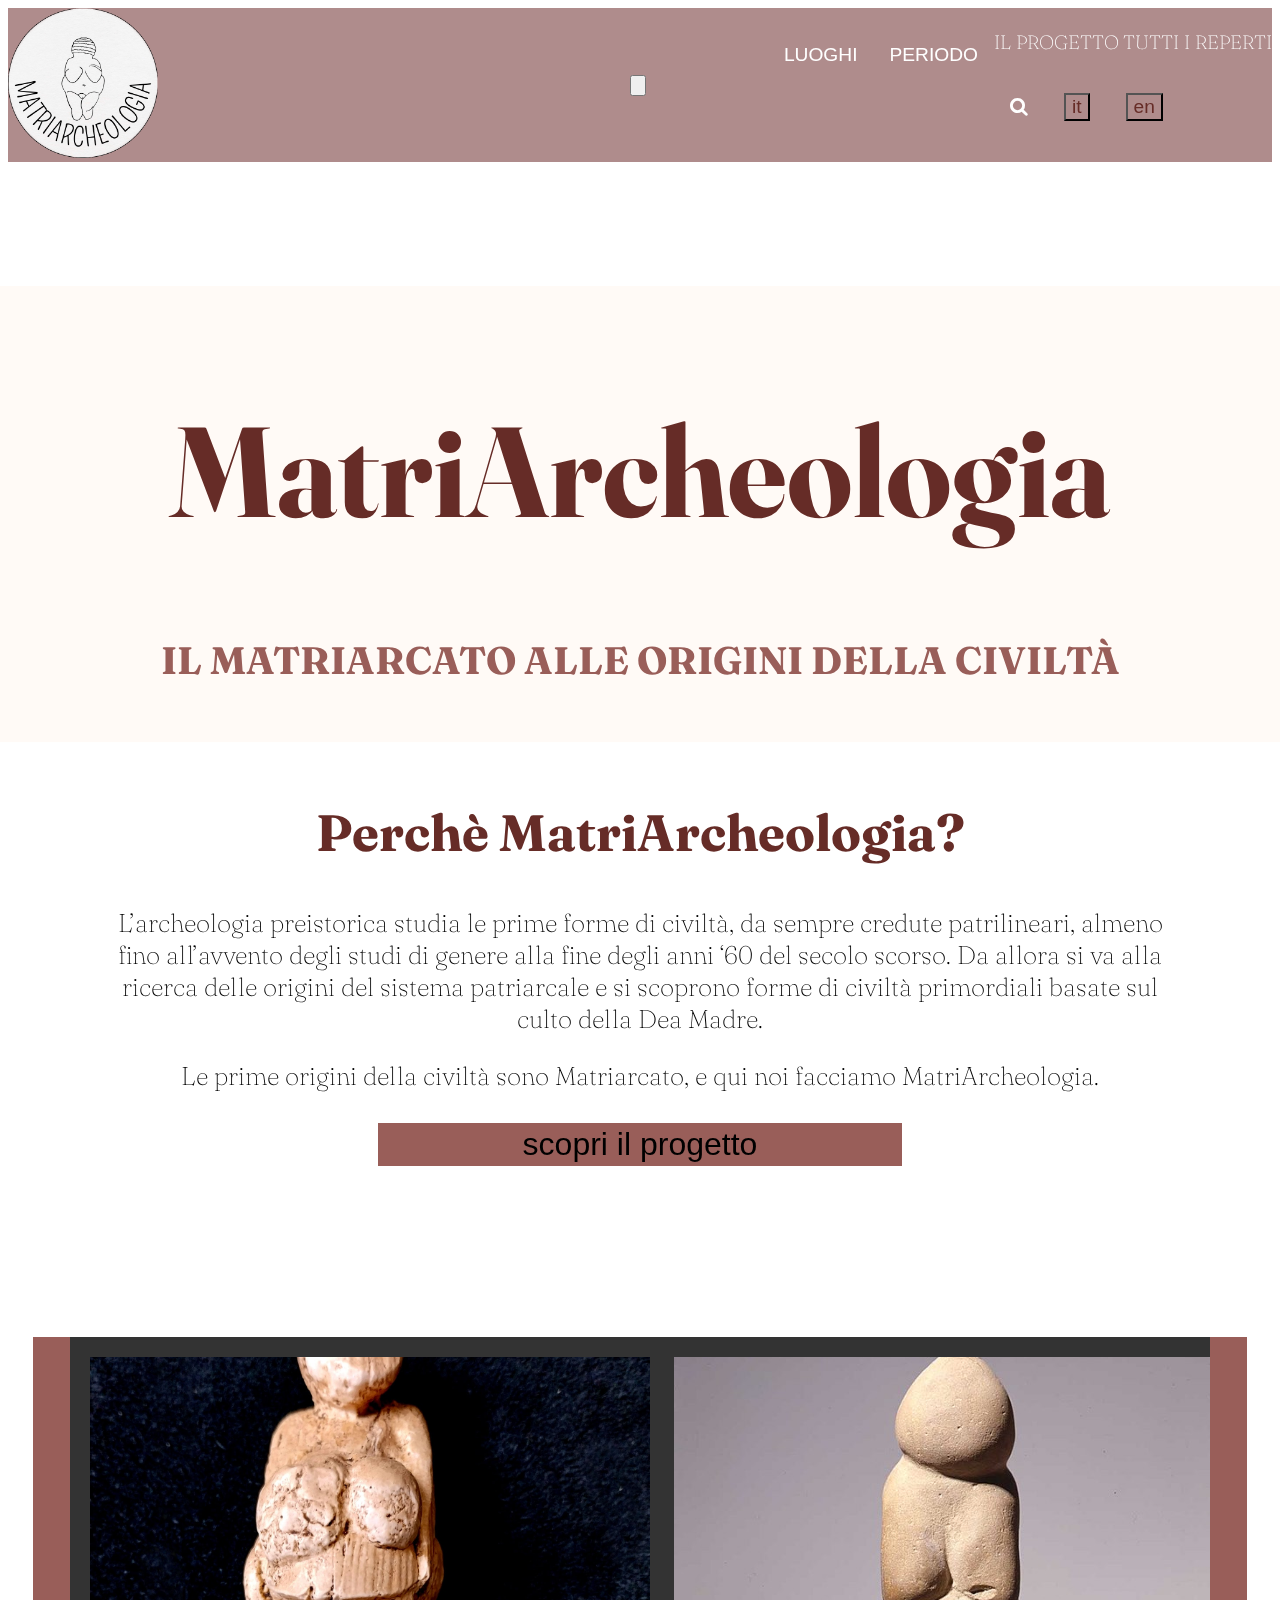
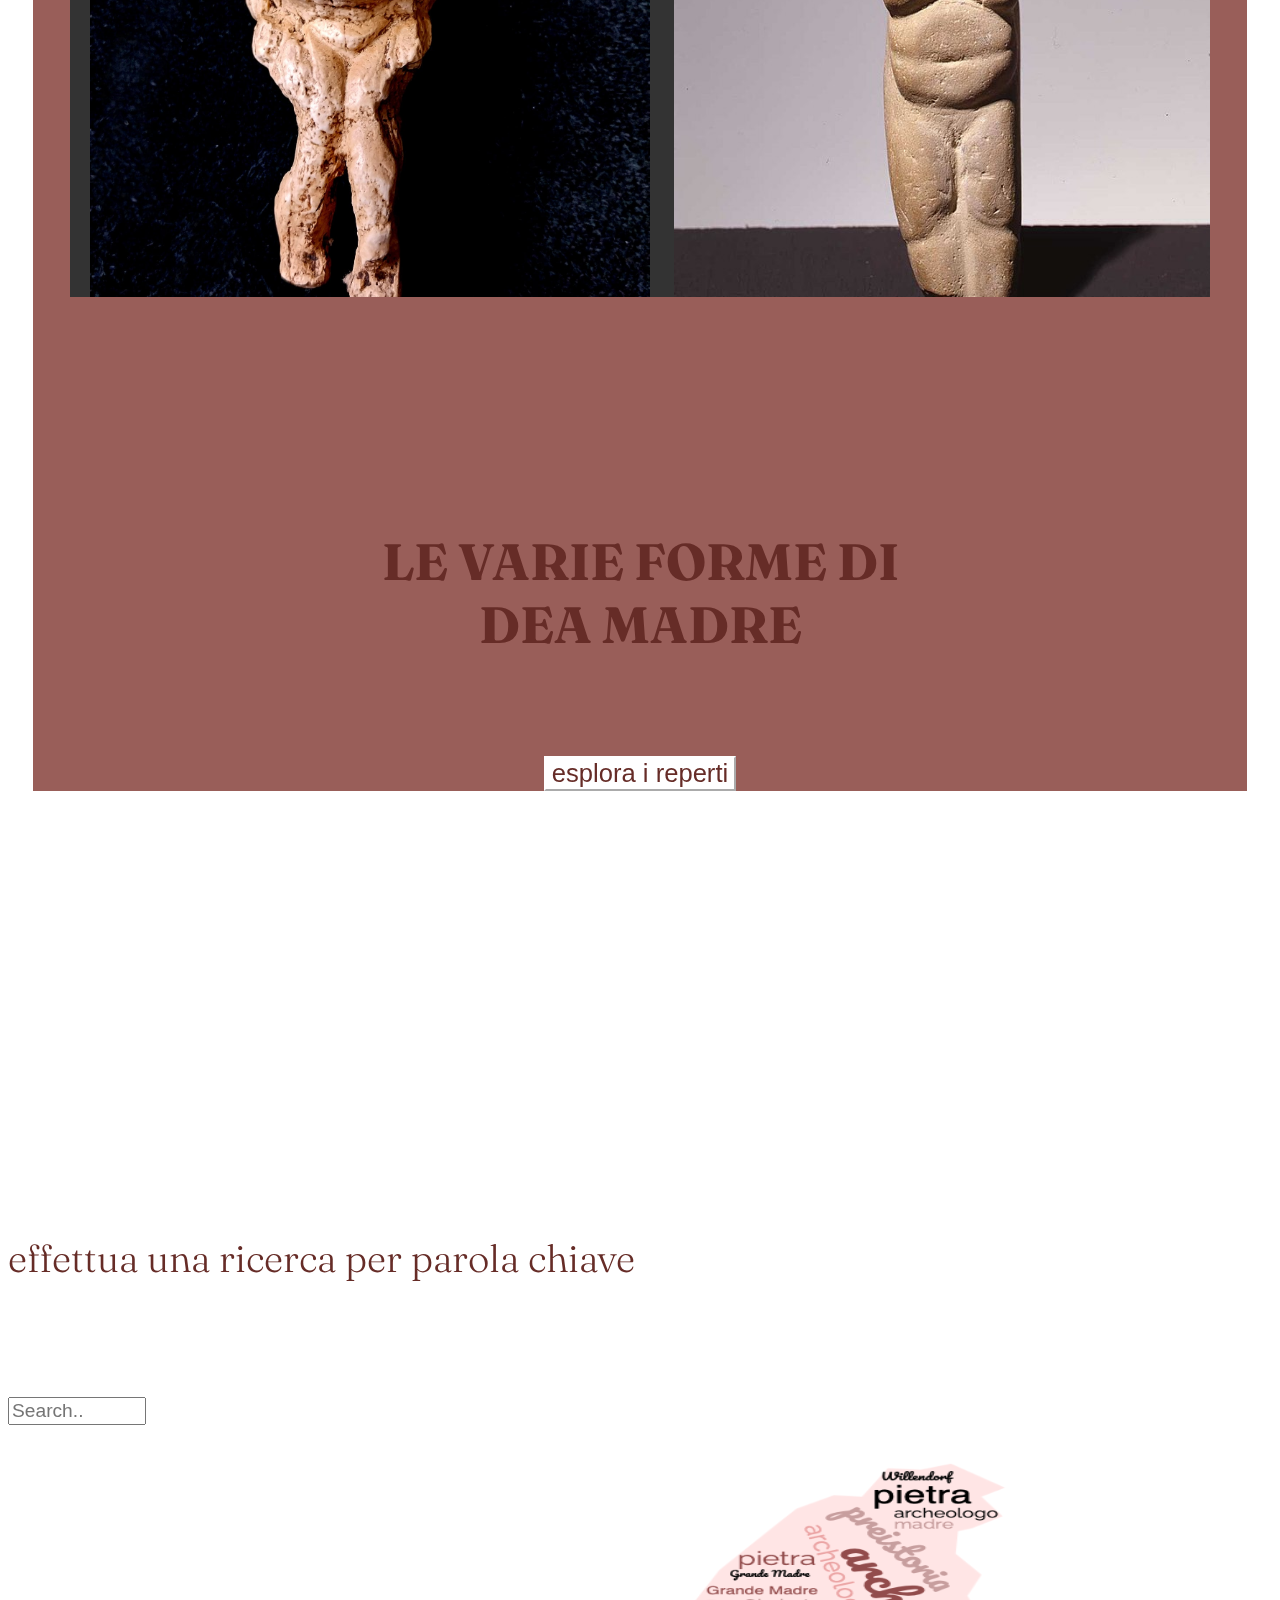
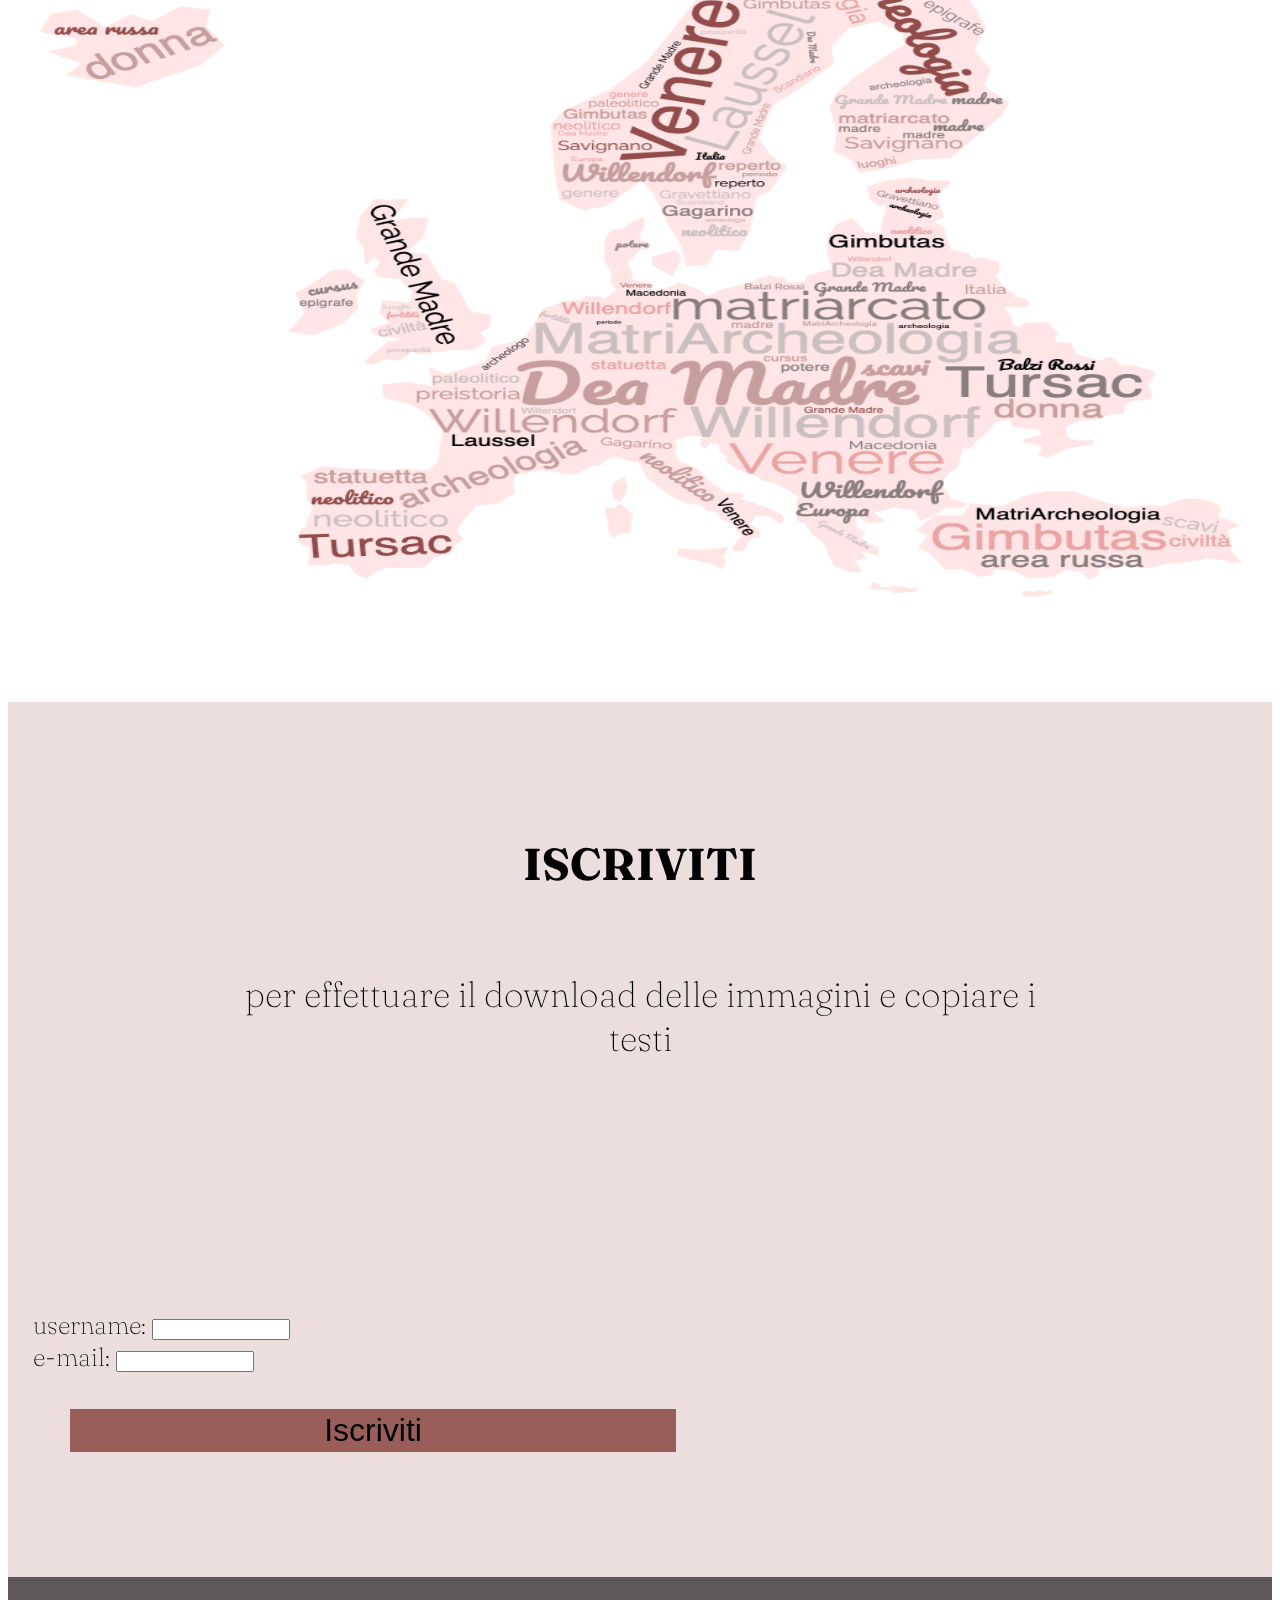
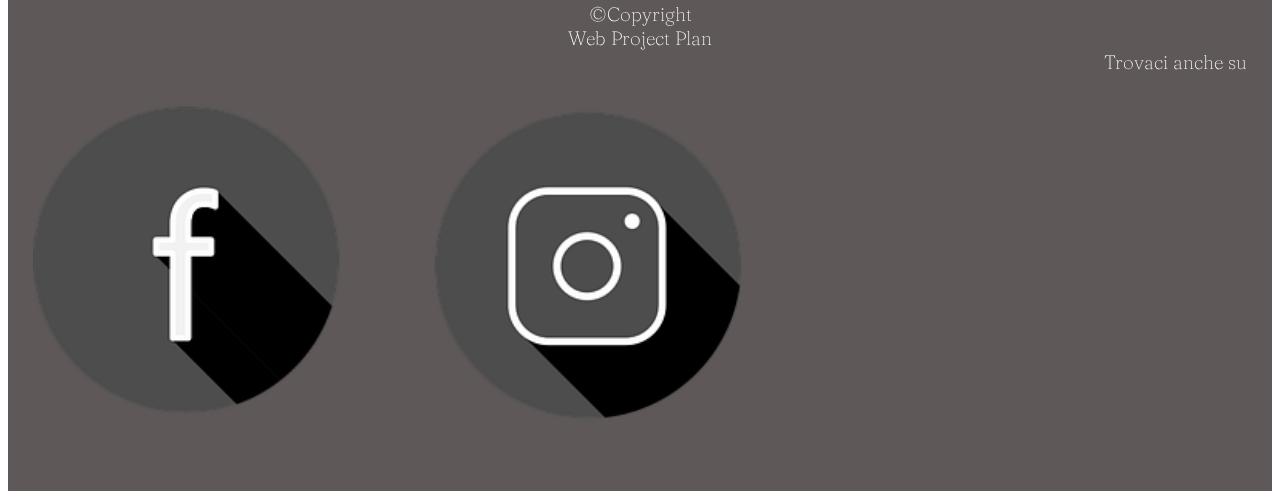
<file: index.html>
<!DOCTYPE html>
<html lang="it">
<head>
	<meta charset="utf-8">
	<meta name="viewport" content="width=device-width, initial-scale=1.0">
	<link rel="stylesheet" type="text/css" href="style/style.css">
	<title>MatriArcheologia</title>
	<link rel="shortcut icon" type="image/x-icon" href="img/favicon.ico">
	<link href="https://fonts.googleapis.com/css2?family=Fraunces:ital,opsz,wght@0,9..144,100..900;1,9..144,100..900&display=swap" rel="stylesheet">
	<link href="https://cdn.jsdelivr.net/npm/bootstrap@5.1.3/dist/css/bootstrap.min.css" rel="stylesheet" integrity="sha384-1BmE4kWBq78iYhFldvKuhfTAU6auU8tT94WrHftjDbrCEXSU1oBoqyl2QvZ6jIW3" crossorigin="anonymous">
	<link rel="stylesheet" href="https://cdnjs.cloudflare.com/ajax/libs/font-awesome/4.7.0/css/font-awesome.min.css">
	<link rel="schema.DC" href="http://purl.org/dc/elements/1.1/"/>
	<META NAME= "DC.Title" CONTENT="Nome della risorsa"/>
	<META NAME= "DC.Type" CONTENT="Natura della risorsa"/>
	<META NAME= "DC.Date" CONTENT="Data di produzione della risorsa"/>
	<META NAME= "DC.Place" CONTENT="Luogo di ritrovamento della risorsa"/>
	<META NAME= "DC.Material" CONTENT="Materiale della risorsa"/>
	<META NAME= "DC.Condition" CONTENT="Stato di conservazione della risorsa"/>
	<META NAME= "DC.Size" CONTENT="Dimensioni della risorsa"/>
	<META NAME= "DC.Exhibition" CONTENT="Luogo di esposizione della risorsa"/>
</head>
<body>
<!-- header con nav -->
<header>
	<nav class="navbar navbar-expand-lg container-fluid">
		<div class="header-container container-fluid">
			<a href="index.html" class="navbar-brand">
				<img src="img/header-sfondo.png" title="Logo" alt="Logo" class="img-header">
			</a> 
			<button class="navbar-toggler" type="button" data-bs-toggle="collapse" data-bs-target="#navbarNav" aria-controls="navbarNav" aria-expanded="false" aria-label="Toggle navigation">
                <span class="navbar-toggler-icon"></span>
            </button>
			<div class="collapse navbar-collapse" id="navbarNav" style="font-size: 1.5vw;">
				<a href="">IL PROGETTO</a>
				<div class="dropdown">
    				<a href="luoghi.html"><button class="dropbtn">LUOGHI</button></a> 
    				<div class="dropdown-content-1">
    					<div class="container">
    						<div class="row">
    							<div class="col-6">
    								<a href="#">Area Renano-Danubiana</a><br>
				      				<a href="#">Area Italica</a><br>
				      				<a href="">Area Russa</a>
    							</div>
    							<div class="col-6">
    								<a href="#">Area Pirenaico-Aquitano</a><br>
				      				<a href="">Area Balcanica</a>
    							</div>
    						</div>
    					</div>				     
    				</div>
  				</div> 
  				<div class="dropdown">
    				<a href=""><button class="dropbtn">PERIODO</button></a> 
    				<div class="dropdown-content-2">
				      	<a href="#">Paleolitico</a><br>
				      	<a href="#">Neolitico</a>
    				</div>
  				</div> 
				<a href="">TUTTI I REPERTI</a>
				<ul>	
					<li><i class="fa fa-search search-bar" aria-hidden="true"></i></li>
					<li><button type="button" class="btn btn-outline-dark btn-lang" style="font-size: 1.5vw">it</button></li>
					<li><button type="button" class="btn btn-outline-dark btn-lang" style="font-size: 1.5vw">en</button></li>
				</ul>
			</div>
		</div>
	</nav>
</header>

<!-- main -->
<main>
	<section class="hero-image container-fluid">
		<!-- title and subtitle -->
	<div class="hero-text bg-hero-text container-fluid">
		<h1 style="font-size:10vw">MatriArcheologia</h1>
		<h3 class="subtitle" style="font-size: 3vw">IL MATRIARCATO ALLE ORIGINI DELLA CIVILTÀ</h3>
	</div>
	</section>

	<section class="container project">
		<!-- spiegazione progetto -->
		<h2 class="project-title">Perchè MatriArcheologia?</h2>
		<p class="project-p">L’archeologia preistorica studia le prime forme di civiltà, da sempre credute patrilineari, almeno fino all’avvento degli studi di genere alla fine degli anni ‘60 del secolo scorso. Da allora si va alla ricerca delle origini del sistema patriarcale e si scoprono forme di civiltà primordiali basate sul culto della Dea Madre. </p>
		<p class="project-p"> Le prime origini della civiltà sono Matriarcato, e qui noi facciamo MatriArcheologia.
			<button type="button" class="btn btn-primary btn-lg">scopri il progetto</button>
		</p>

	</section>

	<section class="container cont-gallery">
		<!-- galleria immagini -->
		<div class="row row-gallery">
			<div class="col-6">
				<div class="scroll-container">
					<img src="img/gagarino.jpg" class="img-reperti" alt="Venere di Gagarino">			
					<img src="img/scandiano.jpg" class="img-reperti" alt="Venere di Scandiano">
					<img src="img/willendorf.jpg" class="img-reperti" alt="Venere di willendorf">
					<img src="img/Dolní-Věstonice.jpg" class="img-reperti" alt="Venere di Dolní-Věstonice">
					<img src="img/brassempouy.png" class="img-reperti" alt="Venere di Brassempouy">
					<img src="img/bracciano.jpg" class="img-reperti" alt="Venere di Bracciano">
				</div>
			</div>
			<div class="col-6 txt-gallery">
				<h3>LE VARIE FORME DI <br> DEA MADRE</h3>
				<a href=""><button type="button" class="btn btn-primary btn-gallery">esplora i reperti</button></a>
			</div>
		</div>
		<button onclick="topFunction()" id="myBtn" title="Go to top">Torna sopra</button>
	</section>

	<section>
		<!--wordcloud-->
		<div class="container">
			<div class="row">
				<div class="col-3 wordcloud-txt">
					<h5>effettua una ricerca per parola chiave</h5>
					<input type="text" name="search" placeholder="Search.." class="wordcloud-input">
				</div>
				<div class="col-9">
					<img src="img/wordcloudd.png" class="wordcloud" alt="wordcloud">
				</div>
			</div>
		</div>
	</section>

	

<!-- prefooter -->
	<section class="container-fluid bg-pref" style="height: 40%vh;">
		<div class="container txt-center">
			<div class="row">
				<div class="col-6 pref-text">
					<h3 class="pref-h">ISCRIVITI</h3>
					<p class="pref-p">per effettuare il download delle immagini e copiare i testi</p>
				</div>
				<div class="col-6 sub-form">
					<div class="mb-3">
  						<label for="formGroupExampleInput" class="form-label">username:</label>
  						<input type="text" class="form-control" id="formGroupExampleInput">
					</div>
					<div class="mb-3">
  						<label for="formGroupExampleInput2" class="form-label">e-mail:</label>
  						<input type="text" class="form-control" id="formGroupExampleInput2">
					</div>
					<button type="button" class="btn btn-primary btn-lg sub-btn">Iscriviti</button>
				</div>
			</div>
		</div>
	</section>
</main>

<!-- footer -->
<footer class="container-fluid">
	<div class="container footer-cont">
		<div class="row">
			<div class="col-4 txt-copy">
				<a href="" title="©Copyright">©Copyright</a>
			</div>
			<div class="col-4 txt-wpp">
				<a href="wpp.html" title="Web Project Plan">Web Project Plan</a>
		    </div>
			<div class="col-4">
				<div class="row">
					<div class="col-6 foot-trovaci">
						Trovaci anche su
					</div>
					<div class="col-6">
						<a href=""><img src="img/icone-social.png" alt="Icone social" class="social-icon"></a>
					</div>
				</div>
			</div>
		</div>
	</div>
</footer>



<script src="https://cdn.jsdelivr.net/npm/bootstrap@5.1.3/dist/js/bootstrap.bundle.min.js" integrity="sha384-ka7Sk0Gln4gmtz2MlQnikT1wXgYsOg+OMhuP+IlRH9sENBO0LRn5q+8nbTov4+1p" crossorigin="anonymous"></script>
<script type="text/javascript">

let mybutton = document.getElementById("myBtn");

window.onscroll = function() {scrollFunction()};

function scrollFunction() {
  if (document.body.scrollTop > 800 || document.documentElement.scrollTop > 800) {
    mybutton.style.display = "block";
  } else {
    mybutton.style.display = "none";
  }
}

function topFunction() {
  document.body.scrollTop = 0; 
  document.documentElement.scrollTop = 0; 
}
</script>


</body>
</html>
</file>
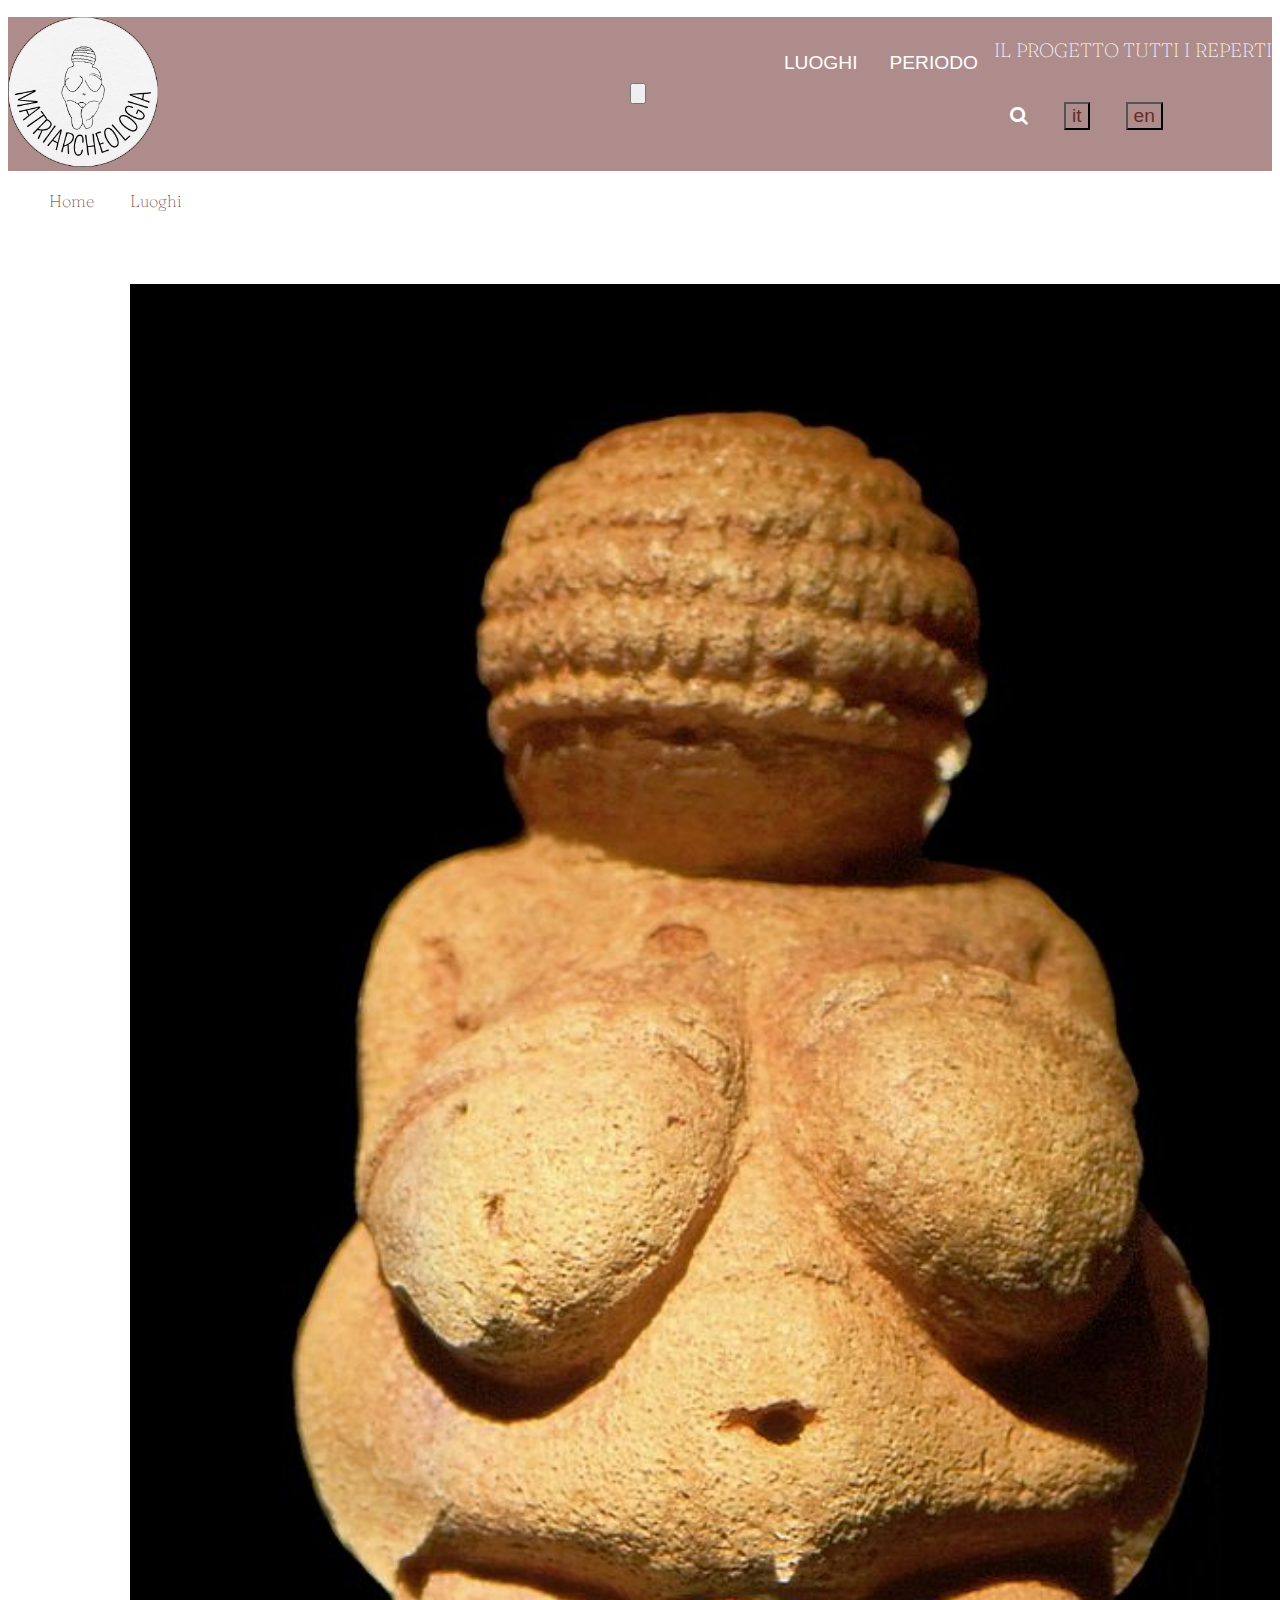
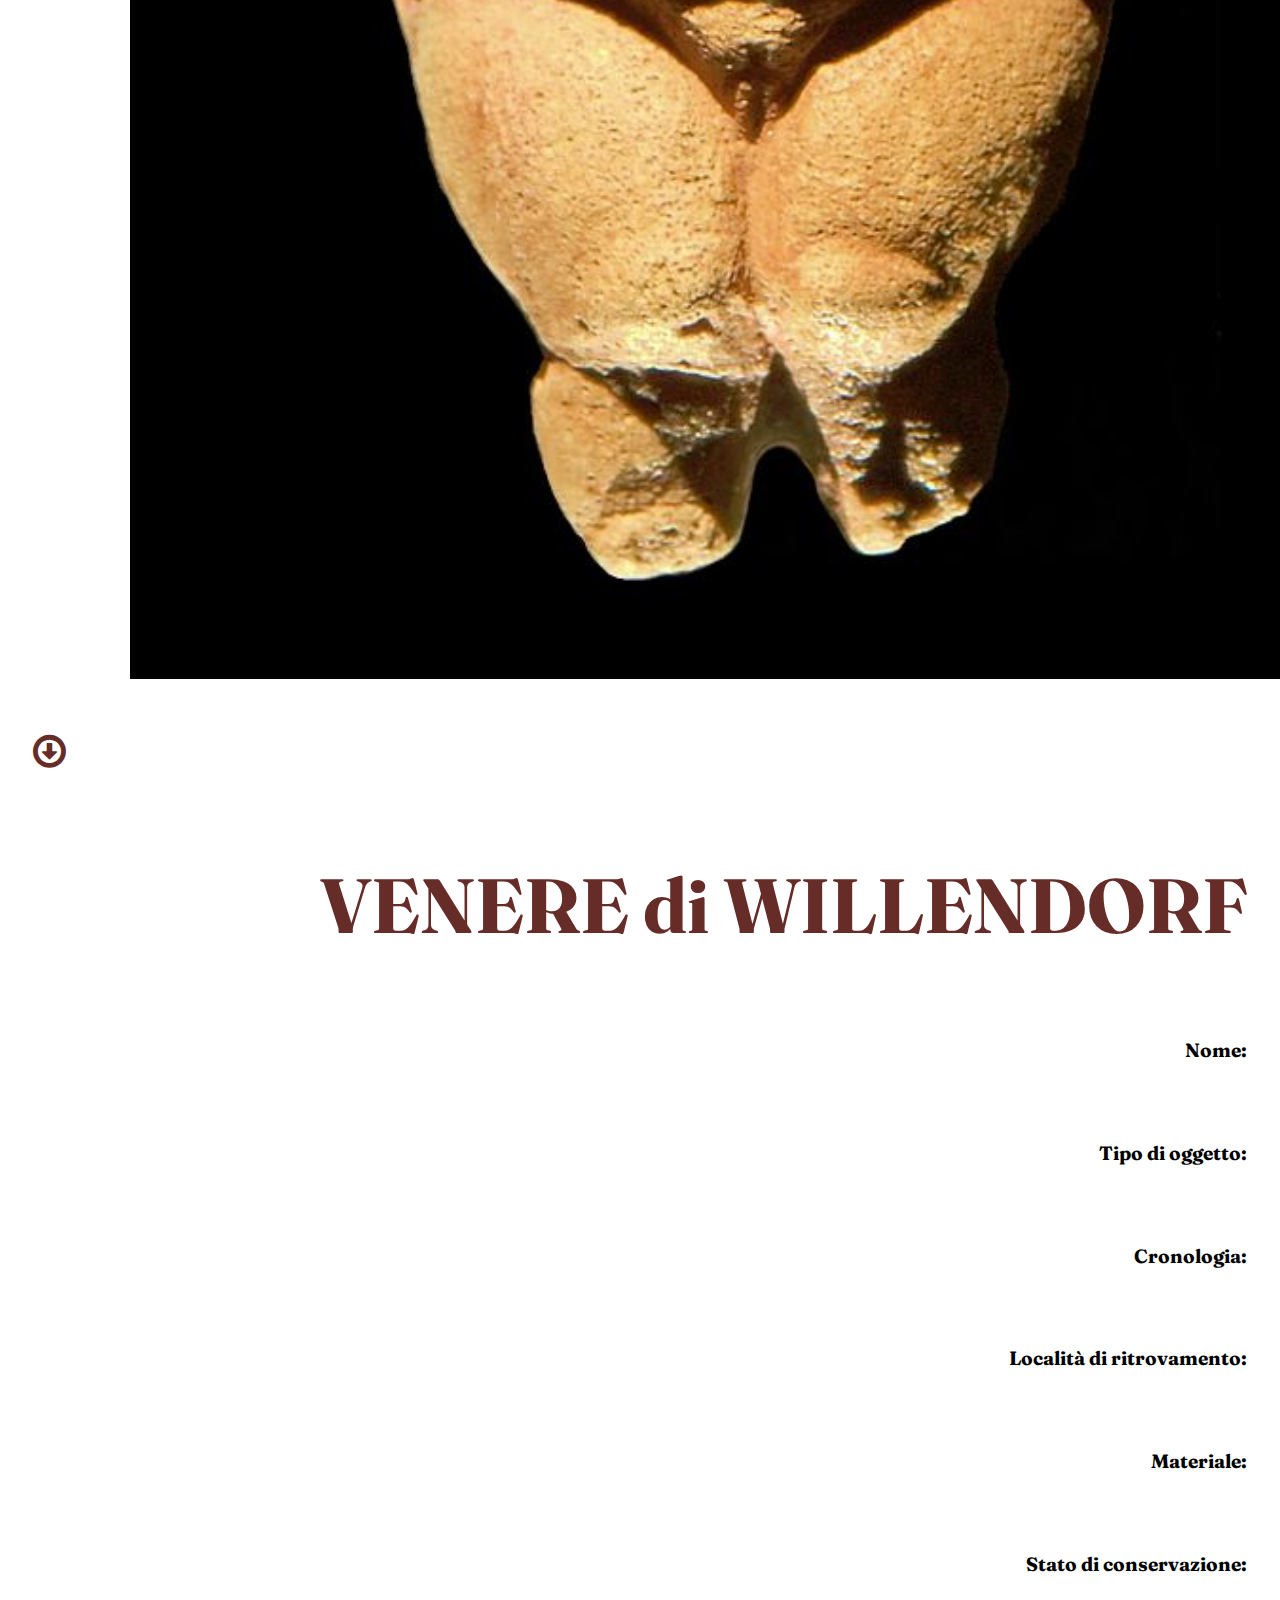
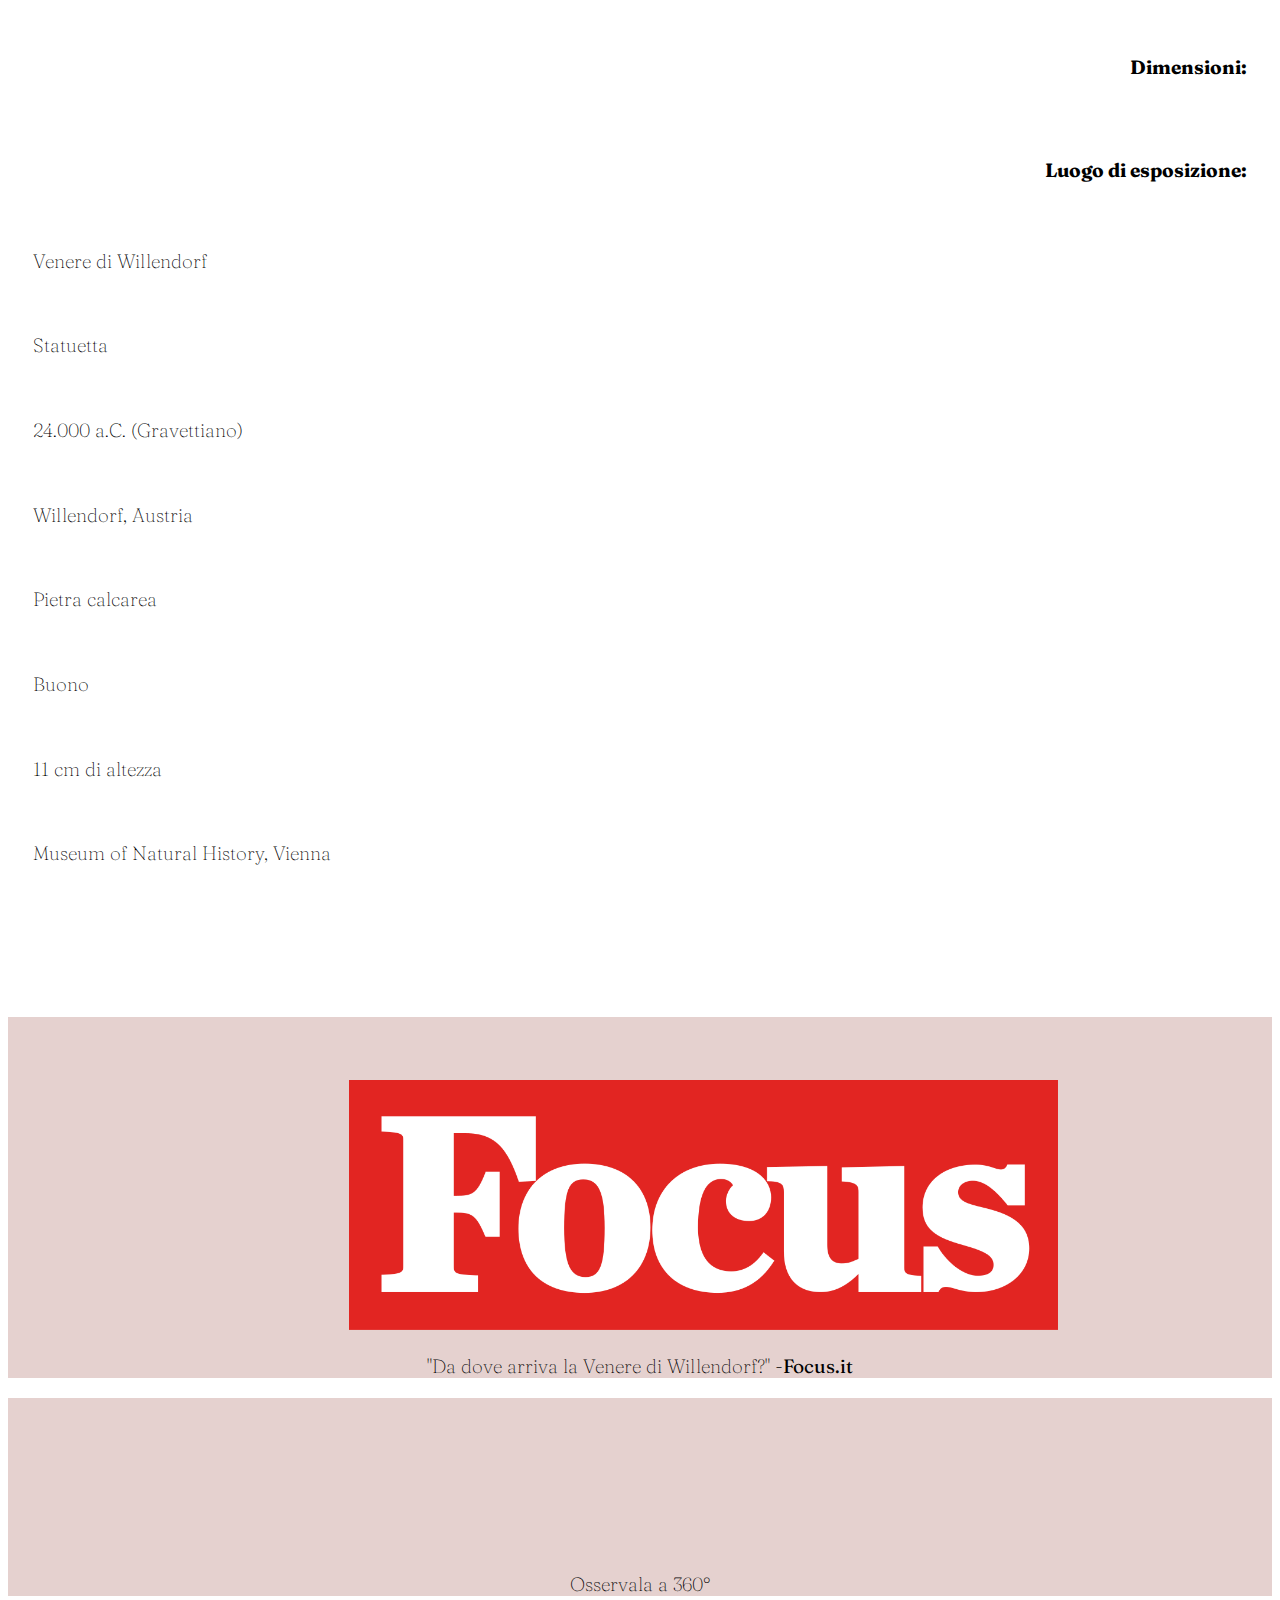
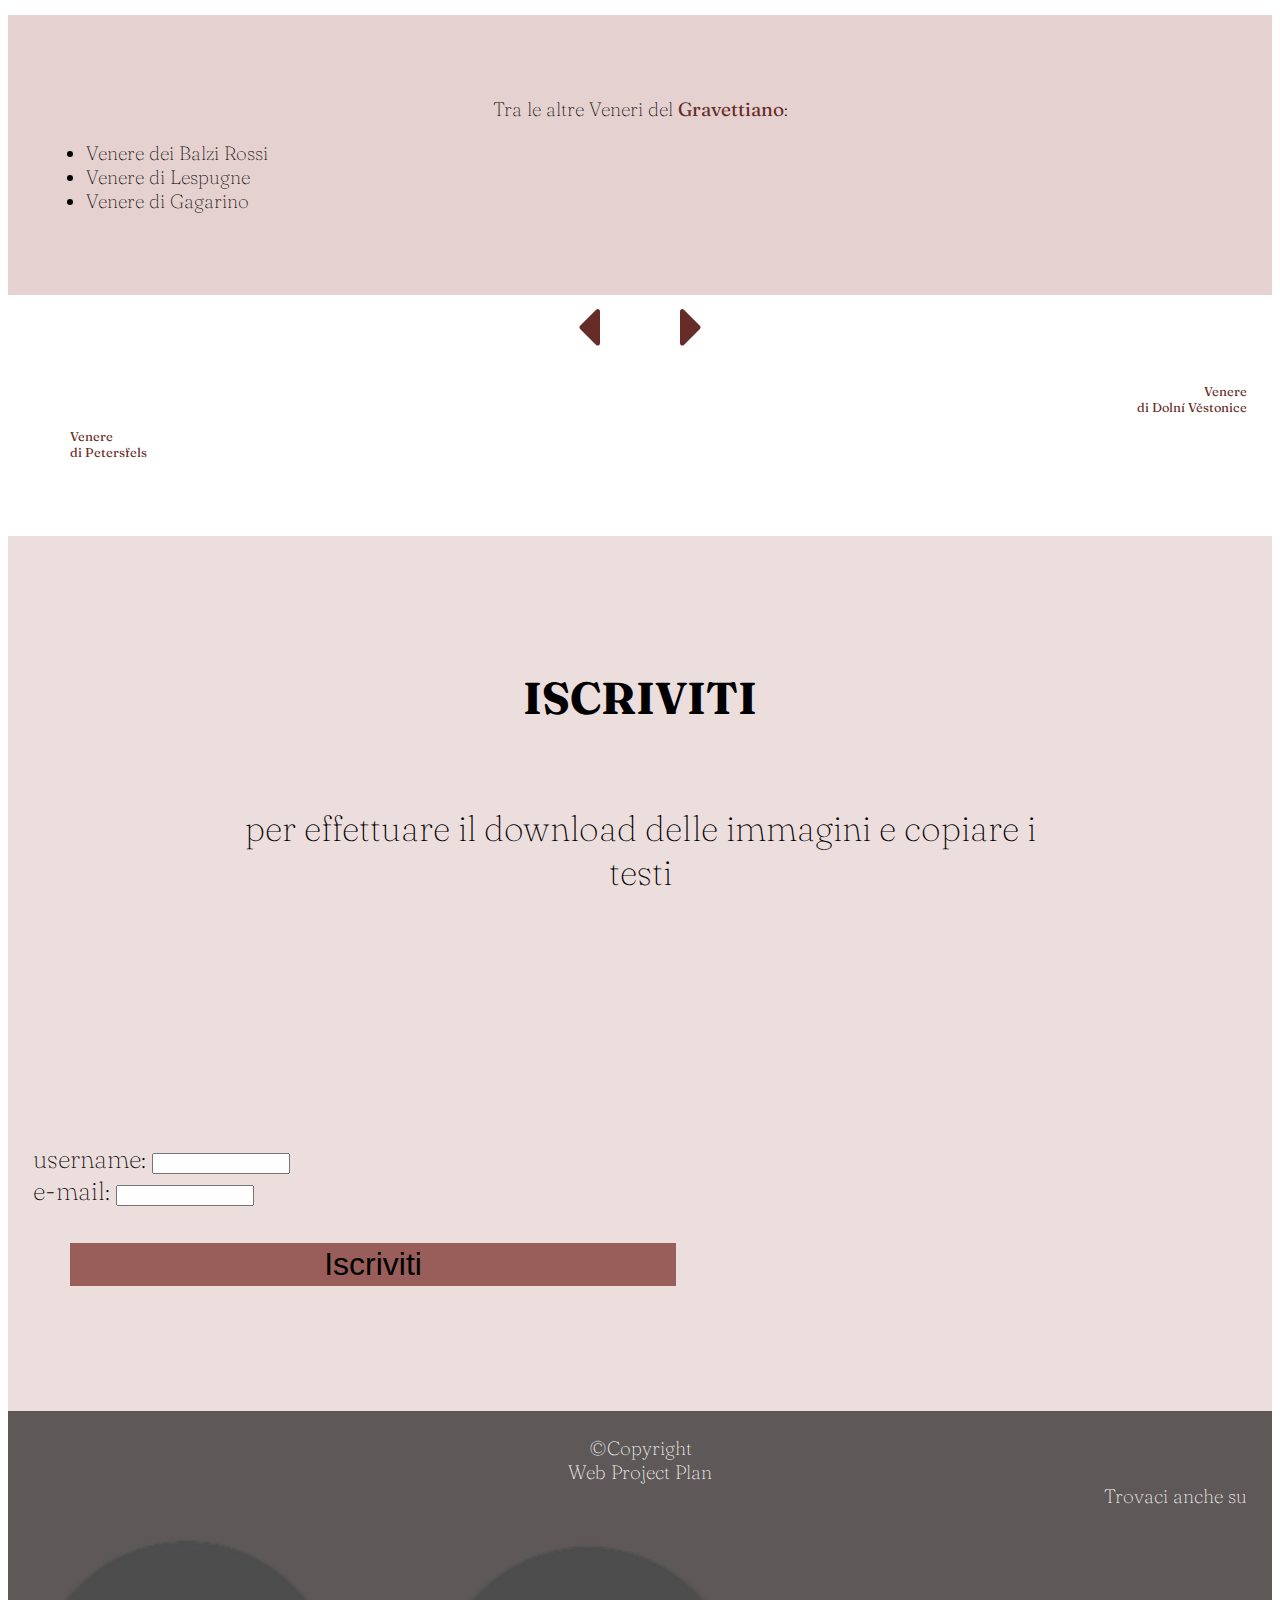
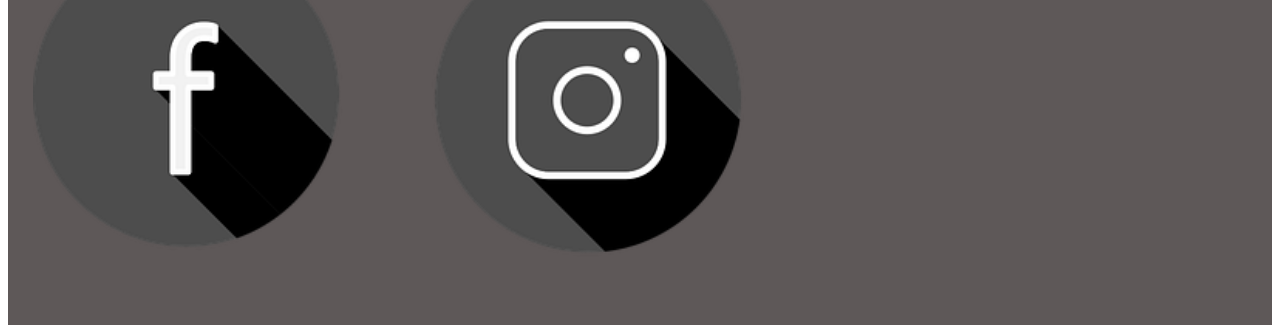
<file: item.html>
<!DOCTYPE html>
<html lang="it">
<head>
	<meta charset="utf-8">
	<meta name="viewport" content="width=device-width, initial-scale=1.0">
	<link rel="stylesheet" type="text/css" href="style/style.css">
	<title>MatriArcheologia</title>
	<link rel="shortcut icon" type="image/x-icon" href="img/favicon.ico">
	<link href="https://fonts.googleapis.com/css2?family=Fraunces:ital,opsz,wght@0,9..144,100..900;1,9..144,100..900&display=swap" rel="stylesheet">
	<link href="https://cdn.jsdelivr.net/npm/bootstrap@5.1.3/dist/css/bootstrap.min.css" rel="stylesheet" integrity="sha384-1BmE4kWBq78iYhFldvKuhfTAU6auU8tT94WrHftjDbrCEXSU1oBoqyl2QvZ6jIW3" crossorigin="anonymous">
	<link rel="stylesheet" href="https://cdnjs.cloudflare.com/ajax/libs/font-awesome/4.7.0/css/font-awesome.min.css">
	<link rel="schema.DC" href="http://purl.org/dc/elements/1.1/"/>
	<META NAME= "DC.Title" CONTENT="Nome della risorsa"/>
	<META NAME= "DC.Type" CONTENT="Natura della risorsa"/>
	<META NAME= "DC.Date" CONTENT="Data di produzione della risorsa"/>
	<META NAME= "DC.Place" CONTENT="Luogo di ritrovamento della risorsa"/>
	<META NAME= "DC.Material" CONTENT="Materiale della risorsa"/>
	<META NAME= "DC.Condition" CONTENT="Stato di conservazione della risorsa"/>
	<META NAME= "DC.Size" CONTENT="Dimensioni della risorsa"/>
	<META NAME= "DC.Exhibition" CONTENT="Luogo di esposizione della risorsa"/>
</head>
<body>
<!-- header con nav -->
<header>
	<nav class="navbar navbar-expand-lg container-fluid">
		<div class="header-container container-fluid">
			<a href="index.html" class="navbar-brand">
				<img src="img/header-sfondo.png" title="Logo" alt="Logo" class="img-header">
			</a> 
			<button class="navbar-toggler" type="button" data-bs-toggle="collapse" data-bs-target="#navbarNav" aria-controls="navbarNav" aria-expanded="false" aria-label="Toggle navigation">
                <span class="navbar-toggler-icon"></span>
            </button>
			<div class="collapse navbar-collapse" id="navbarNav" style="font-size: 1.5vw;">
				<a href="">IL PROGETTO</a>
				<div class="dropdown">
    				<a href="luoghi.html"><button class="dropbtn">LUOGHI</button></a> 
    				<div class="dropdown-content-1">
    					<div class="container">
    						<div class="row">
    							<div class="col-6">
    								<a href="#">Area Renano-Danubiana</a><br>
				      				<a href="#">Area Italica</a><br>
				      				<a href="">Area Russa</a>
    							</div>
    							<div class="col-6">
    								<a href="#">Area Pirenaico-Aquitano</a><br>
				      				<a href="">Area Balcanica</a>
    							</div>
    						</div>
    					</div>				     
    				</div>
  				</div> 
  				<div class="dropdown">
    				<a href=""><button class="dropbtn">PERIODO</button></a> 
    				<div class="dropdown-content-2">
				      	<a href="#">Paleolitico</a><br>
				      	<a href="#">Neolitico</a>
    				</div>
  				</div> 
				<a href="">TUTTI I REPERTI</a>
				<ul>	
					<li><i class="fa fa-search search-bar" aria-hidden="true"></i></li>
					<li><button type="button" class="btn btn-outline-dark btn-lang" style="font-size: 1.5vw">it</button></li>
					<li><button type="button" class="btn btn-outline-dark btn-lang" style="font-size: 1.5vw">en</button></li>
				</ul>
			</div>
		</div>
	</nav>
</header>


<main>
	<!--breadcrumbs-->
	<nav style="--bs-breadcrumb-divider: url(&#34;data:image/svg+xml,%3Csvg xmlns='http://www.w3.org/2000/svg' width='8' height='8'%3E%3Cpath d='M2.5 0L1 1.5 3.5 4 1 6.5 2.5 8l4-4-4-4z' fill='currentColor'/%3E%3C/svg%3E&#34;);"aria-label="breadcrumb">
  			<ol class="breadcrumb">
    			<li class="breadcrumb-item li-home"><a href="index.html">Home</a></li>
    			<li class="breadcrumb-item li-home"><a href="luoghi.html">Luoghi</a></li>
    			<li class="breadcrumb-item active" aria-current="page">Venere di Willendorf</li>
  			</ol>
	</nav>

	<section>
		<!-- img e DC-->
		<div class="container cont-item">
			<div class="row">
				<div class="col-4">
					<img src="img/willendorf.jpg" alt="Venere di Willendorf" class="img-item">
					<a href="#prefooter"><i class="fa fa-arrow-circle-o-down down-icon" aria-hidden="true" style="font-size: 3vw;"></i></a>
				</div>
				<div class="col-8">
					<div class="row">
						<div class="col-12">
							<h1 class="h1-item">VENERE di WILLENDORF</h1>
						</div>
					</div>
					<div class="row row-metadati">
						<div class="col-6 meta-categ">
							<h4>Nome:</h4>
							<h4>Tipo di oggetto:</h4>
							<h4>Cronologia:</h4>
							<h4>Località di ritrovamento:</h4>
							<h4>Materiale:</h4>
							<h4>Stato di conservazione:</h4>
							<h4>Dimensioni:</h4>
							<h4>Luogo di esposizione:</h4>
						</div>
						<div class="col-6 metadati">
							<div class="categorieDC">
								<p><span class="DC.Title">Venere di Willendorf</span></p> 
								<p><span class="DC.Type">Statuetta</span></p> 
								<p><span class="DC.Date">24.000 a.C. (Gravettiano)</span></p> 
								<p><span class="DC.Place">Willendorf, Austria</span></p> 
								<p><span class="DC.Material">Pietra calcarea</span></p> 
								<p><span class="DC.Condition">Buono</span></p> 
								<p><span class="DC.Size">11 cm di altezza</span></p> 
								<p><span class="DC.Exhibition">Museum of Natural History, Vienna</span></p> 
							</div>
						</div>
					</div>
				</div>
			</div>
		</div>
	</section>

	<section class="container cont-card-item">
		<!--link-->
		<div class="row">
			<div class="col-4">
				<div class="card h-100 card-link">
					<img src="img/focus.png" alt="Logo rivista Focus" class="card-img-top focus-img">
					<div class="card-body">
						<a href="https://www.focus.it/cultura/storia/venere-willendorf-scolpita-pietra-lago-garda#:~:text=Proviene%20da%20Lago%20di%20Garda,un%27opera%20d%27arte." title="Da dove arriva la Venere di Willendorf?/focus.it"> <p class="card-text">
							"Da dove arriva la Venere di Willendorf?" -<strong>Focus.it</strong>
						</p></a>
					</div>
				</div>
			</div>

			<div class="col-4">
				<div class="card h-100 card-link">
					<div class="card-body">
						<div class="card-text">
							<iframe width="100%vw" height="100%vh" src="https://www.youtube.com/embed/ZUiKRoO6JdM?si=4zKbzTwc26IODvPn" title="YouTube video player" frameborder="0" allow="accelerometer; autoplay; clipboard-write; encrypted-media; gyroscope; picture-in-picture; web-share" allowfullscreen></iframe>
							<a href="https://www.youtube.com/watch?v=ZUiKRoO6JdM" title="Venere della Preistoria/youtube.com"><p>Osservala a 360°</p></a> 
						</div>
					</div>
				</div>
			</div>

			<div class="col-4">
				<div class="card h-100 card-link">
					<div class="card-body">
						<div class="card-text txt-link">
							<p>Tra le altre Veneri del <strong class="gravettiano"> Gravettiano</strong>:</p>
							<ul>
								<li>Venere dei Balzi Rossi</li>
								<li>Venere di Lespugne</li>
								<li>Venere di Gagarino</li>
							</ul>
						</div>
					</div>
				</div>
			</div>
		</div>

		<!--frecce-->

		<div class="row icon-container">
			<div class="col-6">
				<a href=""><i class="fa fa-caret-left" aria-hidden="true" style="font-size:5vw" title="Reperto precedente"></i></a>
			</div>
			<div class="col-6">
				<a href=""><i class="fa fa-caret-right" aria-hidden="true" style="font-size: 5vw" title="Reperto successivo"></i></a>
			</div>	
		</div>
		<div class="row pagination">
			<div class="col-6 dolni">
				<a href=""><p>Venere <br> di Dolní Věstonice</p></a> 
			</div>
			<div class="col-6 peters">
				<a href=""><p>Venere <br> di Petersfels</p></a> 
			</div>
		</div>
	</section>

	<!-- prefooter -->
	<section id="prefooter" class="container-fluid bg-pref" style="height: 40%vh;">
		<div class="container txt-center">
			<div class="row">
				<div class="col-6 pref-text">
					<h3 class="pref-h">ISCRIVITI</h3>
					<p class="pref-p">per effettuare il download delle immagini e copiare i testi</p>
				</div>
				<div class="col-6 sub-form">
					<div class="mb-3">
  						<label for="formGroupExampleInput" class="form-label">username:</label>
  						<input type="text" class="form-control" id="formGroupExampleInput">
					</div>
					<div class="mb-3">
  						<label for="formGroupExampleInput2" class="form-label">e-mail:</label>
  						<input type="text" class="form-control" id="formGroupExampleInput2">
					</div>
					<button type="button" class="btn btn-primary btn-lg sub-btn">Iscriviti</button>
				</div>
			</div>
		</div>
	</section>
</main>

<!-- footer -->
<footer class="container-fluid">
	<div class="container footer-cont">
		<div class="row">
			<div class="col-4 txt-copy">
				<a href="" title="©Copyright">©Copyright</a>
			</div>
			<div class="col-4 txt-wpp">
				<a href="wpp.html" title="Web Project Plan">Web Project Plan</a>
		    </div>
			<div class="col-4">
				<div class="row">
					<div class="col-6 foot-trovaci">
						Trovaci anche su
					</div>
					<div class="col-6">
						<a href=""><img src="img/icone-social.png" alt="Icone social" class="social-icon"></a>
					</div>
				</div>
			</div>
		</div>
	</div>
</footer>


<script src="https://cdn.jsdelivr.net/npm/bootstrap@5.1.3/dist/js/bootstrap.bundle.min.js" integrity="sha384-ka7Sk0Gln4gmtz2MlQnikT1wXgYsOg+OMhuP+IlRH9sENBO0LRn5q+8nbTov4+1p" crossorigin="anonymous"></script>





</body>
</html>
</file>
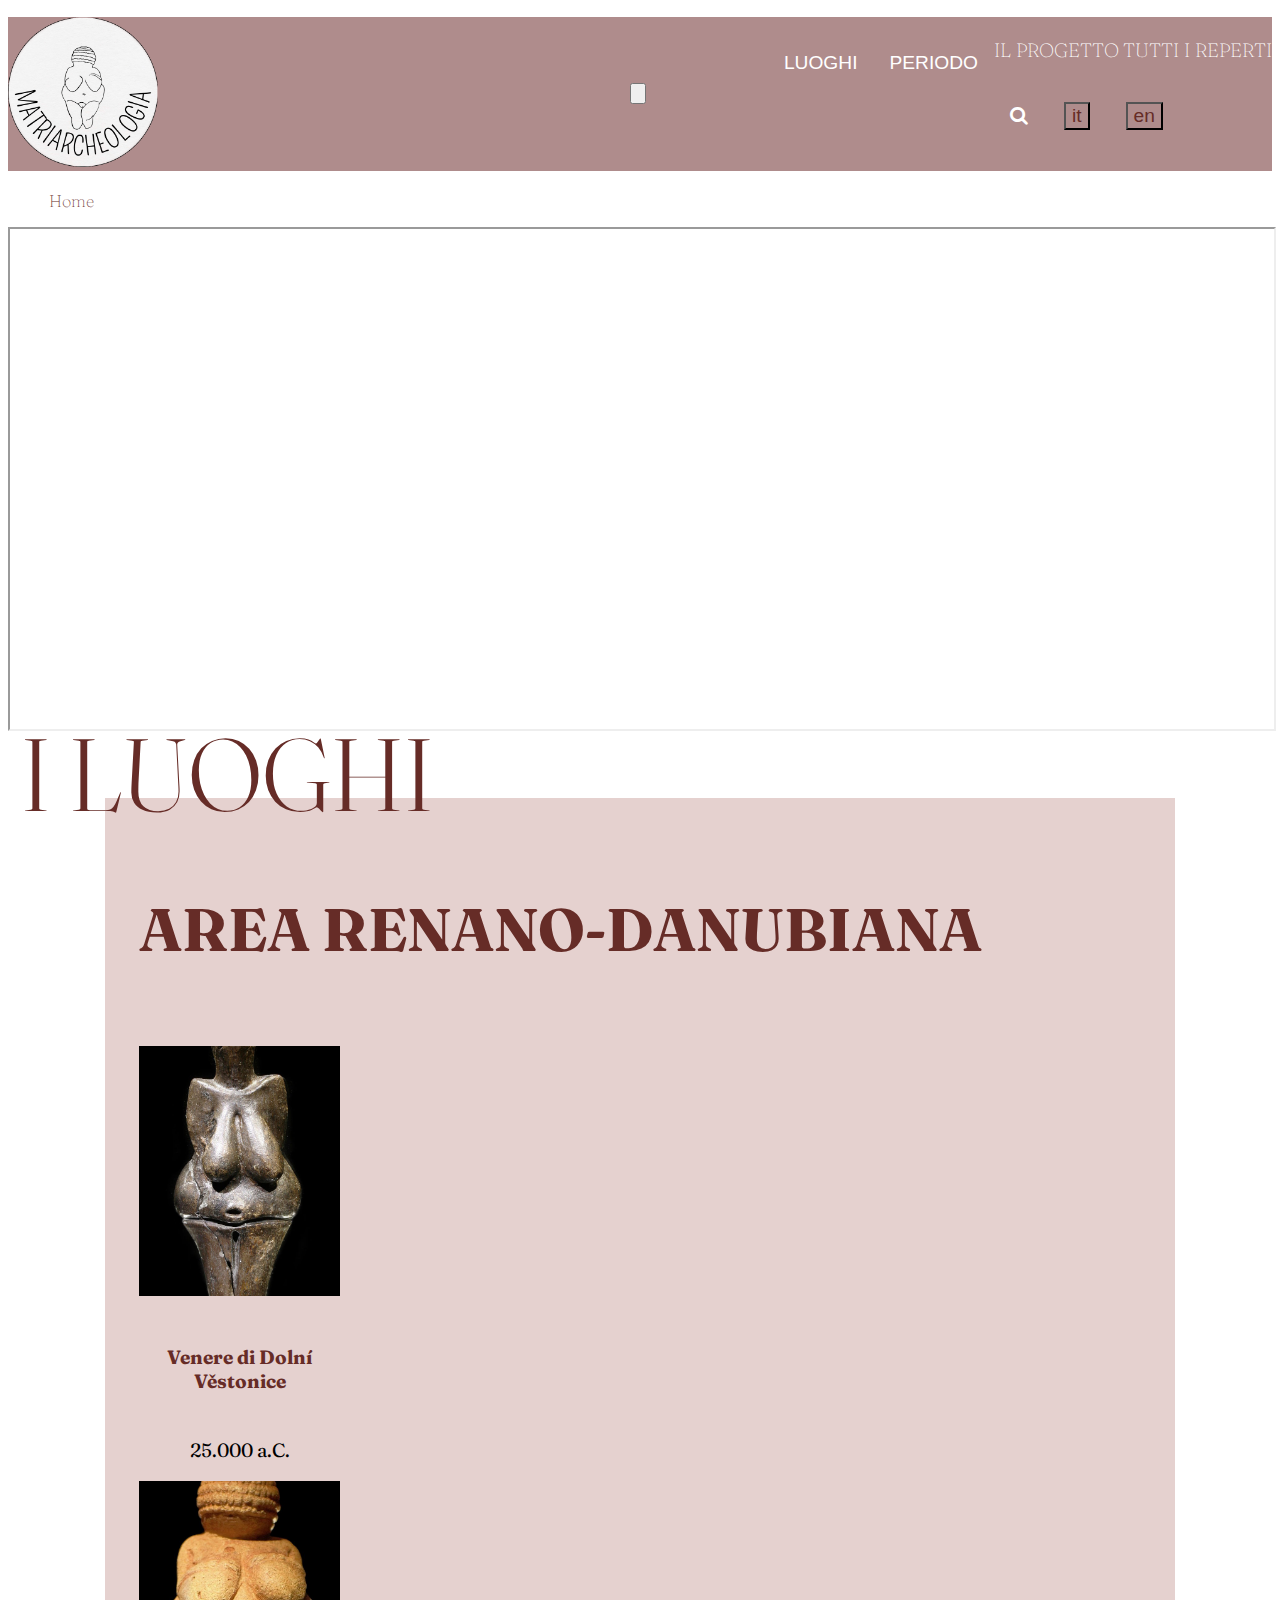
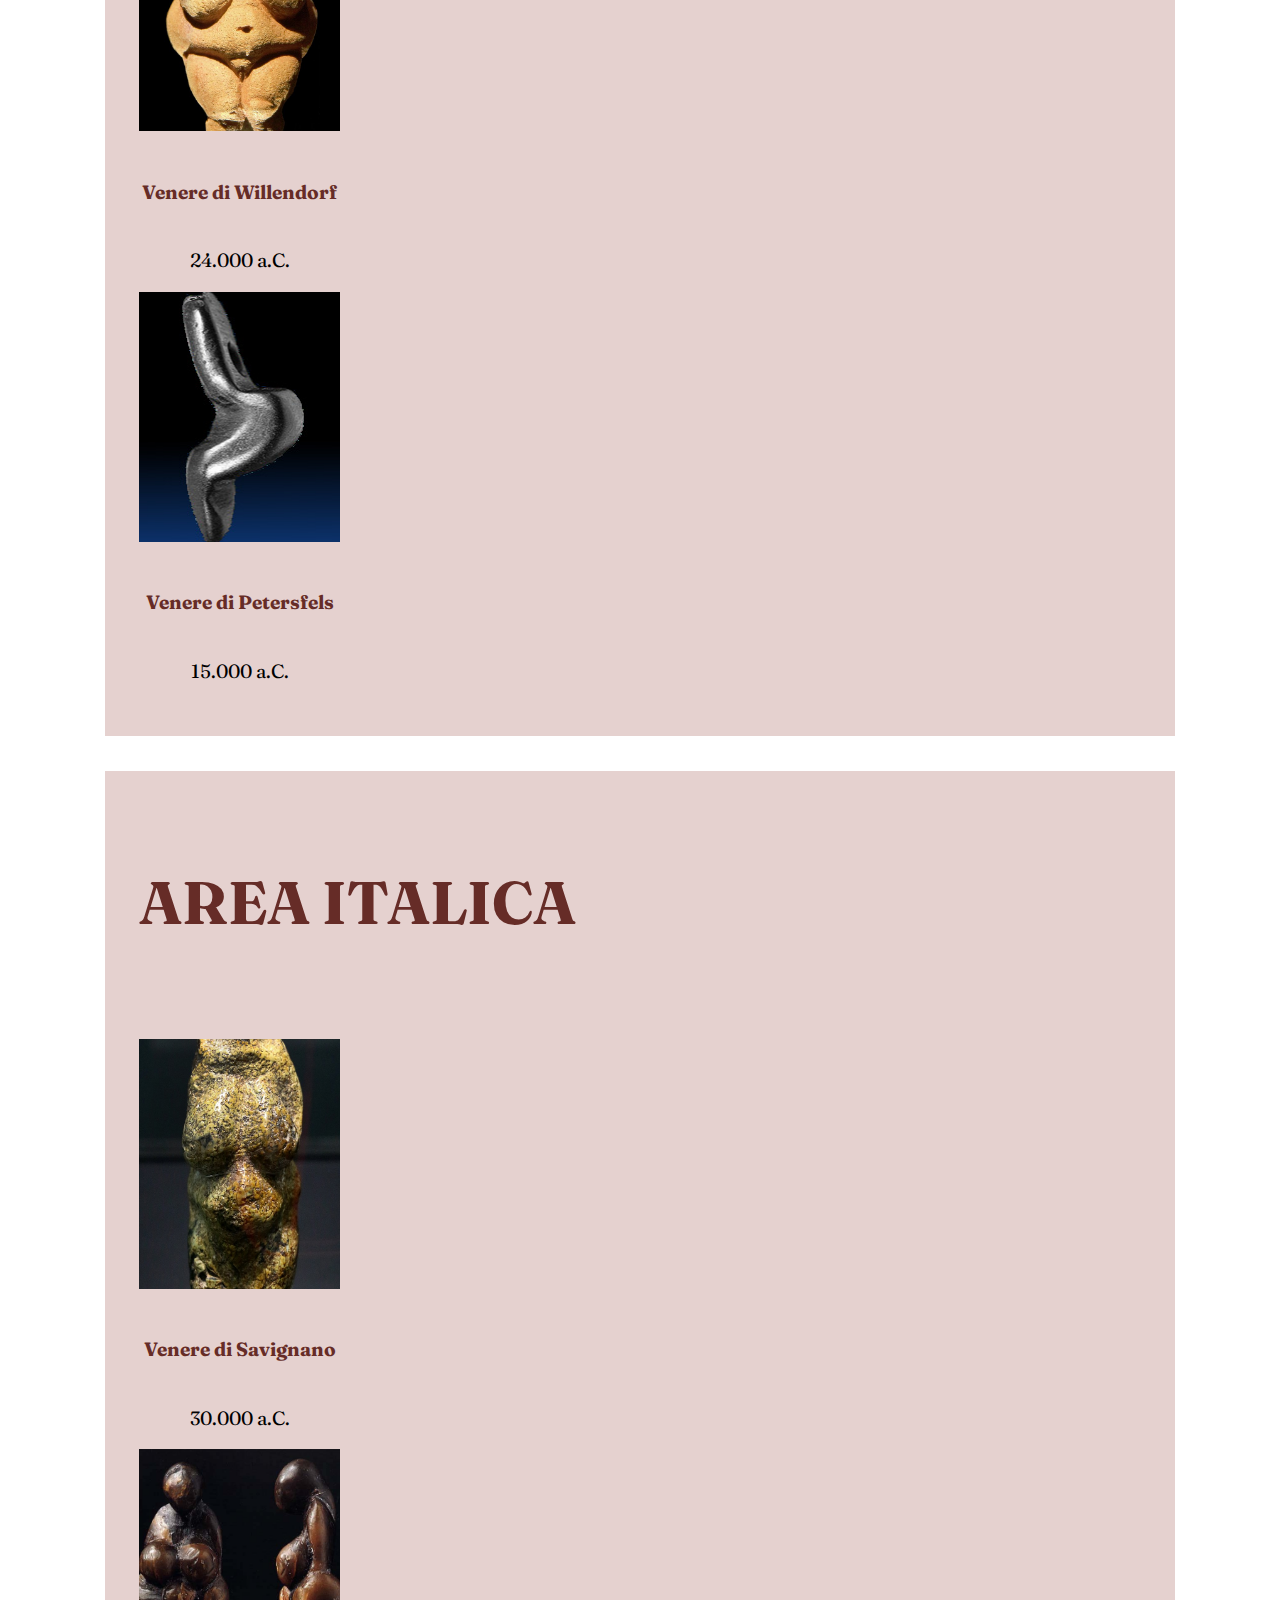
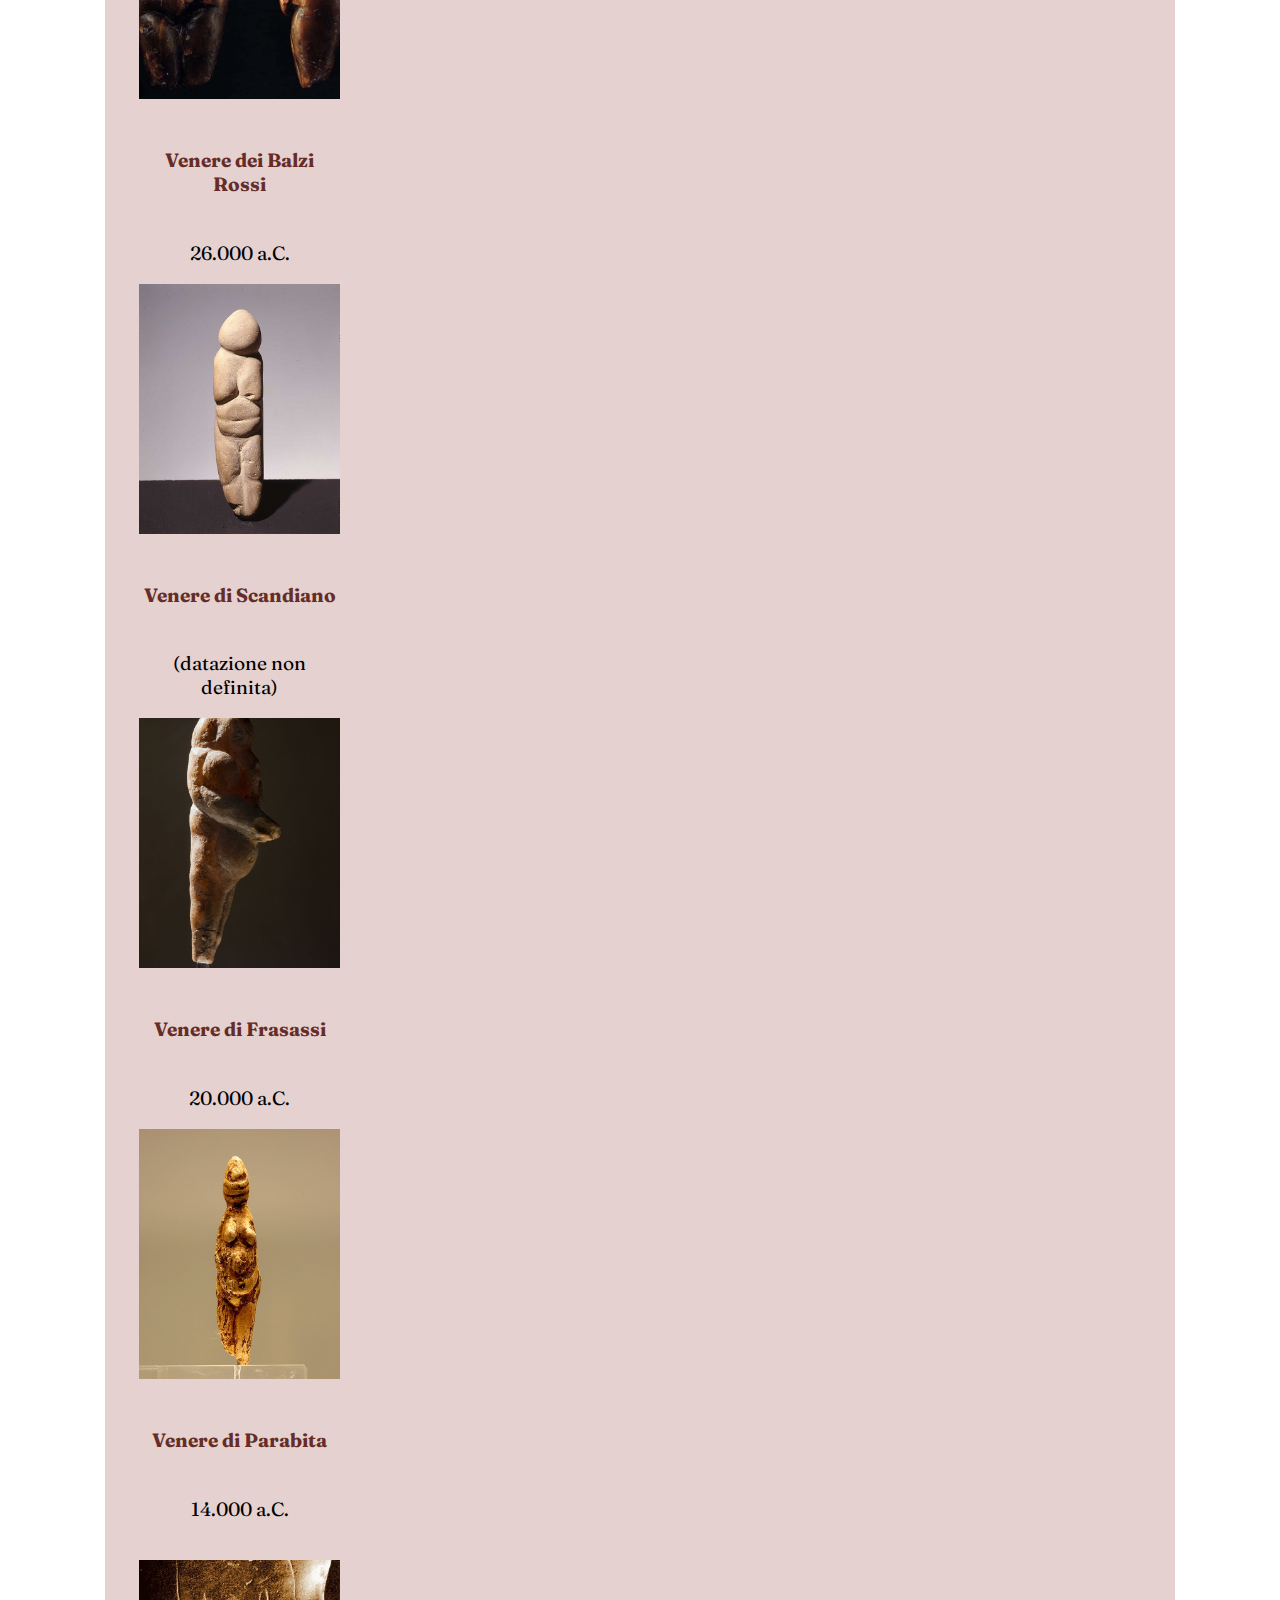
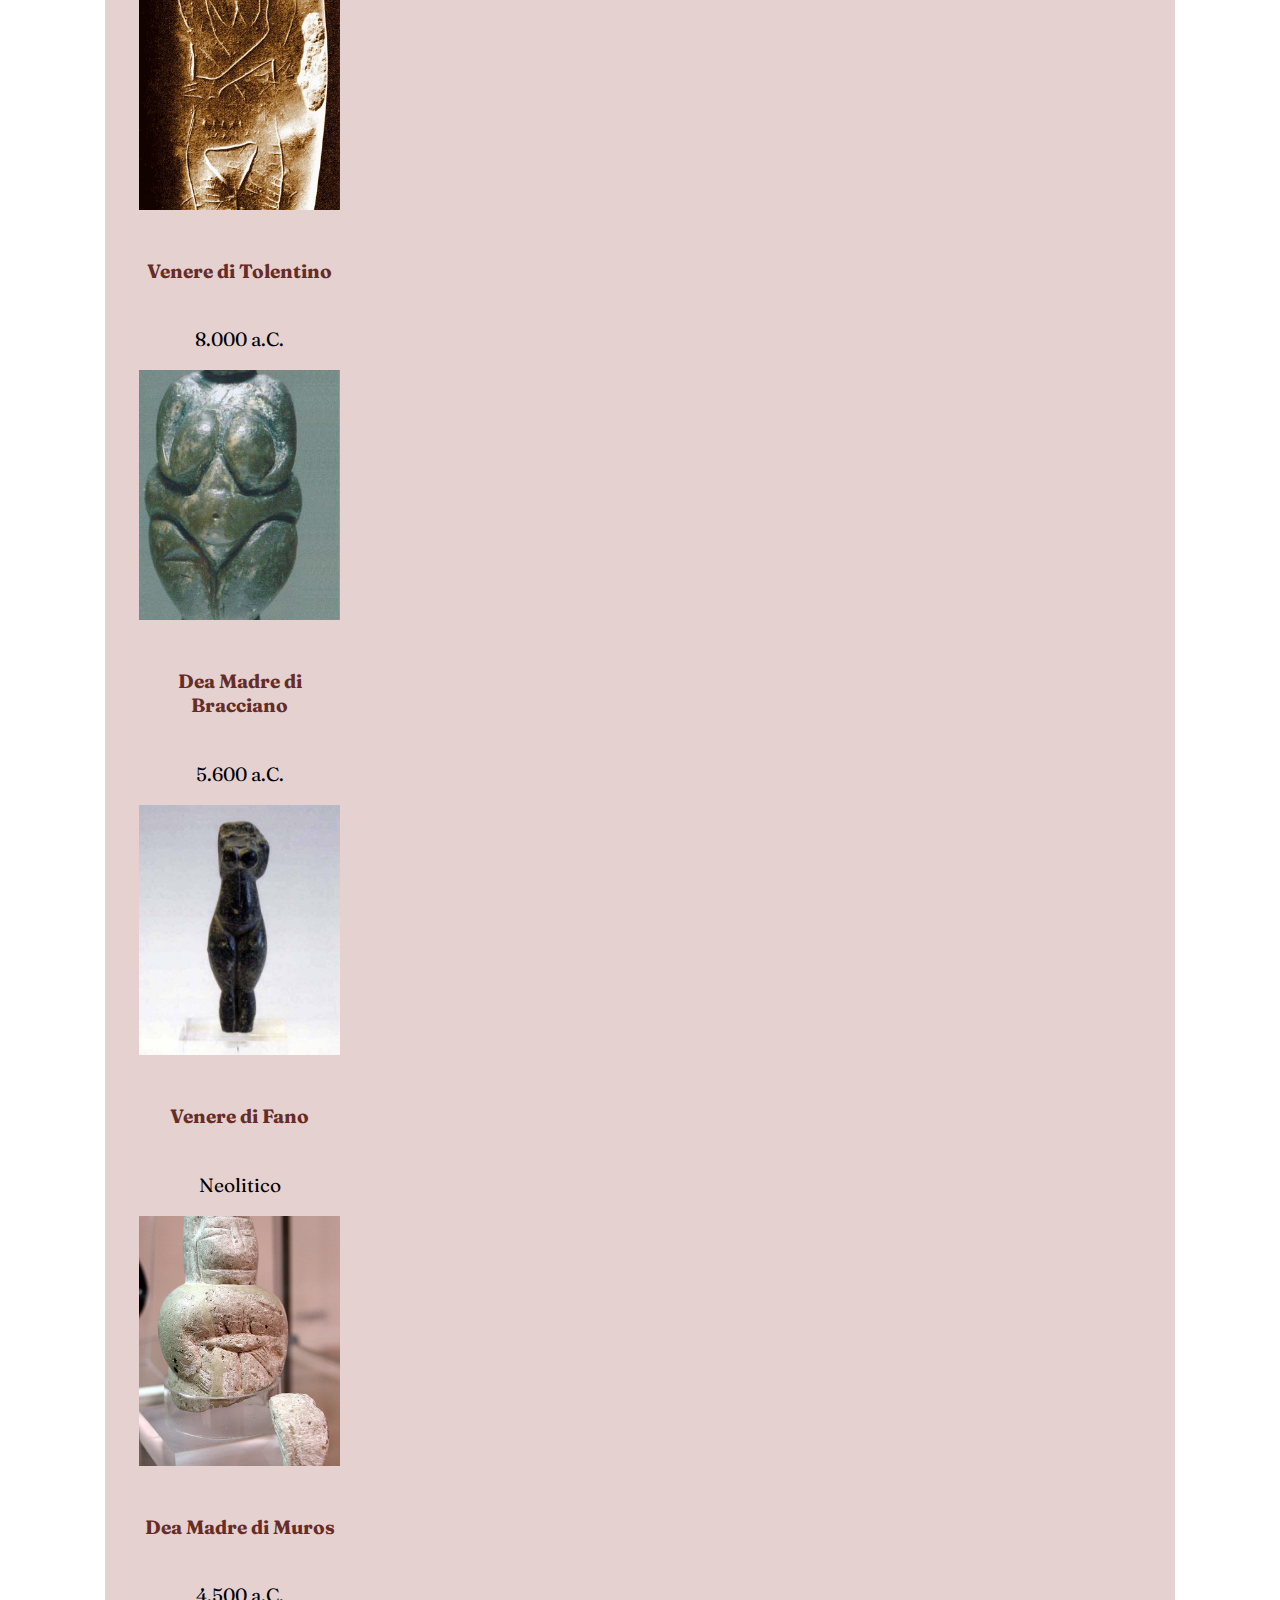
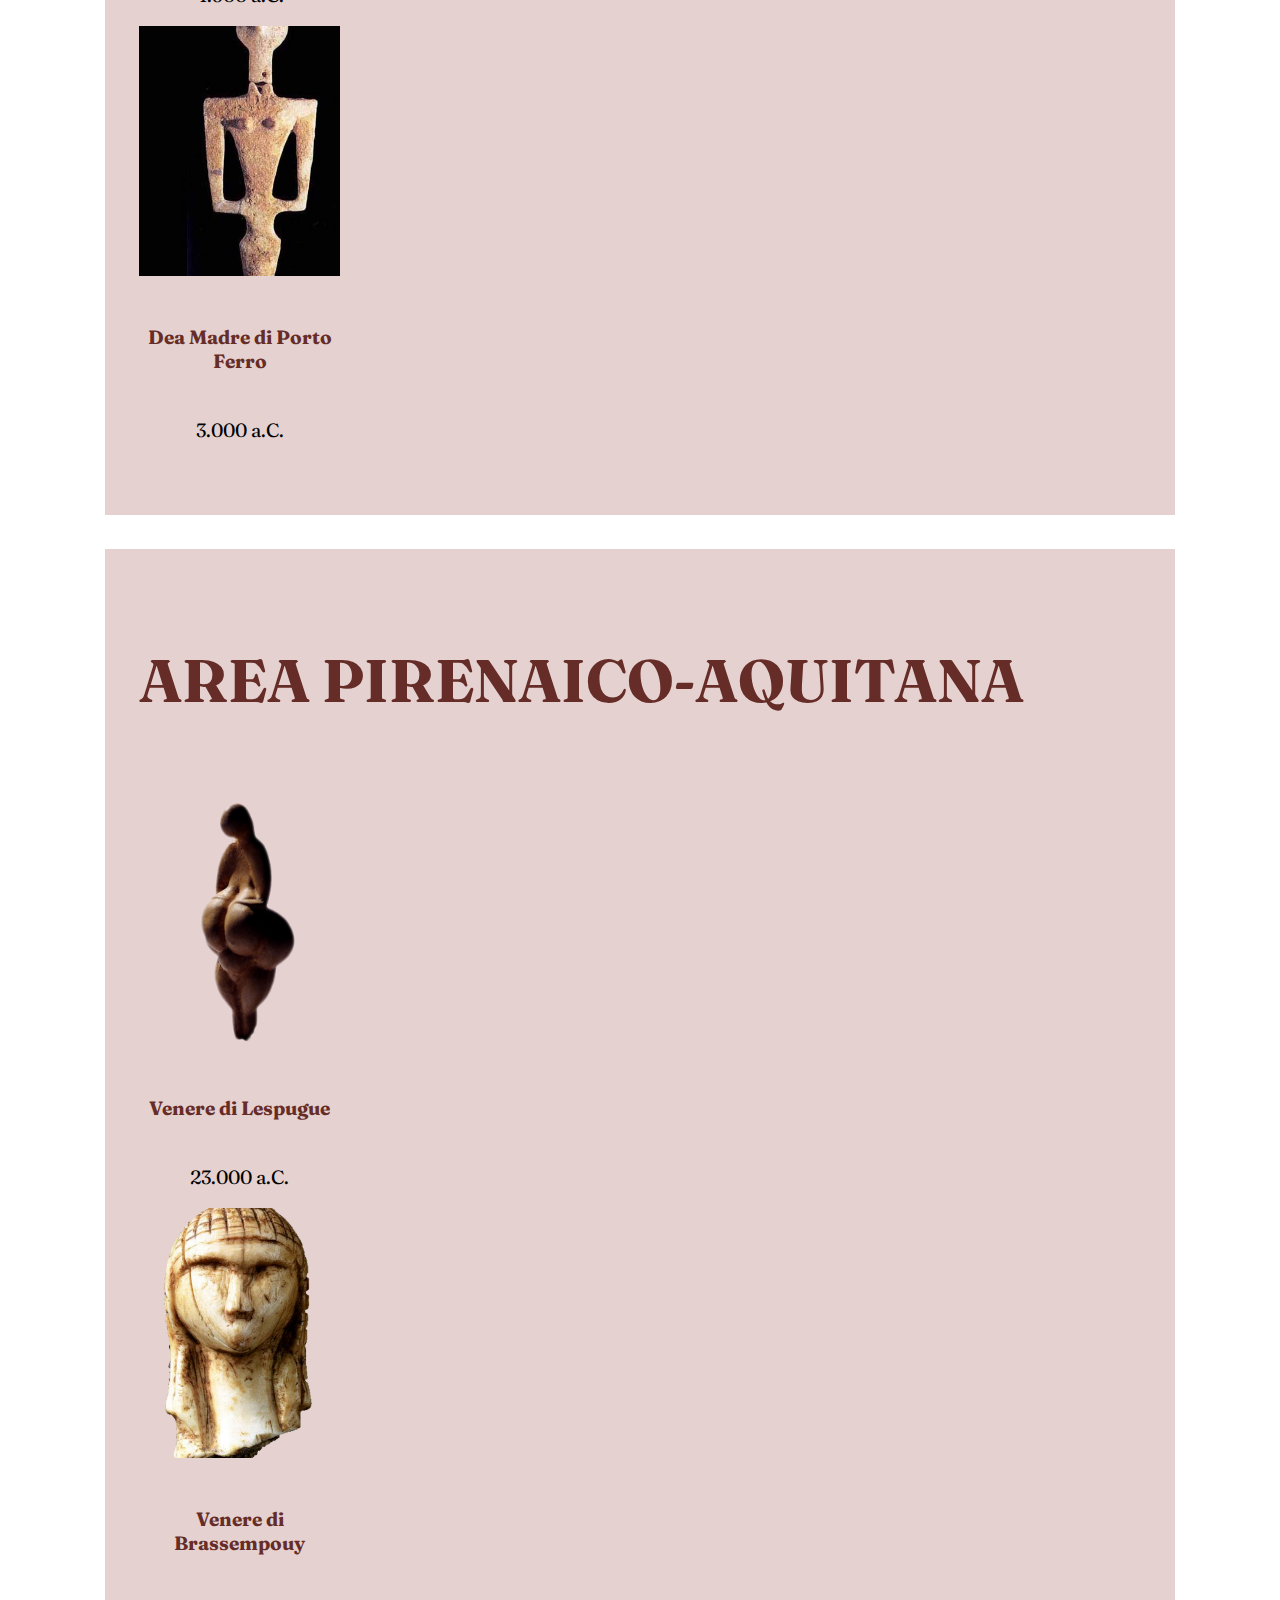
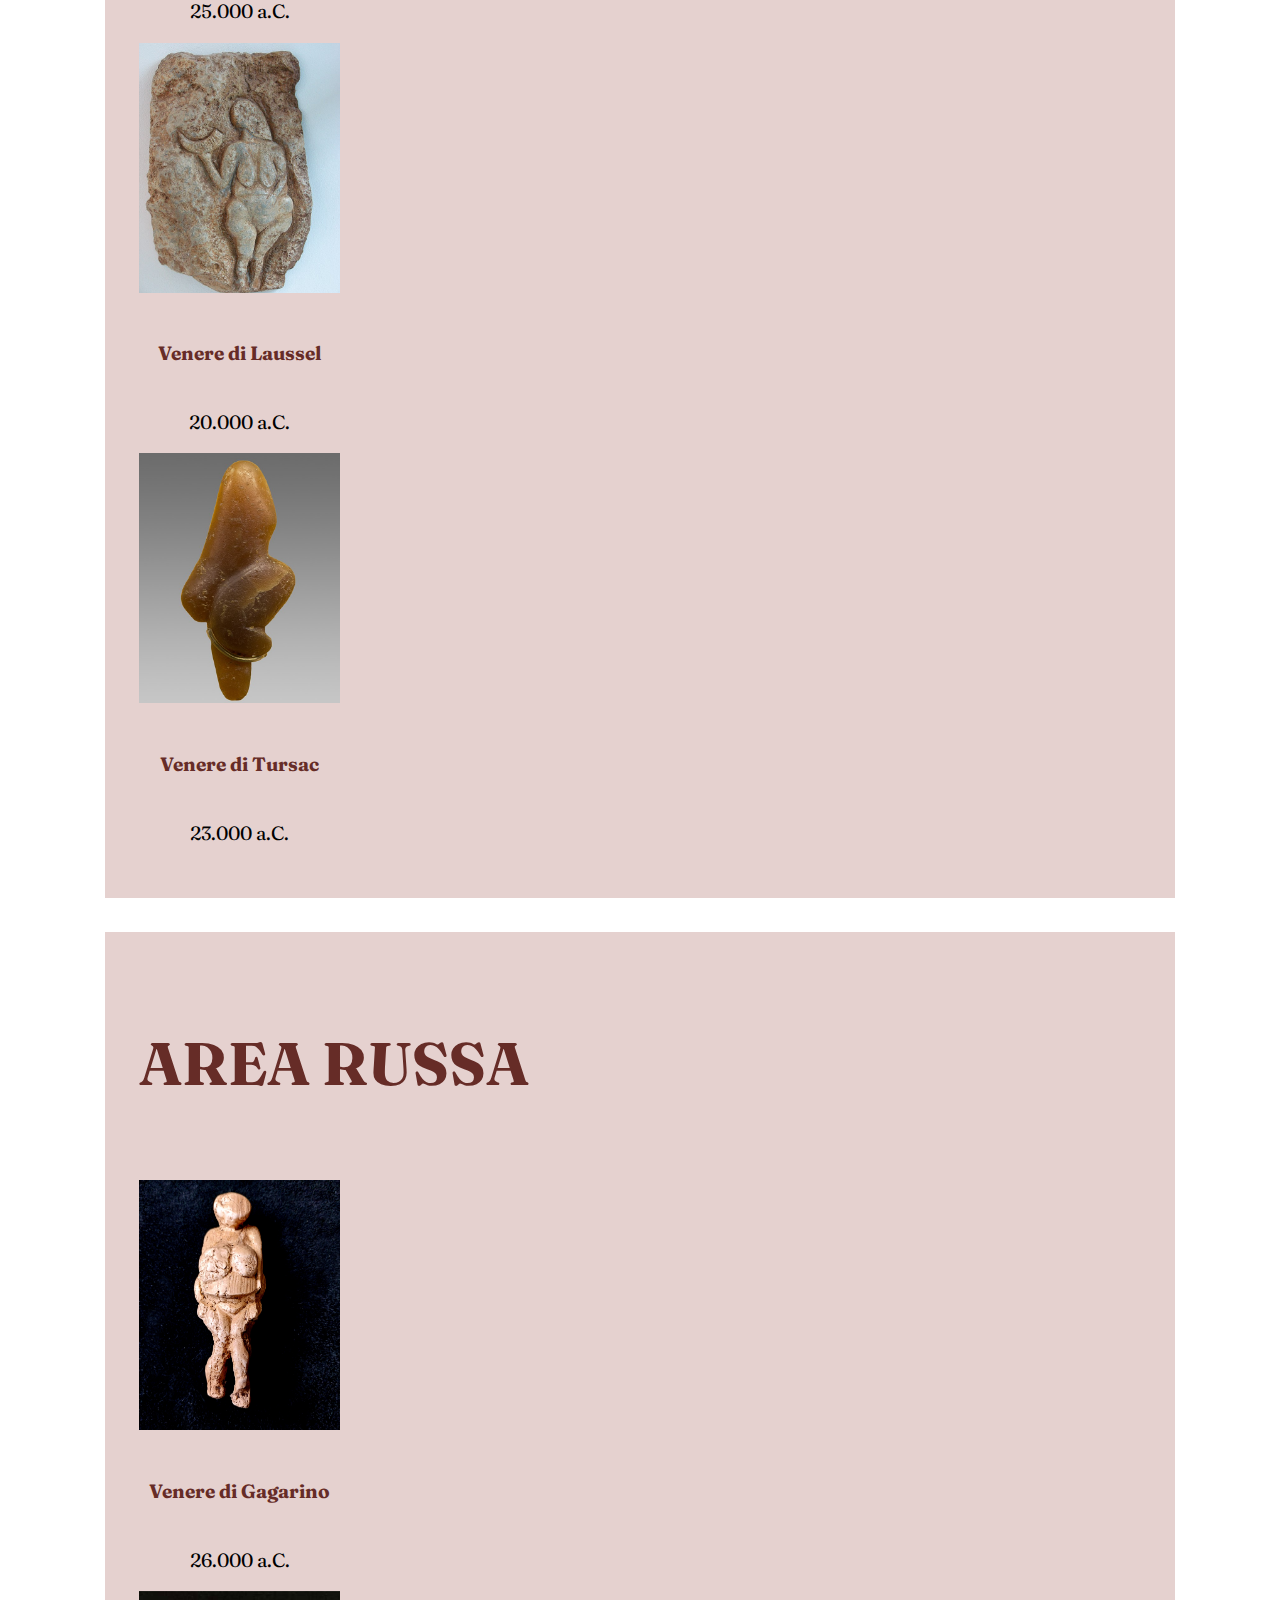
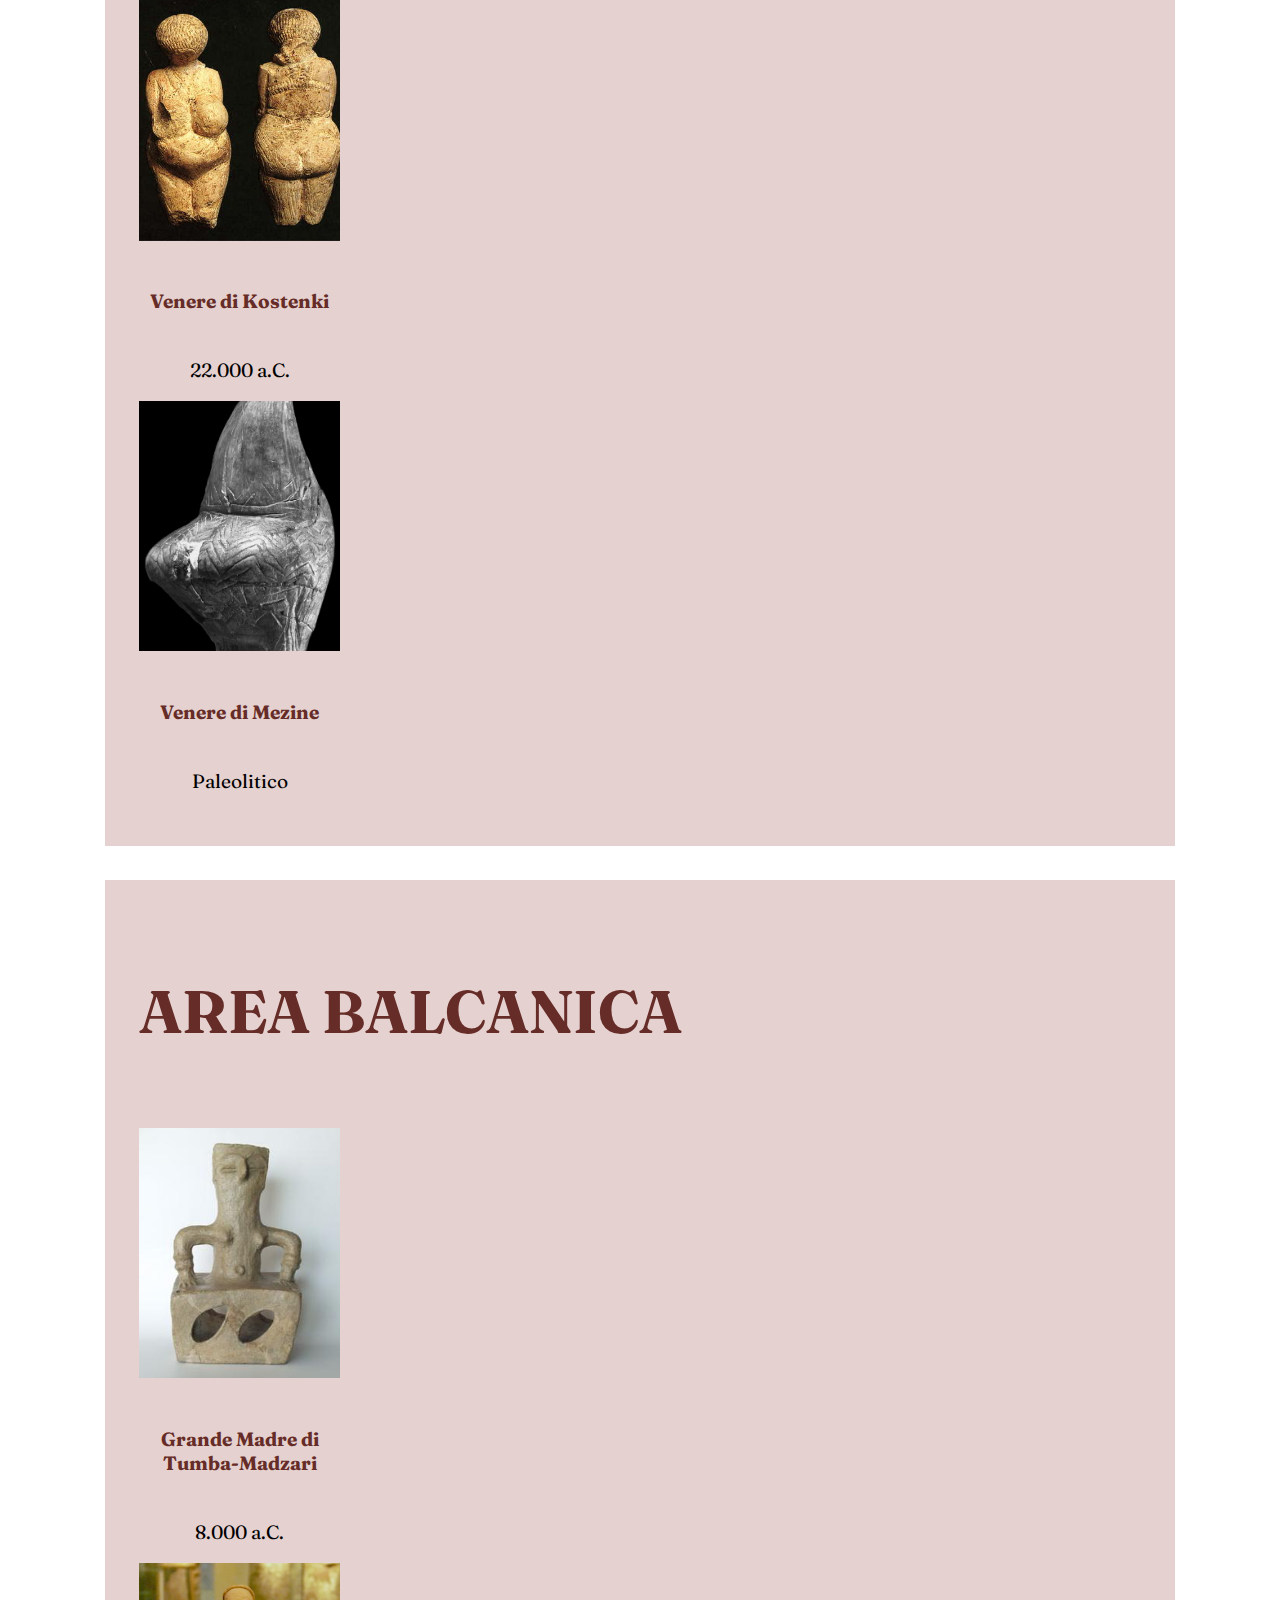
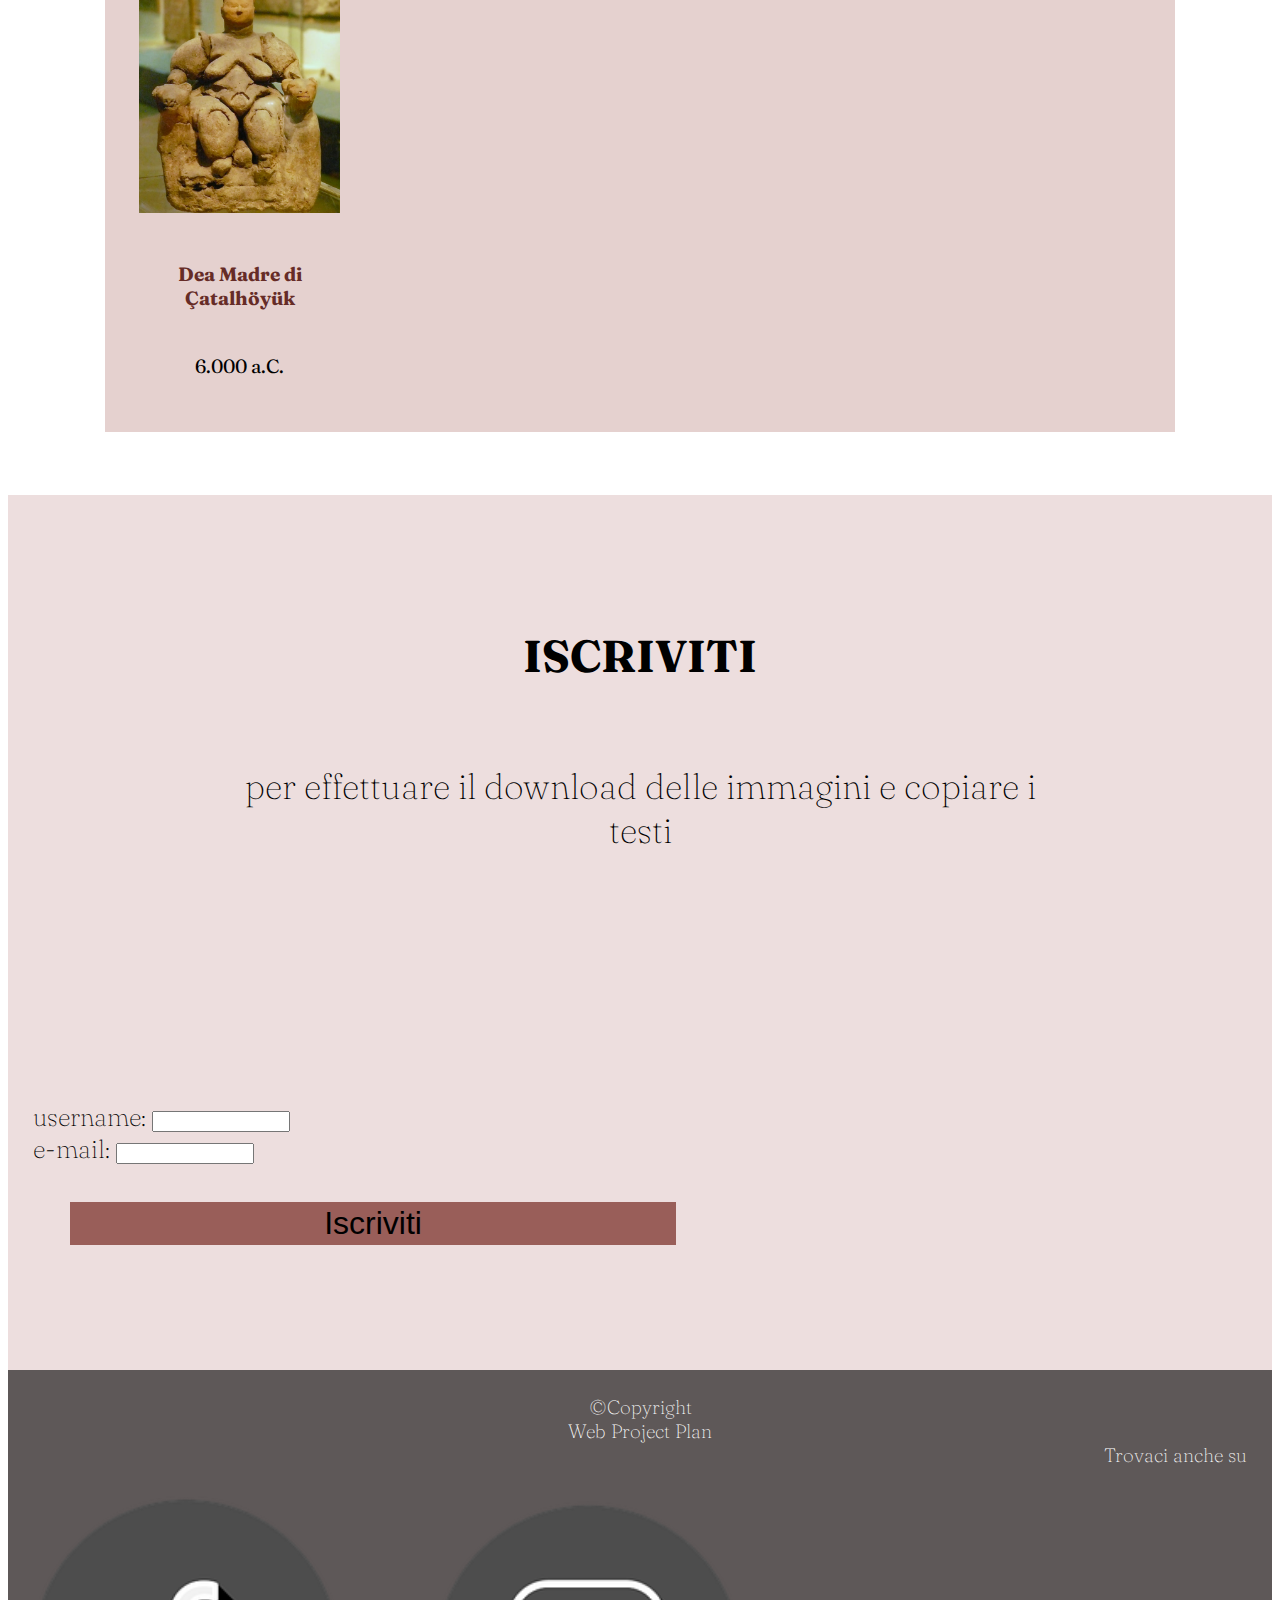
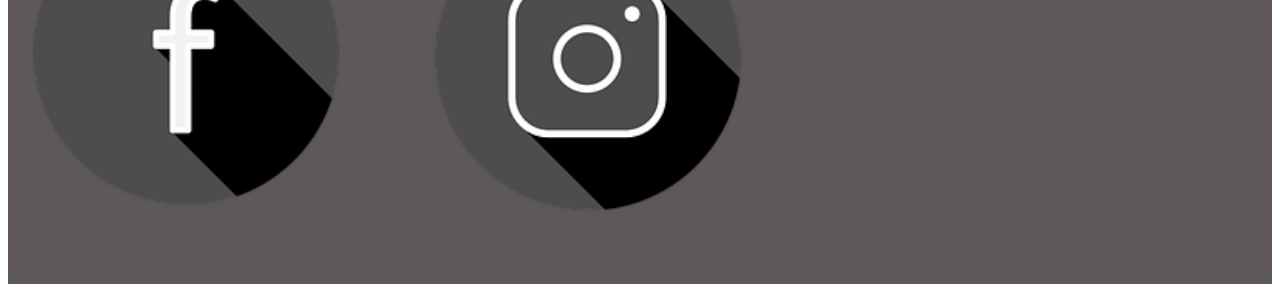
<file: luoghi.html>
<!DOCTYPE html>
<html lang="it">
<head>
	<meta charset="utf-8">
	<meta name="viewport" content="width=device-width, initial-scale=1.0">
	<link rel="stylesheet" type="text/css" href="style/style.css">
	<title>MatriArcheologia</title>
	<link rel="shortcut icon" type="image/x-icon" href="img/favicon.ico">
	<link href="https://fonts.googleapis.com/css2?family=Fraunces:ital,opsz,wght@0,9..144,100..900;1,9..144,100..900&display=swap" rel="stylesheet">
	<link href="https://cdn.jsdelivr.net/npm/bootstrap@5.1.3/dist/css/bootstrap.min.css" rel="stylesheet" integrity="sha384-1BmE4kWBq78iYhFldvKuhfTAU6auU8tT94WrHftjDbrCEXSU1oBoqyl2QvZ6jIW3" crossorigin="anonymous">
	<link rel="stylesheet" href="https://cdnjs.cloudflare.com/ajax/libs/font-awesome/4.7.0/css/font-awesome.min.css">
	<link rel="schema.DC" href="http://purl.org/dc/elements/1.1/"/>
	<META NAME= "DC.Title" CONTENT="Nome della risorsa"/>
	<META NAME= "DC.Type" CONTENT="Natura della risorsa"/>
	<META NAME= "DC.Date" CONTENT="Data di produzione della risorsa"/>
	<META NAME= "DC.Place" CONTENT="Luogo di ritrovamento della risorsa"/>
	<META NAME= "DC.Material" CONTENT="Materiale della risorsa"/>
	<META NAME= "DC.Condition" CONTENT="Stato di conservazione della risorsa"/>
	<META NAME= "DC.Size" CONTENT="Dimensioni della risorsa"/>
	<META NAME= "DC.Exhibition" CONTENT="Luogo di esposizione della risorsa"/>
</head>
<body>
<!-- header con nav -->
<header>
	<nav class="navbar navbar-expand-lg container-fluid">
		<div class="header-container container-fluid">
			<a href="index.html" class="navbar-brand">
				<img src="img/header-sfondo.png" title="Logo" alt="Logo" class="img-header">
			</a> 
			<button class="navbar-toggler" type="button" data-bs-toggle="collapse" data-bs-target="#navbarNav" aria-controls="navbarNav" aria-expanded="false" aria-label="Toggle navigation">
                <span class="navbar-toggler-icon"></span>
            </button>
			<div class="collapse navbar-collapse" id="navbarNav" style="font-size: 1.5vw;">
				<a href="">IL PROGETTO</a>
				<div class="dropdown">
    				<a href="luoghi.html"><button class="dropbtn">LUOGHI</button></a> 
    				<div class="dropdown-content-1">
    					<div class="container">
    						<div class="row">
    							<div class="col-6">
    								<a href="#">Area Renano-Danubiana</a><br>
				      				<a href="#">Area Italica</a><br>
				      				<a href="">Area Russa</a>
    							</div>
    							<div class="col-6">
    								<a href="#">Area Pirenaico-Aquitano</a><br>
				      				<a href="">Area Balcanica</a>
    							</div>
    						</div>
    					</div>				     
    				</div>
  				</div> 
  				<div class="dropdown">
    				<a href=""><button class="dropbtn">PERIODO</button></a> 
    				<div class="dropdown-content-2">
				      	<a href="#">Paleolitico</a><br>
				      	<a href="#">Neolitico</a>
    				</div>
  				</div> 
				<a href="">TUTTI I REPERTI</a>
				<ul>	
					<li><i class="fa fa-search search-bar" aria-hidden="true"></i></li>
					<li><button type="button" class="btn btn-outline-dark btn-lang" style="font-size: 1.5vw">it</button></li>
					<li><button type="button" class="btn btn-outline-dark btn-lang" style="font-size: 1.5vw">en</button></li>
				</ul>
			</div>
		</div>
	</nav>
</header>


<main>
	<!--mappa e titolo-->
	<section>
		<nav style="--bs-breadcrumb-divider: url(&#34;data:image/svg+xml,%3Csvg xmlns='http://www.w3.org/2000/svg' width='8' height='8'%3E%3Cpath d='M2.5 0L1 1.5 3.5 4 1 6.5 2.5 8l4-4-4-4z' fill='currentColor'/%3E%3C/svg%3E&#34;);"aria-label="breadcrumb">
  			<ol class="breadcrumb">
    			<li class="breadcrumb-item li-home"><a href="index.html">Home</a></li>
    			<li class="breadcrumb-item active" aria-current="page">Luoghi</li>
  			</ol>
		</nav>
		<div class="container">
			<div class="row">
				<div class="col-7">
					<iframe src="https://www.google.com/maps/d/embed?mid=1LbwYNu_QcL8Ncb6SC64YBfDTfUjToCA&ehbc=2E312F" width="100%" height="500vh" title="Mappa"></iframe>
				</div>
				<div class="col-5">
					<h1 class="h1-luoghi">I LUOGHI</h1>
				</div>
			</div>
		</div>
</section>

<!--tab di items-->
<section>
	<div class="container container-fasce">
		<div class="row fascia">
			<div class="row">
				<div class="col-12 fasce-title">
					<h3>AREA RENANO-DANUBIANA</h3>
				</div>
			</div>
			<div class="row">
				<div class="col-1">
					<div class="card h-100">
						<img src="img/Dolní-Věstonice.jpg" class="card-img-top card-img" alt="Venere di Dolní Věstonice">
						<div class="card-body">
							<h6 class="card-title DC.Title">Venere di Dolní Věstonice</h6>
							<p class="card-text DC.Date">25.000 a.C.</p>
						</div>
					</div>
				</div>
				<div class="col-1">
					<div class="card h-100">
						<a href="item.html"><img src="img/willendorf.jpg" class="card-img-top card-img" alt="Venere di Willendorf"></a>
						<div class="card-body">
							<h6 class="card-title DC.Title">Venere di Willendorf</h6>
							<p class="card-text DC.Date">24.000 a.C.</p>
						</div>
					</div>
				</div>
				<div class="col-1">
					<div class="card h-100">
						<img src="img/Petersfels.jpg" class="card-img-top card-img" alt="Venere di Petersfels">
						<div class="card-body">
							<h6 class="card-title DC.Title">Venere di Petersfels </h6>
							<p class="card-text DC.Date">15.000 a.C.</p>
						</div>
					</div>
				</div>
			</div>			
		</div>

		<div class="row fascia fascia-italia">
			<div class="row">
				<div class="col-12 fasce-title">
					<h3>AREA ITALICA</h3>
				</div>
			</div>
			<div class="row">
				<div class="col-1">
					<div class="card h-100">
						<img src="img/savignano.jpg" class="card-img-top card-img" alt="Venere di Savignano">
						<div class="card-body">
							<h6 class="card-title DC.Title">Venere di Savignano</h6>
							<p class="card-text DC.Date">30.000 a.C.</p>
						</div>
					</div>
				</div>
				<div class="col-1">
					<div class="card h-100">
						<img src="img/Balzi-rossi.jpg" class="card-img-top card-img" alt="Venere dei Balzi Rossi">
						<div class="card-body">
							<h6 class="card-title DC.Title">Venere dei Balzi Rossi</h6>
							<p class="card-text DC.Date">26.000 a.C.</p>
						</div>
					</div>
				</div>
				<div class="col-1">
					<div class="card h-100">
						<img src="img/scandiano.jpg" class="card-img-top card-img" alt="Venere di Scandiano">
						<div class="card-body">
							<h6 class="card-title DC.Title">Venere di Scandiano </h6>
							<p class="card-text DC.Date">(datazione non definita)</p>
						</div>
					</div>
				</div>
				<div class="col-1">
					<div class="card h-100">
						<img src="img/frasassi.jpg" class="card-img-top card-img" alt="Venere di Frasassi">
						<div class="card-body">
							<h6 class="card-title DC.Title">Venere di Frasassi</h6>
							<p class="card-text DC.Date">20.000 a.C.</p>
						</div>
					</div>
				</div>
				<div class="col-1">
					<div class="card h-100">
						<img src="img/parabita.jpg" class="card-img-top card-img" alt="Venere di Parabita">
						<div class="card-body">
							<h6 class="card-title DC.Title">Venere di Parabita</h6>
							<p class="card-text DC.Date">14.000 a.C.</p>
						</div>
					</div>
				</div>
			</div>
			<div class="row">
				<div class="col-1">
					<div class="card h-100">
						<img src="img/tolentino.jpg" class="card-img-top card-img" alt="Venere di Tolentino">
						<div class="card-body">
							<h6 class="card-title DC.Title">Venere di Tolentino</h6>
							<p class="card-text DC.Date">8.000 a.C.</p>
						</div>
					</div>
				</div>
				<div class="col-1">
					<div class="card h-100">
						<img src="img/bracciano.jpg" class="card-img-top card-img" alt="Dea Madre di Bracciano">
						<div class="card-body">
							<h6 class="card-title DC.Title">Dea Madre di Bracciano</h6>
							<p class="card-text DC.Date">5.600 a.C.</p>
						</div>
					</div>
				</div>
				<div class="col-1">
					<div class="card h-100">
						<img src="img/fano.jpg" class="card-img-top card-img" alt="Venere di Fano">
						<div class="card-body">
							<h6 class="card-title DC.Title">Venere di Fano </h6>
							<p class="card-text DC.Date">Neolitico</p>
						</div>
					</div>
				</div>
				<div class="col-1">
					<div class="card h-100">
						<img src="img/muros.jpg" class="card-img-top card-img" alt="Dea Madre di Muros">
						<div class="card-body">
							<h6 class="card-title DC.Title">Dea Madre di Muros</h6>
							<p class="card-text DC.Date">4.500 a.C.</p>
						</div>
					</div>
				</div>
				<div class="col-1">
					<div class="card h-100">
						<img src="img/portoferro.jpg" class="card-img-top card-img" alt="Dea Madre di Porto Ferro">
						<div class="card-body">
							<h6 class="card-title DC.Title">Dea Madre di Porto Ferro</h6>
							<p class="card-text DC.Date">3.000 a.C.</p>
						</div>
					</div>
				</div>
			</div>
		</div>

		<div class="row fascia">
			<div class="row">
				<div class="col-12 fasce-title">
					<h3>AREA PIRENAICO-AQUITANA</h3>
				</div>
			</div>
			<div class="row">
				<div class="col-1">
					<div class="card h-100">
						<img src="img/lespugue.png" class="card-img-top card-img" alt="Venere di Lespugue">
						<div class="card-body">
							<h6 class="card-title DC.Title">Venere di Lespugue</h6>
							<p class="card-text DC.Date">23.000 a.C.</p>
						</div>
					</div>
				</div>
				<div class="col-1">
					<div class="card h-100">
						<img src="img/brassempouy.png" class="card-img-top card-img" alt="Venere di Brassempouy">
						<div class="card-body">
							<h6 class="card-title DC.Title">Venere di Brassempouy</h6>
							<p class="card-text DC.Date">25.000 a.C.</p>
						</div>
					</div>
				</div>
				<div class="col-1">
					<div class="card h-100">
						<img src="img/laussel.jpg" class="card-img-top card-img" alt="Venere di Laussel">
						<div class="card-body">
							<h6 class="card-title DC.Title">Venere di Laussel </h6>
							<p class="card-text DC.Date">20.000 a.C.</p>
						</div>
					</div>
				</div>
				<div class="col-1">
					<div class="card h-100">
						<img src="img/tursac.jpg" class="card-img-top card-img" alt="Venere di Tursac">
						<div class="card-body">
							<h6 class="card-title DC.Title">Venere di Tursac </h6>
							<p class="card-text DC.Date">23.000 a.C.</p>
						</div>
					</div>
				</div>
			</div>
		</div>

		<div class="row fascia">
			<div class="row">
				<div class="col-12 fasce-title">
					<h3>AREA RUSSA</h3>
				</div>
			</div>
			<div class="row">
				<div class="col-1">
					<div class="card h-100">
						<img src="img/gagarino.jpg" class="card-img-top card-img" alt="Venere di Gagarino">
						<div class="card-body">
							<h6 class="card-title DC.Title">Venere di Gagarino</h6>
							<p class="card-text DC.Date">26.000 a.C.</p>
						</div>
					</div>
				</div>
				<div class="col-1">
					<div class="card h-100">
						<img src="img/Kostenki.jpg" class="card-img-top card-img" alt="Venere di Kostenki">
						<div class="card-body">
							<h6 class="card-title DC.Title">Venere di Kostenki</h6>
							<p class="card-text DC.Date">22.000 a.C.</p>
						</div>
					</div>
				</div>
				<div class="col-1">
					<div class="card h-100">
						<img src="img/mezine.jpg" class="card-img-top card-img" alt="Venere di Mezine">
						<div class="card-body">
							<h6 class="card-title DC.Title">Venere di Mezine </h6>
							<p class="card-text DC.Date">Paleolitico</p>
						</div>
					</div>
				</div>
			</div>
		</div>

		<div class="row fascia">
			<div class="row">
				<div class="col-12 fasce-title">
					<h3>AREA BALCANICA</h3>
				</div>
			</div>
			<div class="row">
				<div class="col-1">
					<div class="card h-100">
						<img src="img/Tumba-Madzari.jpg" class="card-img-top card-img" alt="Grande Madre di Tumba-Madzari">
						<div class="card-body">
							<h6 class="card-title DC.Title">Grande Madre di Tumba-Madzari</h6>
							<p class="card-text DC.Date">8.000 a.C.</p>
						</div>
					</div>
				</div>
				<div class="col-1">
					<div class="card h-100">
						<img src="img/catalhoyuk.jpg" class="card-img-top card-img" alt="Dea Madre di Çatalhöyük">
						<div class="card-body">
							<h6 class="card-title DC.Title">Dea Madre di Çatalhöyük</h6>
							<p class="card-text DC.Date">6.000 a.C.</p>
						</div>
					</div>
				</div>
			</div>
		</div>
	</div>
	<button onclick="topFunction()" id="myBtn" title="Go to top">Torna sopra</button>
</section>

<!-- prefooter -->
	<section class="container-fluid bg-pref" style="height: 40%vh;">
		<div class="container txt-center">
			<div class="row">
				<div class="col-6 pref-text">
					<h3 class="pref-h">ISCRIVITI</h3>
					<p class="pref-p">per effettuare il download delle immagini e copiare i testi</p>
				</div>
				<div class="col-6 sub-form">
					<div class="mb-3">
  						<label for="formGroupExampleInput" class="form-label">username:</label>
  						<input type="text" class="form-control" id="formGroupExampleInput">
					</div>
					<div class="mb-3">
  						<label for="formGroupExampleInput2" class="form-label">e-mail:</label>
  						<input type="text" class="form-control" id="formGroupExampleInput2">
					</div>
					<button type="button" class="btn btn-primary btn-lg sub-btn">Iscriviti</button>
				</div>
			</div>
		</div>
	</section>
</main>

<!-- footer -->
<footer class="container-fluid">
	<div class="container footer-cont">
		<div class="row">
			<div class="col-4 txt-copy">
				<a href="" title="©Copyright">©Copyright</a>
			</div>
			<div class="col-4 txt-wpp">
				<a href="wpp.html" title="Web Project Plan">Web Project Plan</a>
		    </div>
			<div class="col-4">
				<div class="row">
					<div class="col-6 foot-trovaci">
						Trovaci anche su
					</div>
					<div class="col-6">
						<a href=""><img src="img/icone-social.png" alt="Icone social" class="social-icon"></a>
					</div>
				</div>
			</div>
		</div>
	</div>
</footer>




<script src="https://cdn.jsdelivr.net/npm/bootstrap@5.1.3/dist/js/bootstrap.bundle.min.js" integrity="sha384-ka7Sk0Gln4gmtz2MlQnikT1wXgYsOg+OMhuP+IlRH9sENBO0LRn5q+8nbTov4+1p" crossorigin="anonymous"></script>
<script type="text/javascript">

let mybutton = document.getElementById("myBtn");

window.onscroll = function() {scrollFunction()};

function scrollFunction() {
  if (document.body.scrollTop > 800 || document.documentElement.scrollTop > 800) {
    mybutton.style.display = "block";
  } else {
    mybutton.style.display = "none";
  }
}

function topFunction() {
  document.body.scrollTop = 0; 
  document.documentElement.scrollTop = 0; 
}
</script>



</body>
</html>
</file>
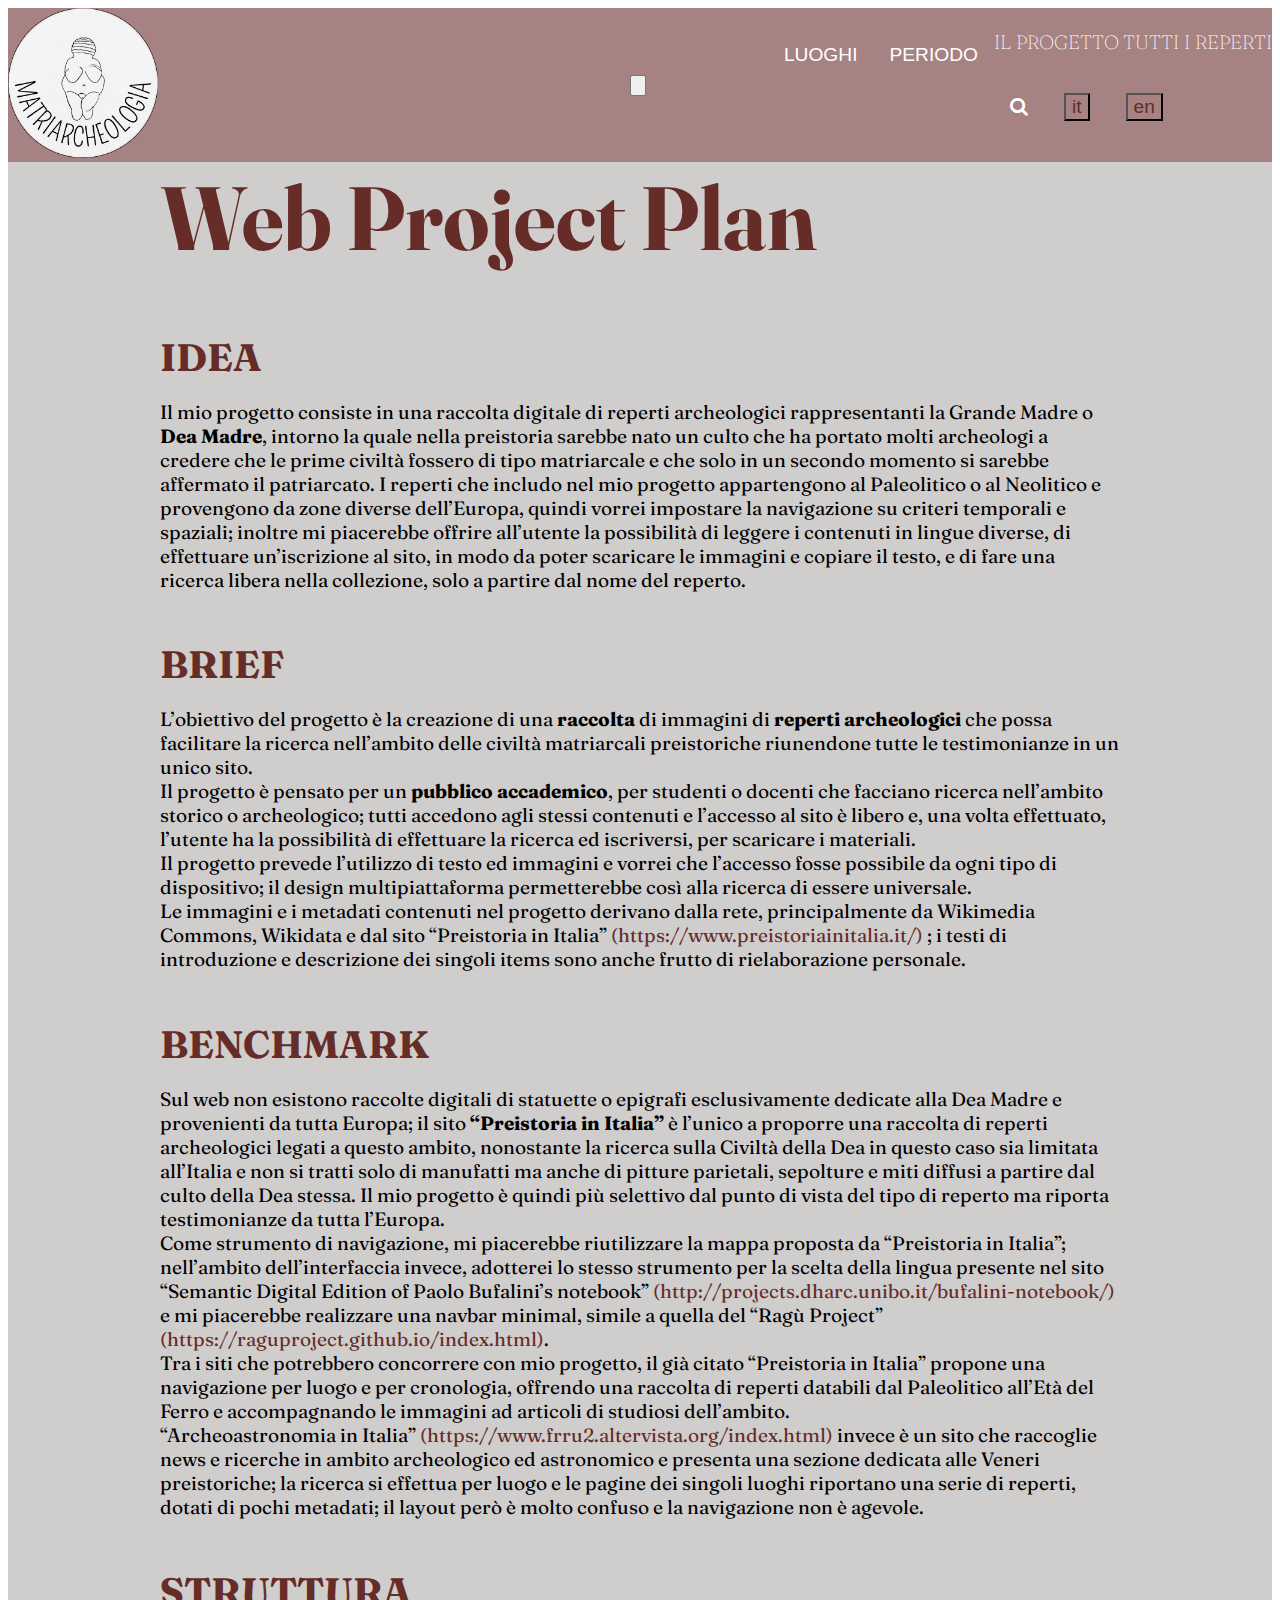
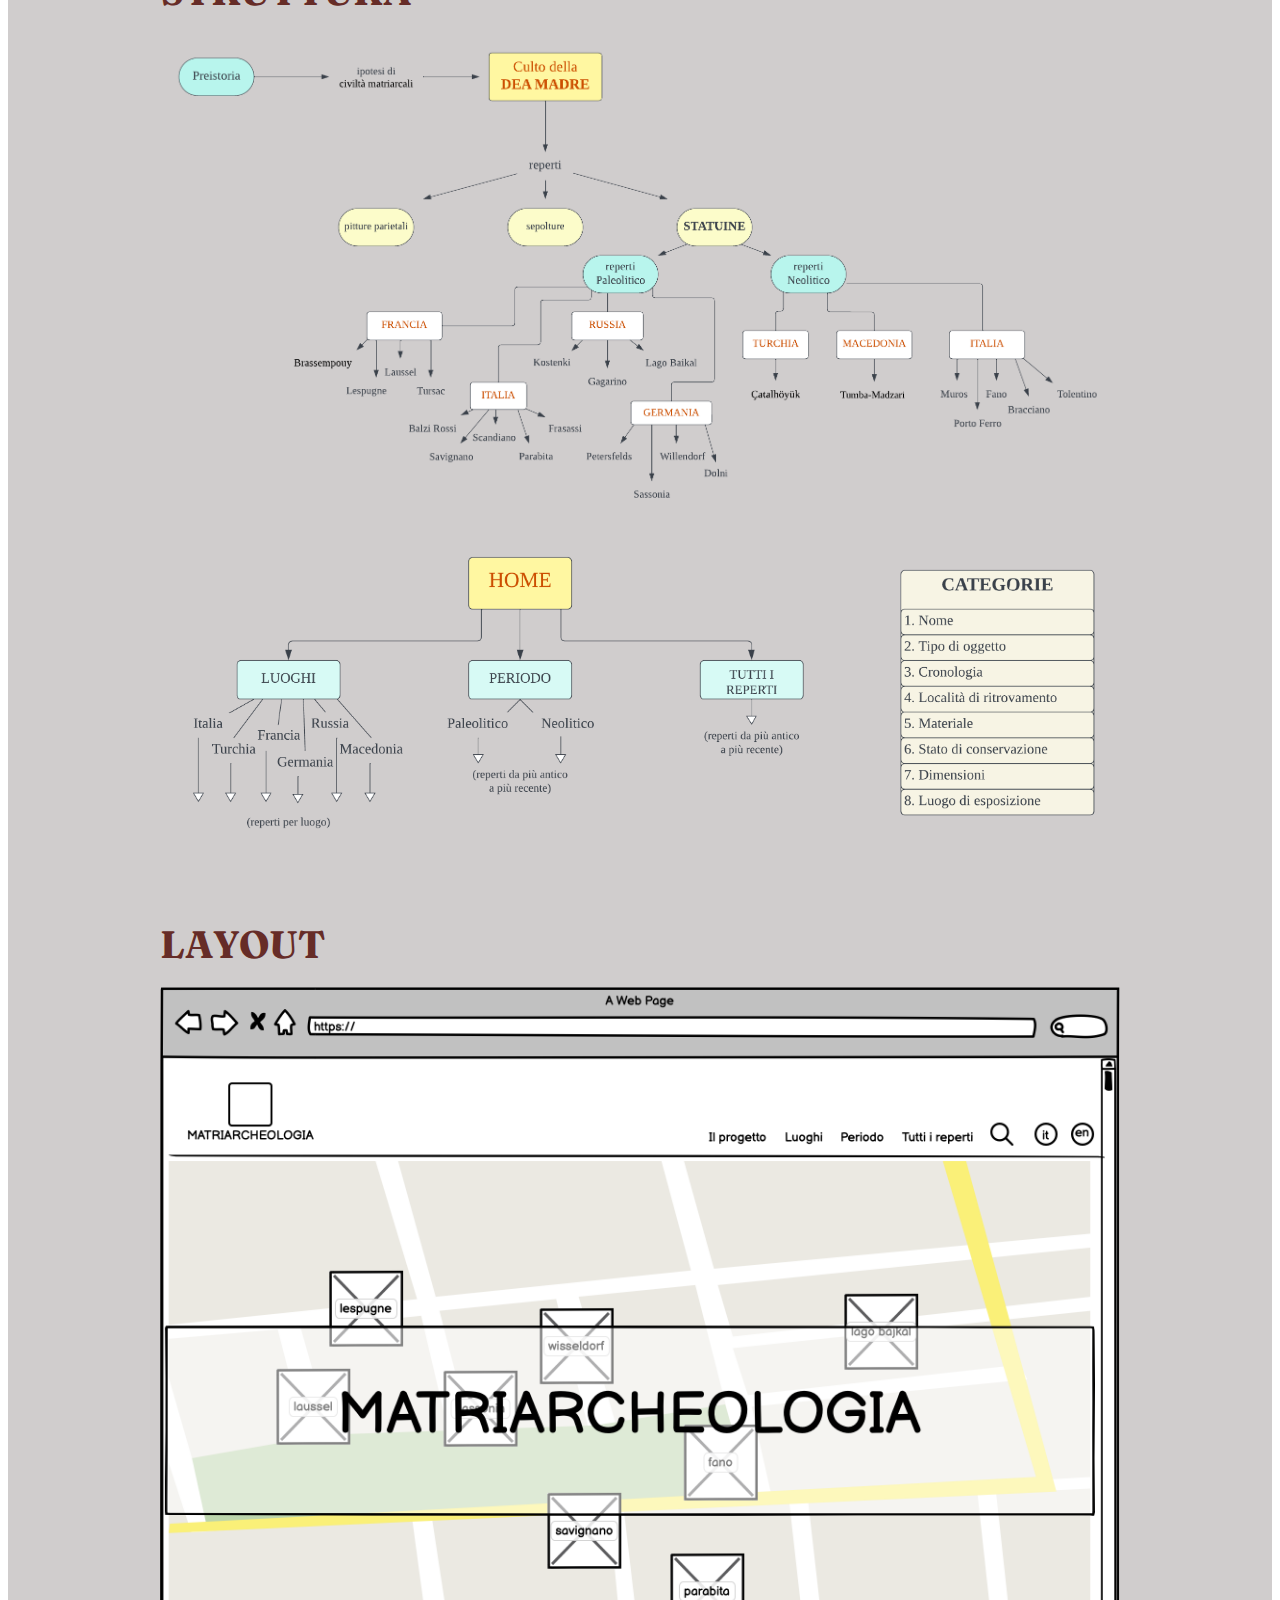
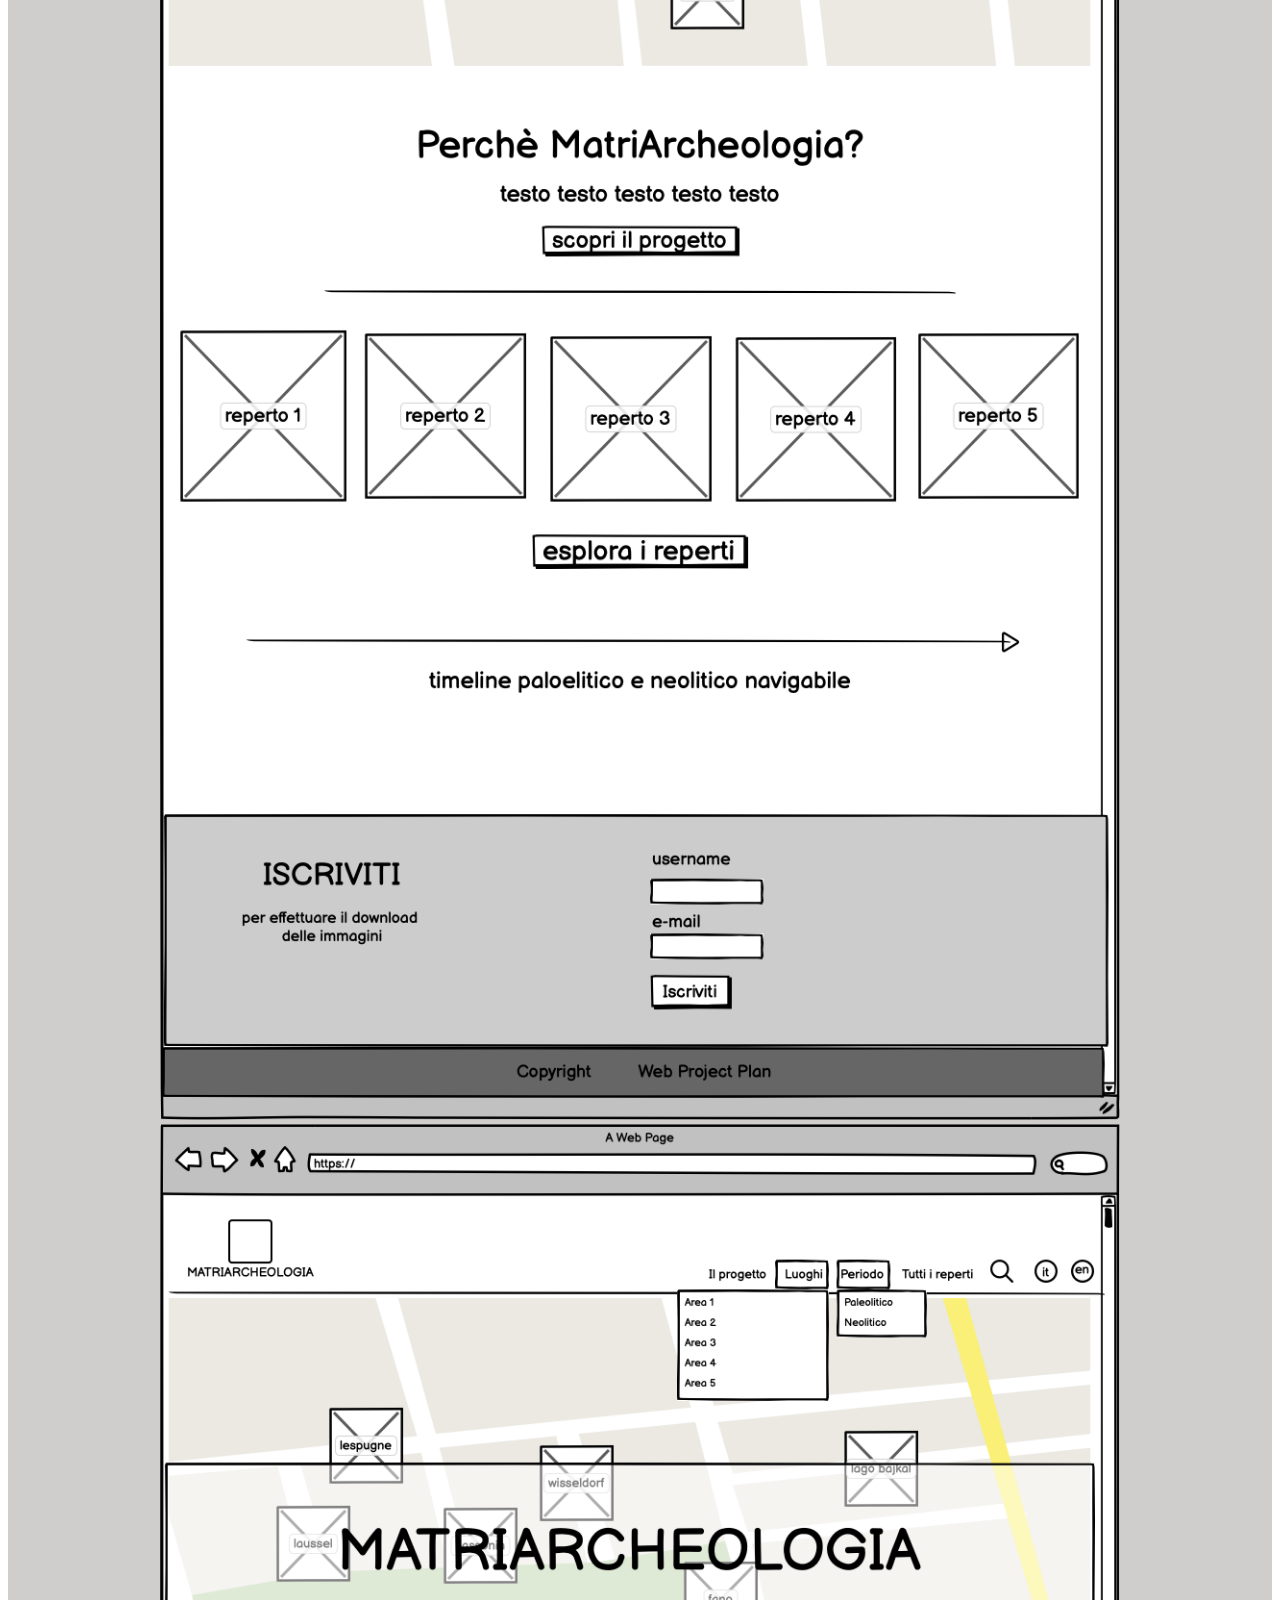
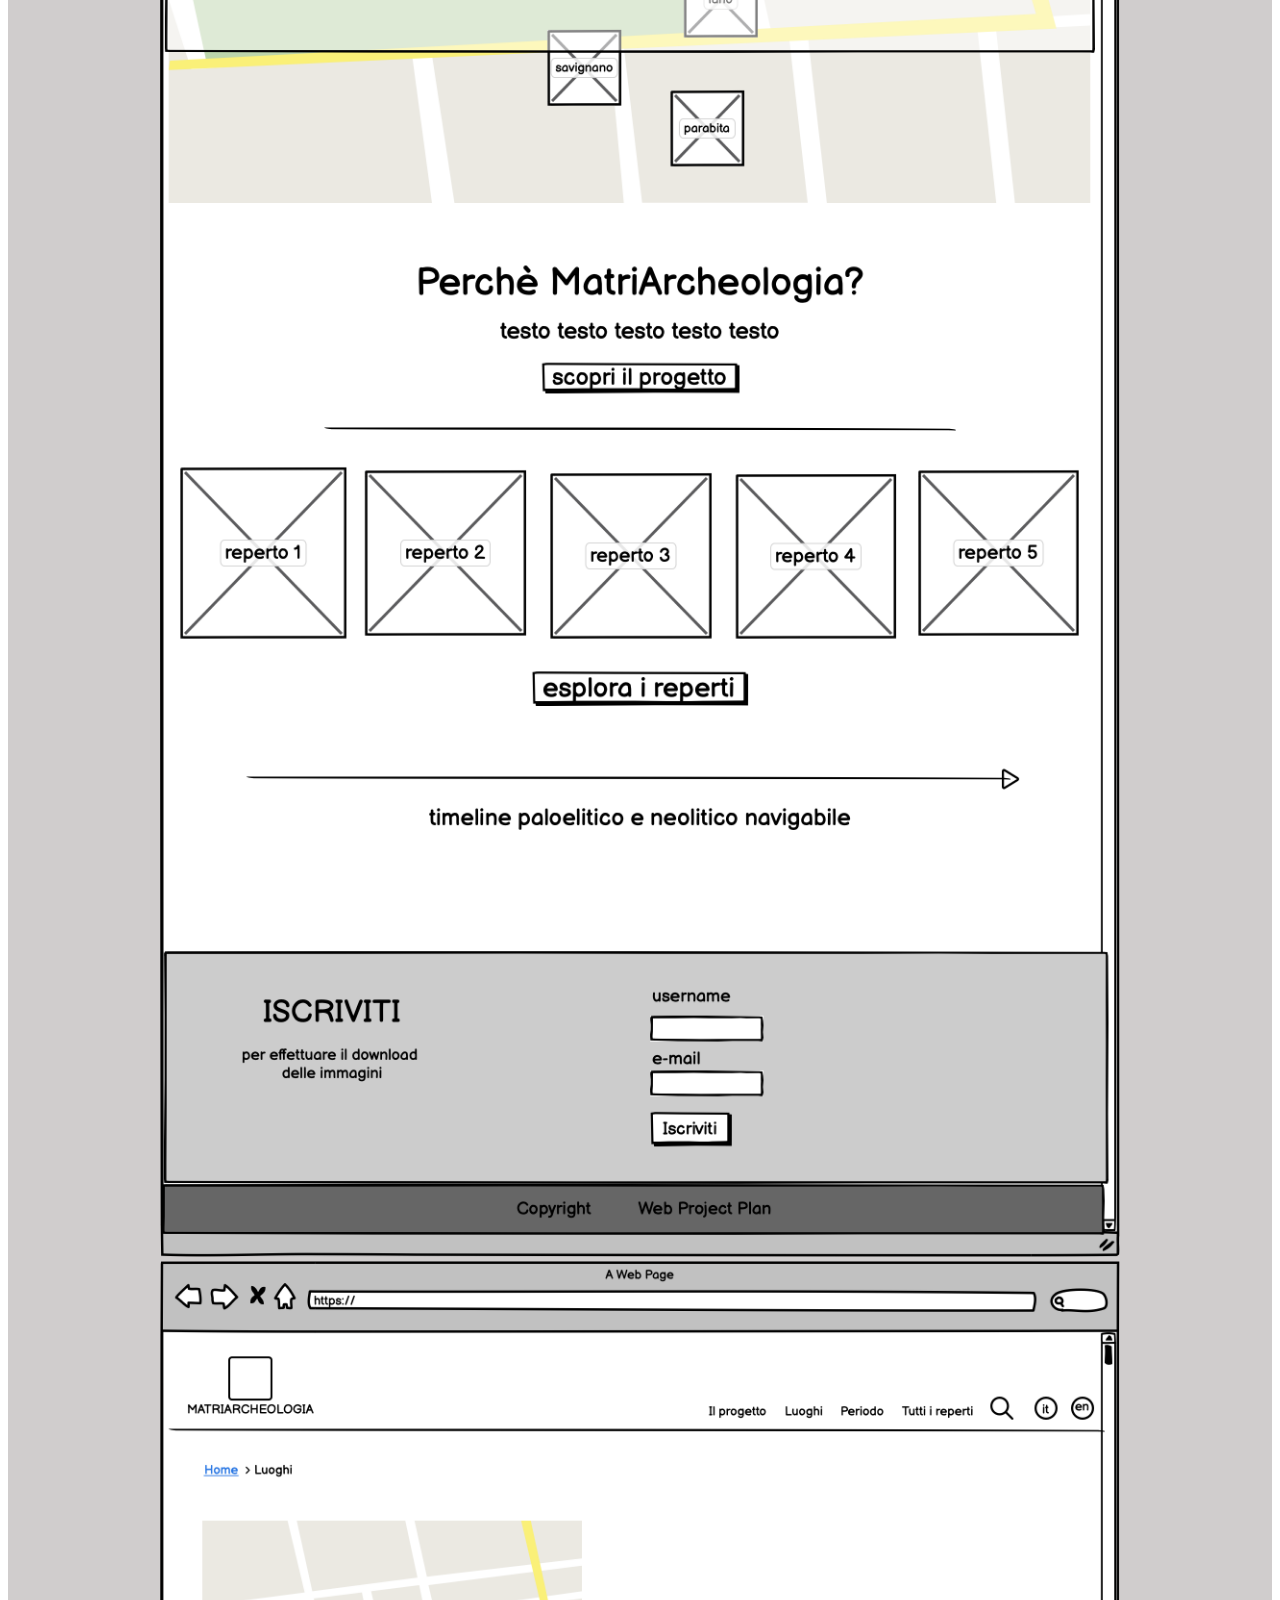
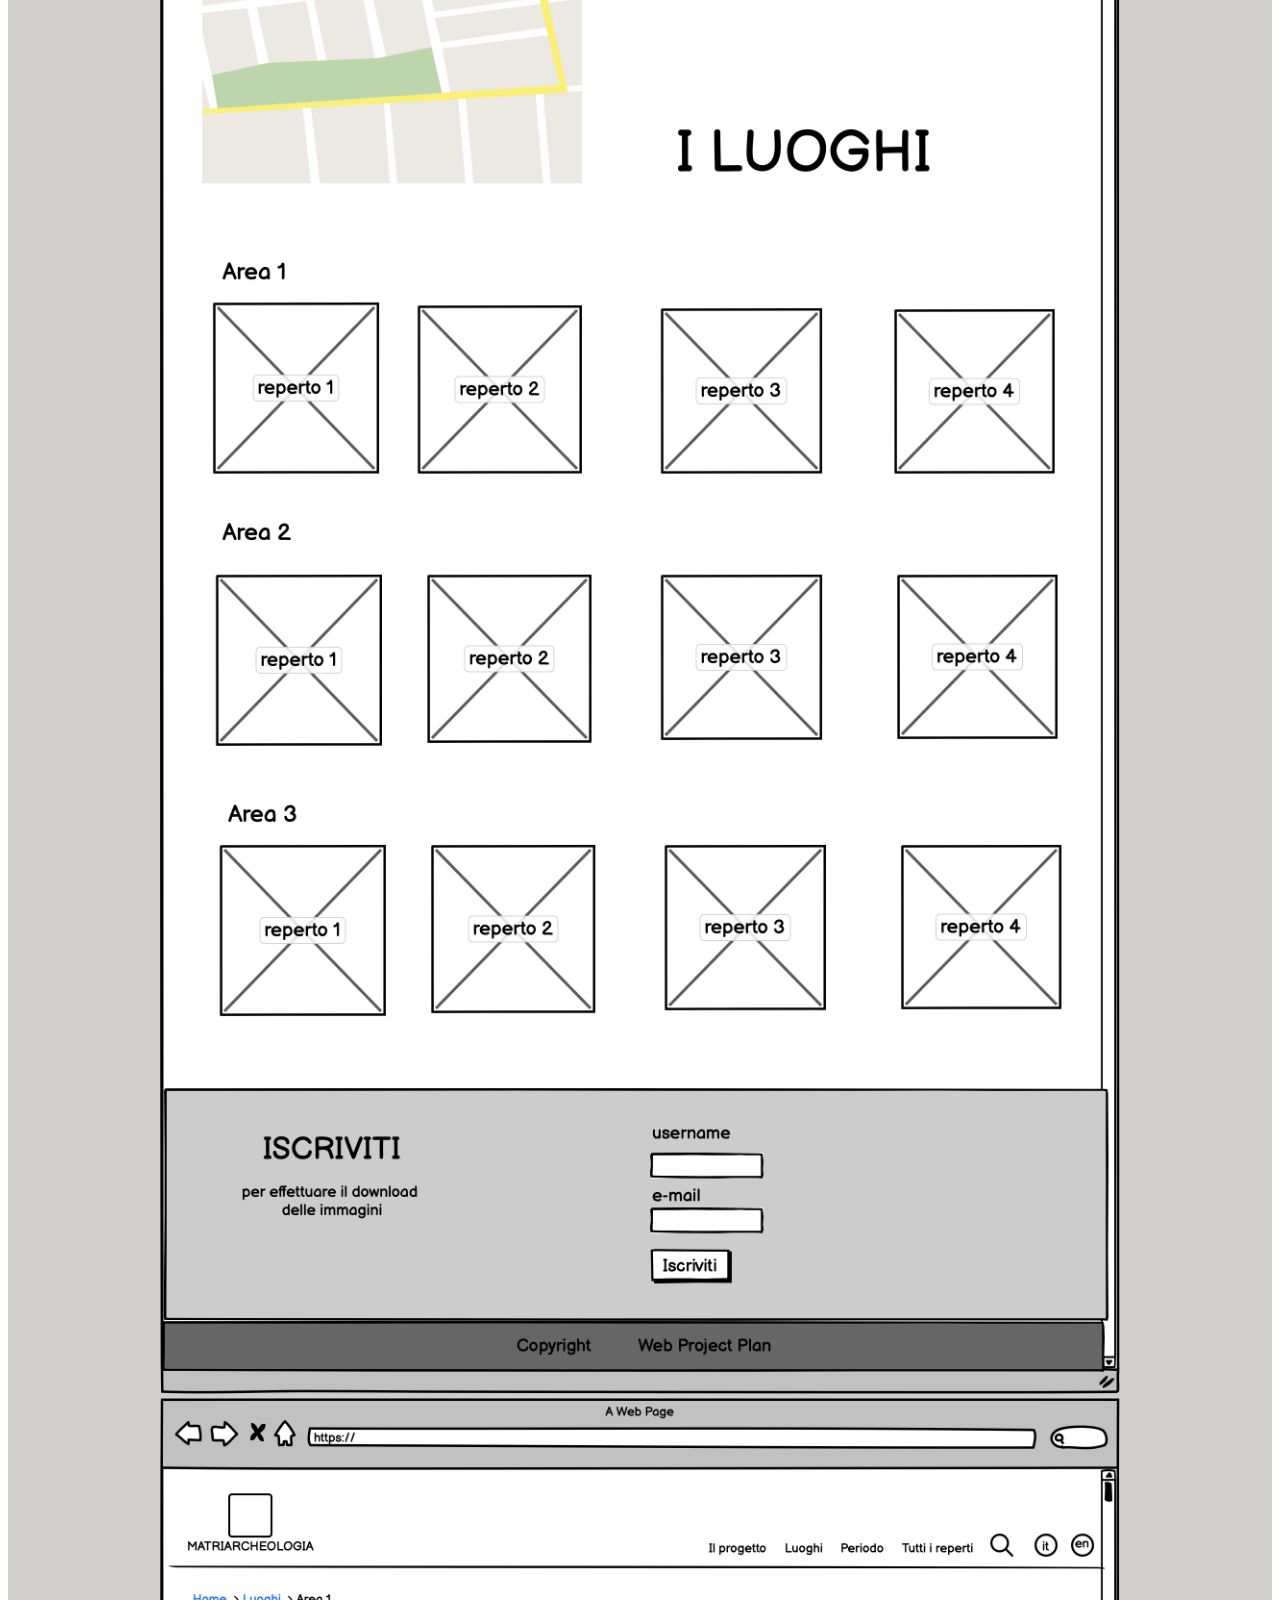
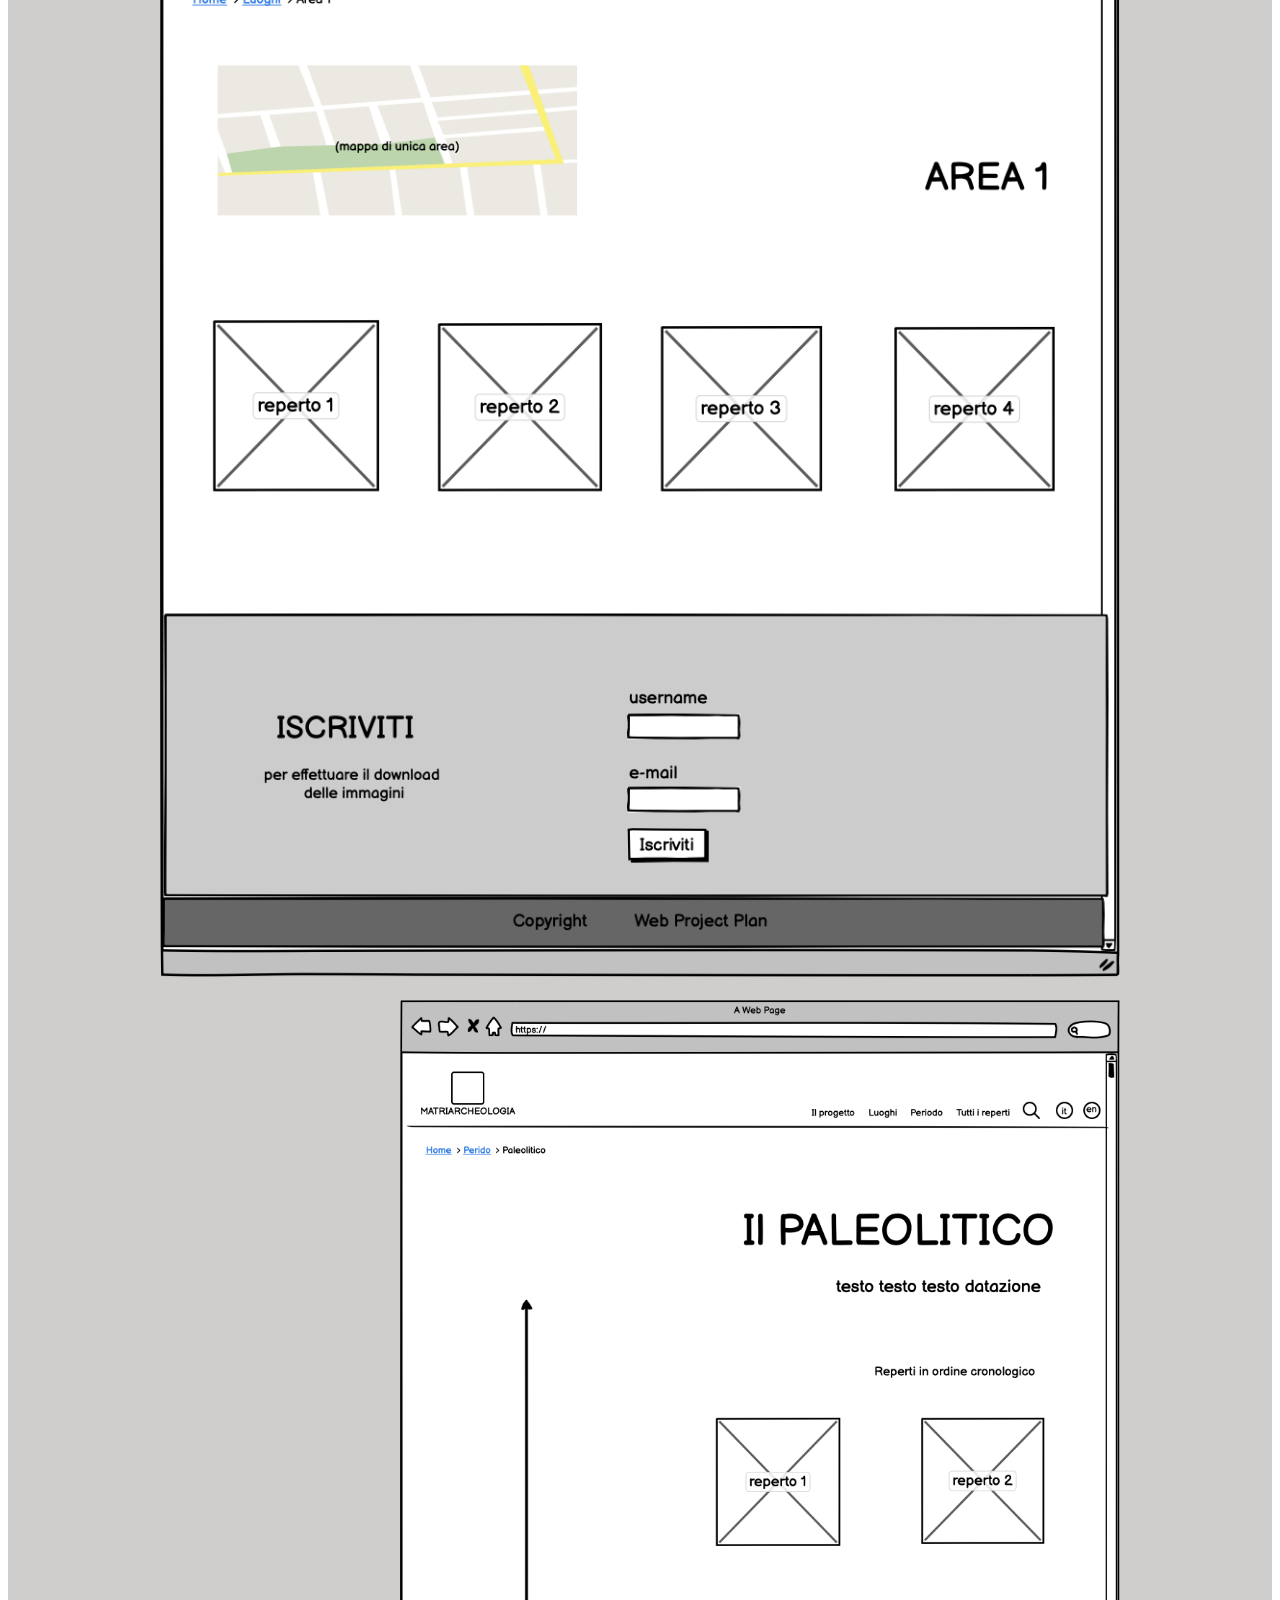
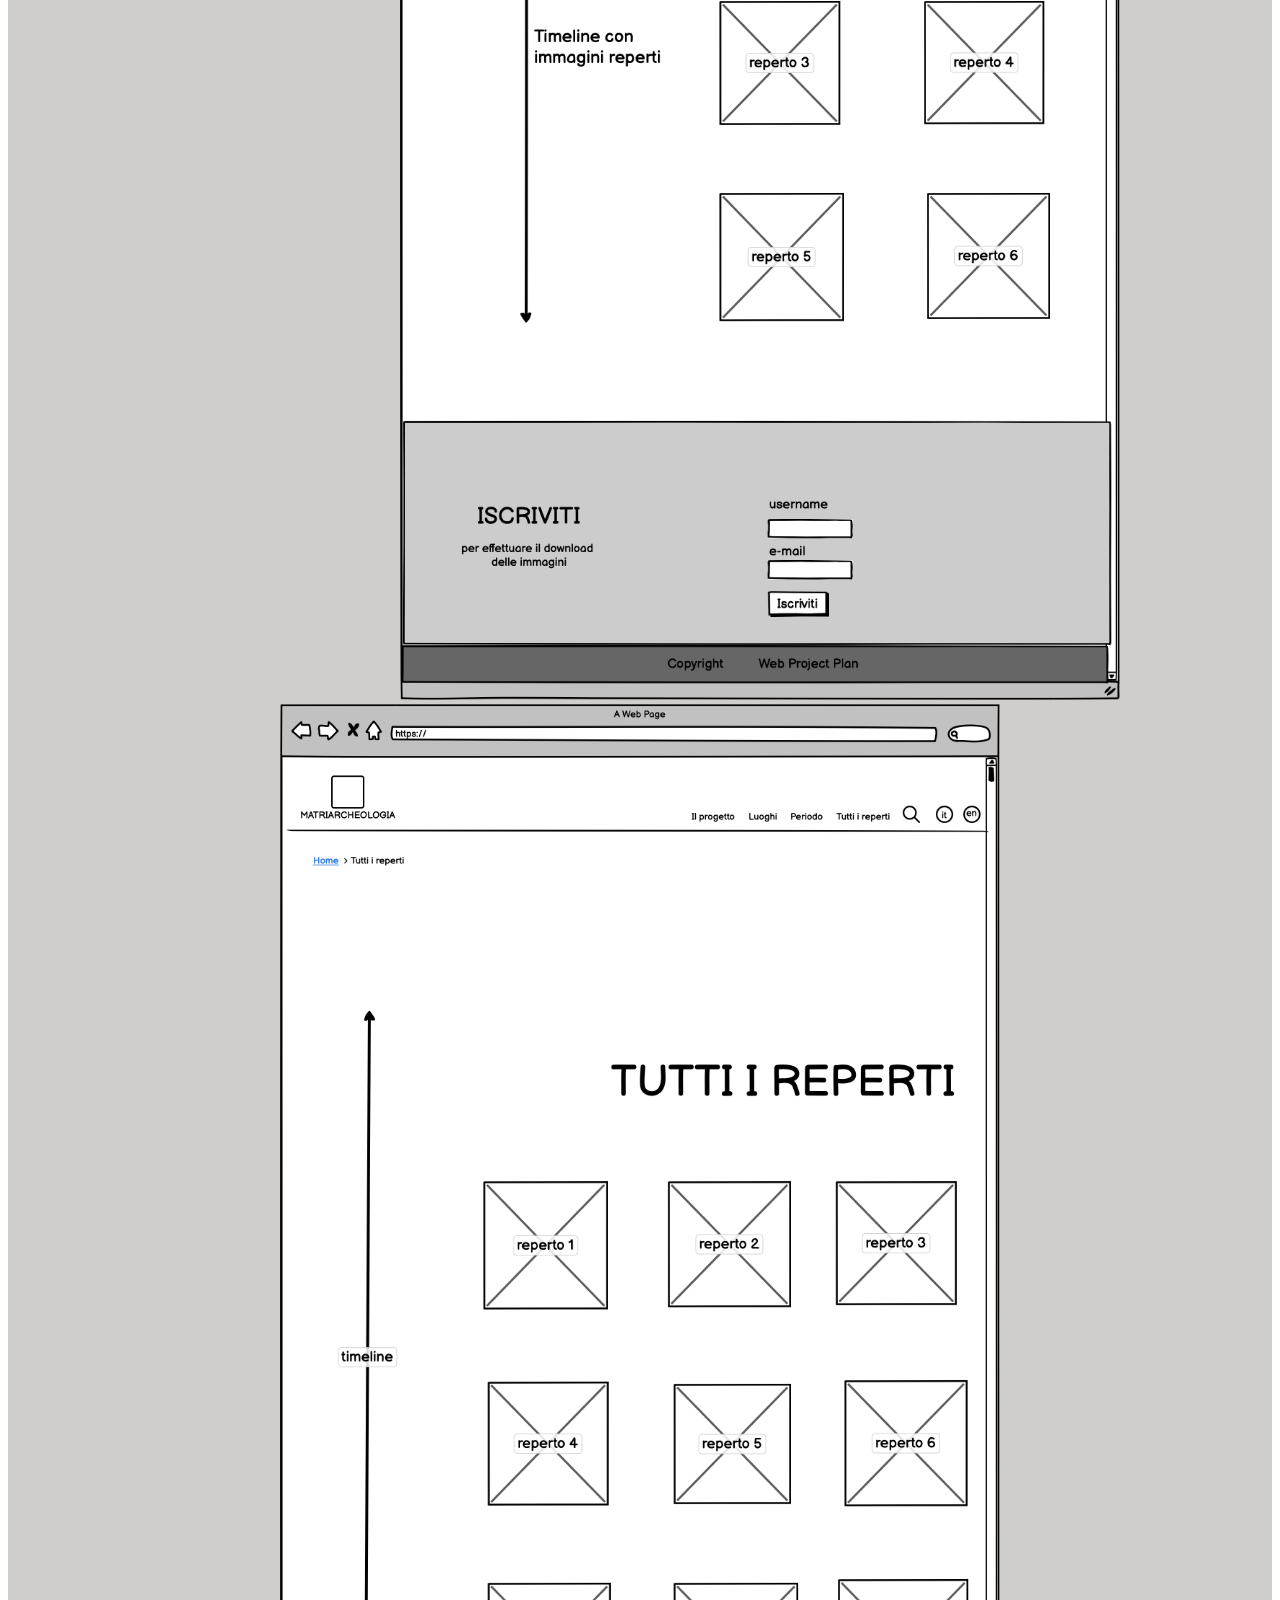
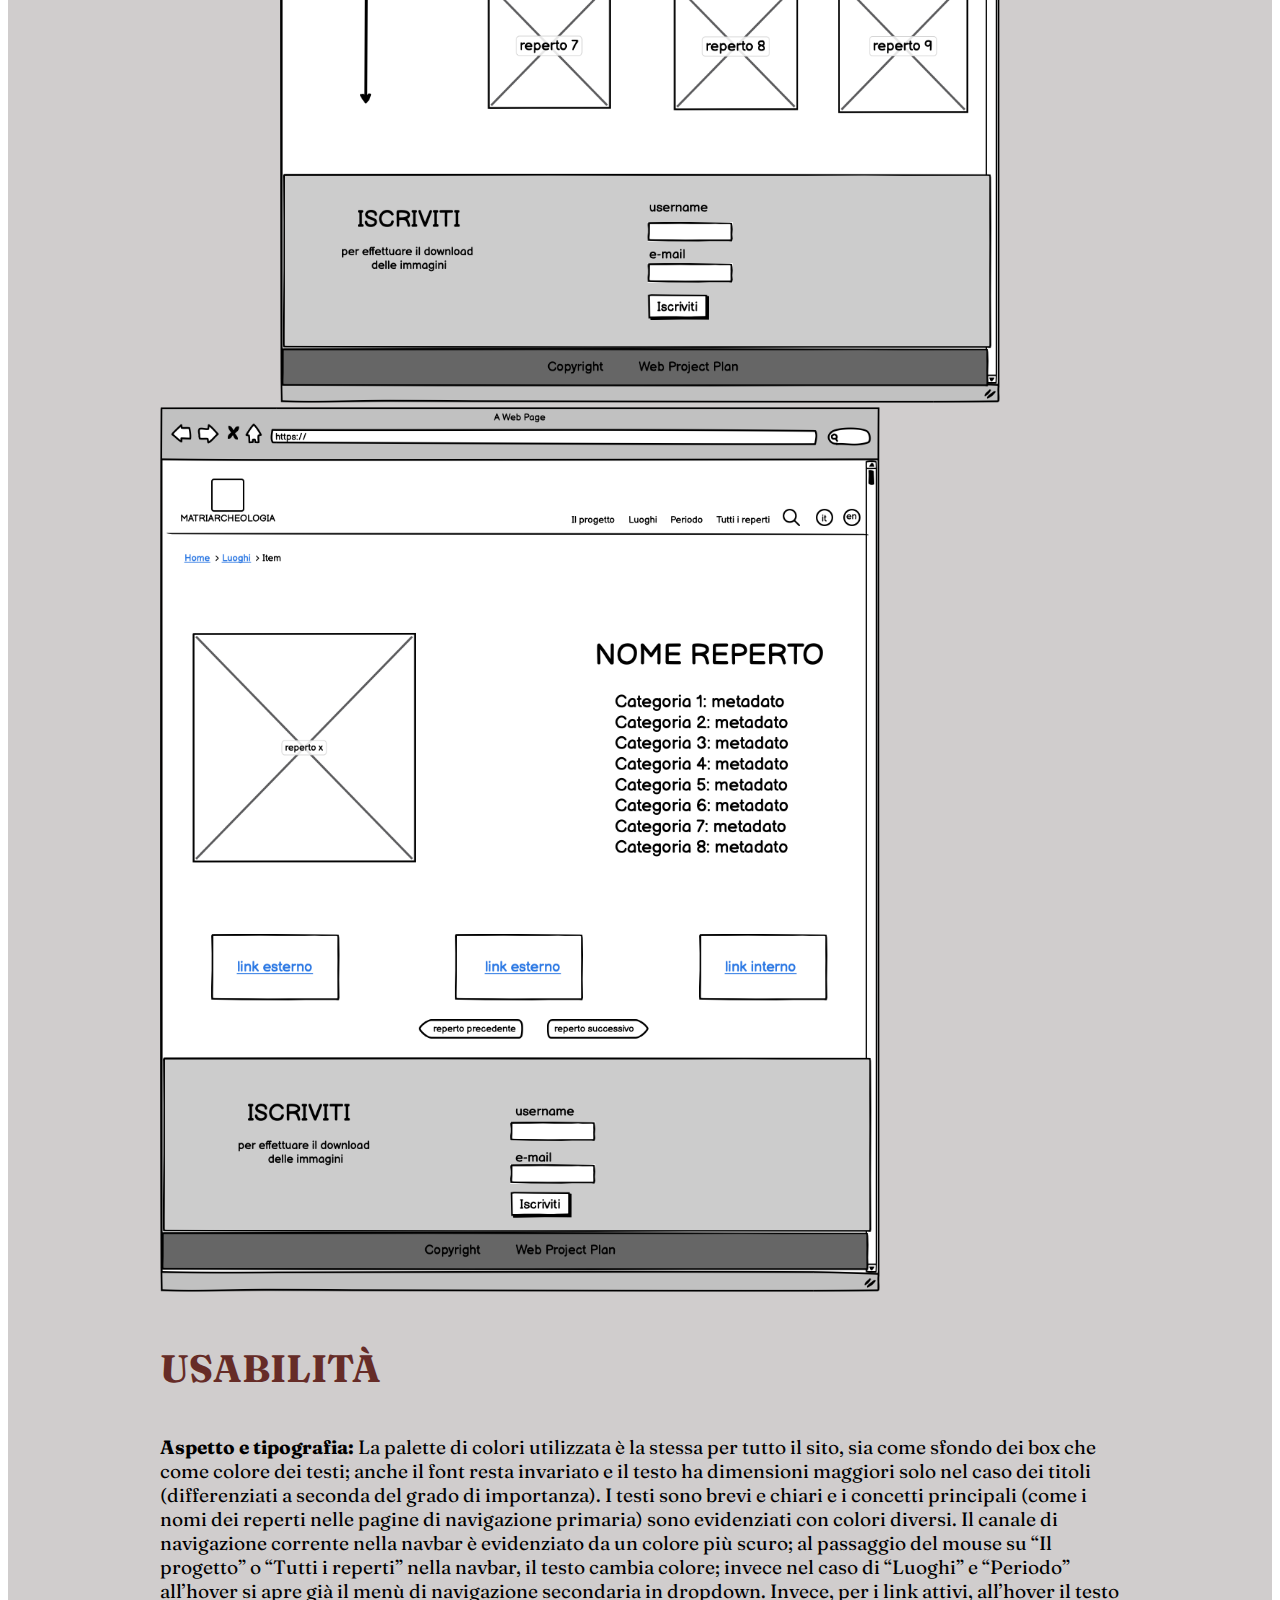
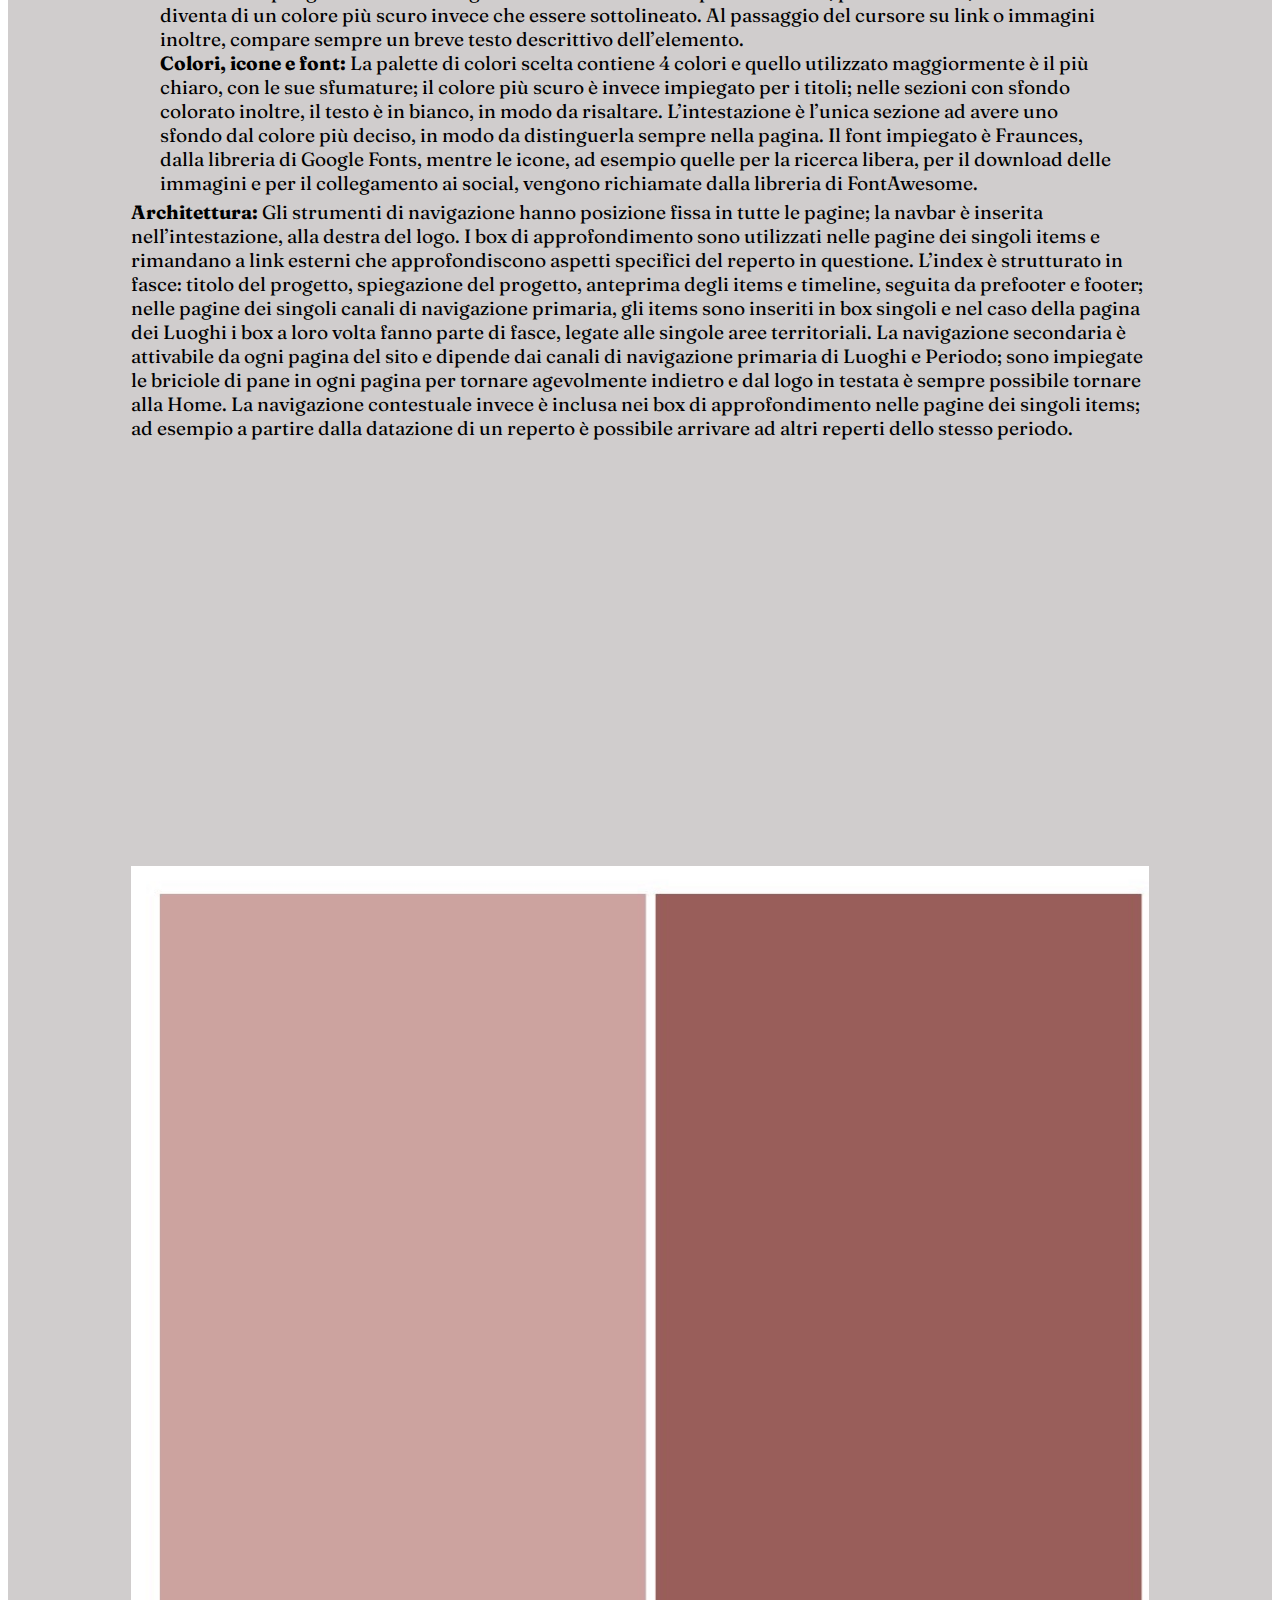
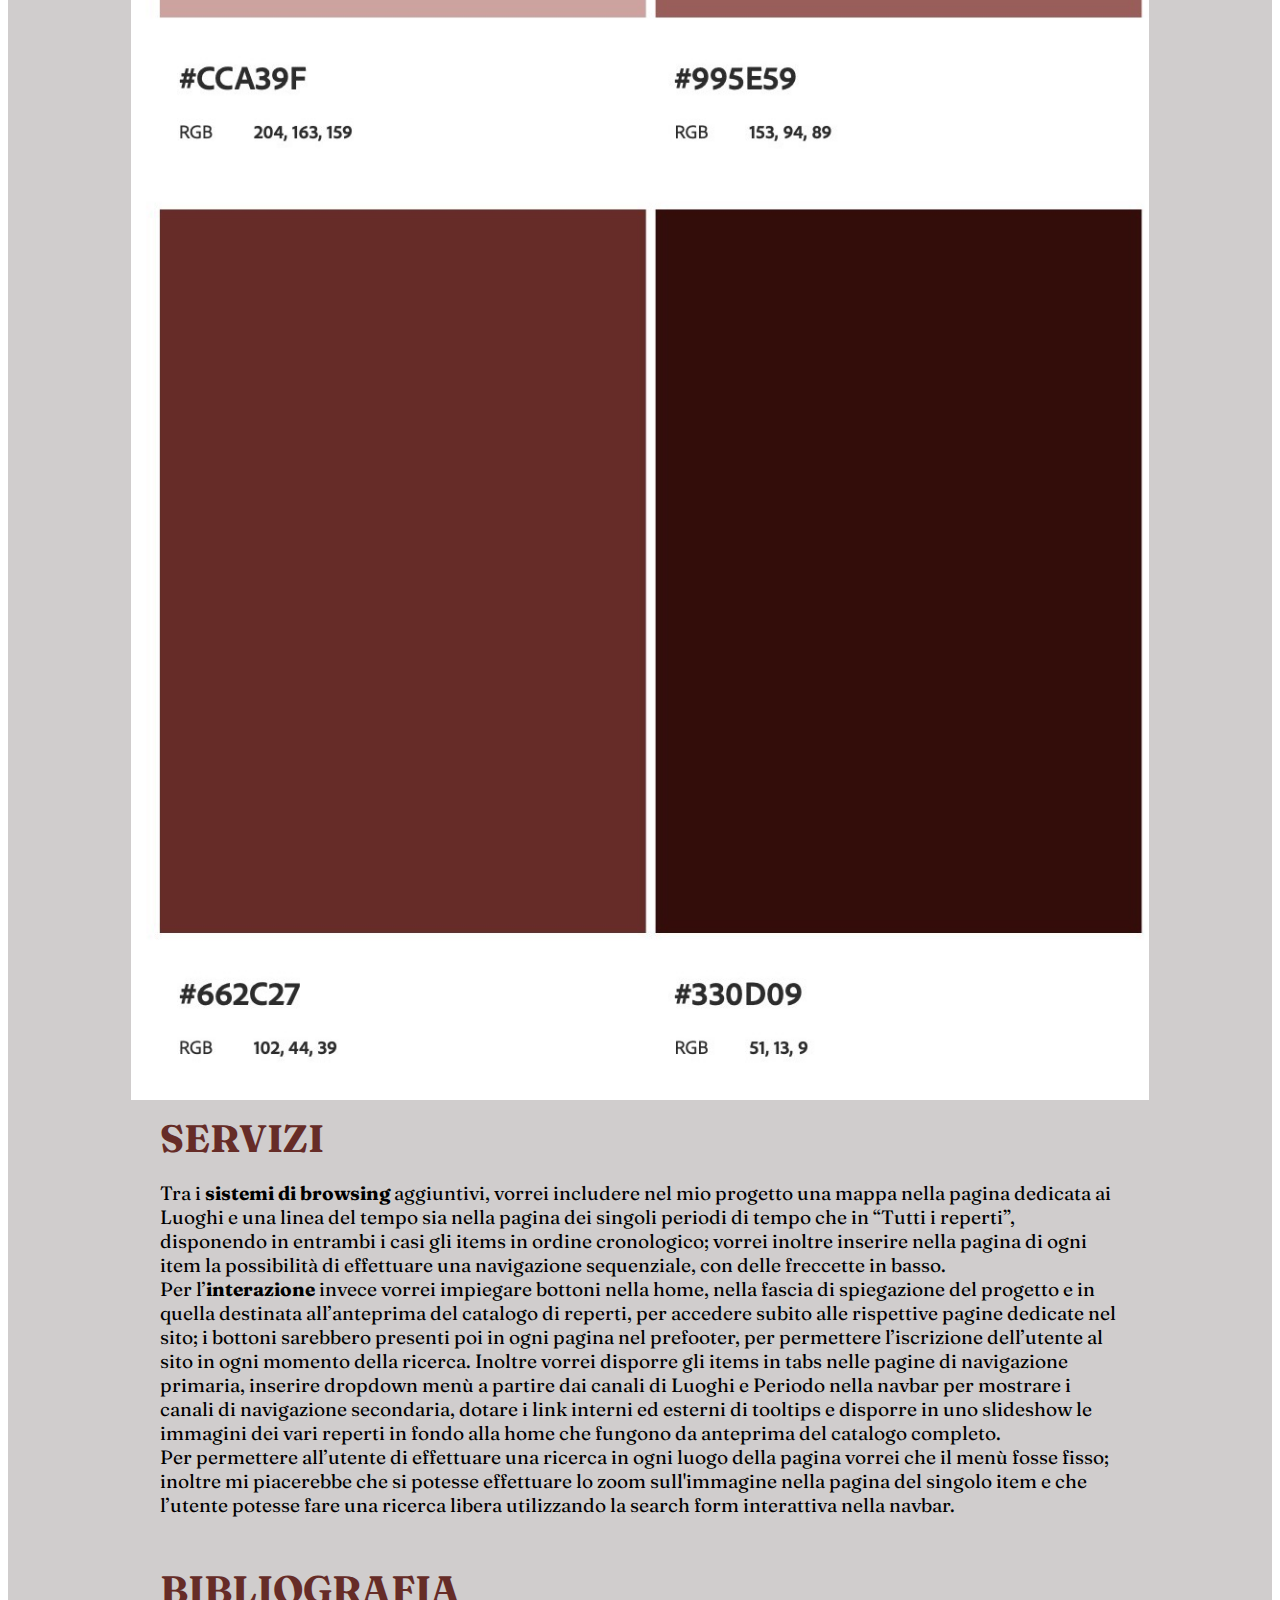
<file: wpp.html>
<!DOCTYPE html>
<html lang="it">
<head>
	<meta charset="utf-8">
	<meta name="viewport" content="width=device-width, initial-scale=1.0">
	<link rel="stylesheet" type="text/css" href="style/style.css">
	<title>MatriArcheologia</title>
	<link rel="shortcut icon" type="image/x-icon" href="img/favicon.ico">
	<link href="https://fonts.googleapis.com/css2?family=Fraunces:ital,opsz,wght@0,9..144,100..900;1,9..144,100..900&display=swap" rel="stylesheet">
	<link href="https://cdn.jsdelivr.net/npm/bootstrap@5.1.3/dist/css/bootstrap.min.css" rel="stylesheet" integrity="sha384-1BmE4kWBq78iYhFldvKuhfTAU6auU8tT94WrHftjDbrCEXSU1oBoqyl2QvZ6jIW3" crossorigin="anonymous">
	<link rel="stylesheet" href="https://cdnjs.cloudflare.com/ajax/libs/font-awesome/4.7.0/css/font-awesome.min.css">
	<link rel="schema.DC" href="http://purl.org/dc/elements/1.1/"/>
	<META NAME= "DC.Title" CONTENT="Nome della risorsa"/>
	<META NAME= "DC.Type" CONTENT="Natura della risorsa"/>
	<META NAME= "DC.Date" CONTENT="Data di produzione della risorsa"/>
	<META NAME= "DC.Place" CONTENT="Luogo di ritrovamento della risorsa"/>
	<META NAME= "DC.Material" CONTENT="Materiale della risorsa"/>
	<META NAME= "DC.Condition" CONTENT="Stato di conservazione della risorsa"/>
	<META NAME= "DC.Size" CONTENT="Dimensioni della risorsa"/>
	<META NAME= "DC.Exhibition" CONTENT="Luogo di esposizione della risorsa"/>
</head>
<body>
<!-- header con nav -->
<header>
	<nav class="navbar navbar-expand-lg container-fluid">
		<div class="header-container container-fluid">
			<a href="index.html" class="navbar-brand">
				<img src="img/header-sfondo.png" title="Logo" alt="Logo" class="img-header">
			</a> 
			<button class="navbar-toggler" type="button" data-bs-toggle="collapse" data-bs-target="#navbarNav" aria-controls="navbarNav" aria-expanded="false" aria-label="Toggle navigation">
                <span class="navbar-toggler-icon"></span>
            </button>
			<div class="collapse navbar-collapse" id="navbarNav" style="font-size: 1.5vw;">
				<a href="">IL PROGETTO</a>
				<div class="dropdown">
    				<a href="luoghi.html"><button class="dropbtn">LUOGHI</button></a> 
    				<div class="dropdown-content-1">
    					<div class="container">
    						<div class="row">
    							<div class="col-6">
    								<a href="#">Area Renano-Danubiana</a><br>
				      				<a href="#">Area Italica</a><br>
				      				<a href="">Area Russa</a>
    							</div>
    							<div class="col-6">
    								<a href="#">Area Pirenaico-Aquitano</a><br>
				      				<a href="">Area Balcanica</a>
    							</div>
    						</div>
    					</div>				     
    				</div>
  				</div> 
  				<div class="dropdown">
    				<a href=""><button class="dropbtn">PERIODO</button></a> 
    				<div class="dropdown-content-2">
				      	<a href="#">Paleolitico</a><br>
				      	<a href="#">Neolitico</a>
    				</div>
  				</div> 
				<a href="">TUTTI I REPERTI</a>
				<ul>	
					<li><i class="fa fa-search search-bar" aria-hidden="true"></i></li>
					<li><button type="button" class="btn btn-outline-dark btn-lang" style="font-size: 1.5vw">it</button></li>
					<li><button type="button" class="btn btn-outline-dark btn-lang" style="font-size: 1.5vw">en</button></li>
				</ul>
			</div>
		</div>
	</nav>
</header>


<maim>
<section class="wpp">
	<h1>Web Project Plan</h1>
	<div>
		<h3>IDEA</h3>
		<p>Il mio progetto consiste in una raccolta digitale di reperti archeologici rappresentanti la Grande Madre o <strong> Dea Madre</strong>, intorno la quale nella preistoria sarebbe nato un culto che ha portato molti archeologi a credere che le prime civiltà fossero di tipo matriarcale e che solo in un secondo momento si sarebbe affermato il patriarcato. I reperti che includo nel mio progetto appartengono al Paleolitico o al Neolitico e provengono da zone diverse dell’Europa, quindi vorrei impostare la navigazione su criteri temporali e spaziali; inoltre mi piacerebbe offrire all’utente la possibilità di leggere i contenuti in lingue diverse, di effettuare un’iscrizione al sito, in modo da poter scaricare le immagini e copiare il testo, e di fare una ricerca libera nella collezione, solo a partire dal nome del reperto.</p>
	</div> 
	<div>
		<h3>BRIEF</h3>
		<p>L’obiettivo del progetto è la creazione di una <strong> raccolta</strong> di immagini di <strong> reperti archeologici </strong>che possa facilitare la ricerca nell’ambito delle civiltà matriarcali preistoriche riunendone tutte le testimonianze in un unico sito. <br>
		Il progetto è pensato per un <strong>pubblico accademico</strong>, per studenti o docenti che facciano ricerca nell’ambito storico o archeologico; tutti accedono agli stessi contenuti e l’accesso al sito è libero e, una volta effettuato, l’utente ha la possibilità di effettuare la ricerca ed iscriversi, per scaricare i materiali.<br>
		Il progetto prevede l’utilizzo di testo ed immagini e vorrei che l’accesso fosse possibile da ogni tipo di dispositivo; il design multipiattaforma permetterebbe così alla ricerca di essere universale. <br>
		Le immagini e i metadati contenuti nel progetto derivano dalla rete, principalmente da Wikimedia Commons, Wikidata e dal sito “Preistoria in Italia” <a href="https://www.preistoriainitalia.it" title="Preistoria in Italia">(https://www.preistoriainitalia.it/)</a> ; i testi di introduzione e descrizione dei singoli items sono anche frutto di rielaborazione personale. 
		</p>
	</div>
	<div>
		<h3>BENCHMARK</h3>
		<p>Sul web non esistono raccolte digitali di statuette o epigrafi esclusivamente dedicate alla Dea Madre e provenienti da tutta Europa; il sito <strong>“Preistoria in Italia”</strong> è l’unico a proporre una raccolta di reperti archeologici legati a questo ambito, nonostante la ricerca sulla Civiltà della Dea in questo caso sia limitata all’Italia e non si tratti solo di manufatti ma anche di pitture parietali, sepolture e miti diffusi a partire dal culto della Dea stessa. Il mio progetto è quindi più selettivo dal punto di vista del tipo di reperto ma riporta testimonianze da tutta l’Europa. <br>
		Come strumento di navigazione, mi piacerebbe riutilizzare la mappa proposta da “Preistoria in Italia”; nell’ambito dell’interfaccia invece, adotterei lo stesso strumento per la scelta della lingua presente nel sito “Semantic Digital Edition of Paolo Bufalini’s notebook” <a href="http://projects.dharc.unibo.it/bufalini-notebook/" title="Semantic Digital Edition of Paolo Bufalini’s notebook">(http://projects.dharc.unibo.it/bufalini-notebook/)</a>  e mi piacerebbe realizzare una navbar minimal, simile a quella del “Ragù Project” <a href="https://raguproject.github.io/index.html" title="Ragù Project">(https://raguproject.github.io/index.html)</a>. <br>
		Tra i siti che potrebbero concorrere con mio progetto, il già citato “Preistoria in Italia” propone una navigazione per luogo e per cronologia, offrendo una raccolta di reperti databili dal Paleolitico all’Età del Ferro e accompagnando le immagini ad articoli di studiosi dell’ambito. <br> “Archeoastronomia in Italia” <a href="https://www.frru2.altervista.org/index.html" title="Archeoastronomia in Italia">(https://www.frru2.altervista.org/index.html)</a>  invece è un sito che raccoglie news e ricerche in ambito archeologico ed astronomico e presenta una sezione dedicata alle Veneri preistoriche; la ricerca si effettua per luogo e le pagine dei singoli luoghi riportano una serie di reperti, dotati di pochi metadati; il layout però è molto confuso e la navigazione non è agevole. 
		</p>
	</div>
	<div>
		<h3>STRUTTURA</h3>
		<img src="schema/mappa.png" alt="Mappa concettuale">
		<img src="schema/schema-categ.png" alt="Schema delle dipendenze e categorie">
	</div>
	<div>
		<h3>LAYOUT</h3>
		<div class="container">
			<div class="row">
				<div class="col-3">
					<img src="wireframes/home.png" alt="home">
				</div>
				<div class="col-3">
					<img src="wireframes/home-navig.png" alt="home con navigazione secondaria">
				</div>
				<div class="col-3">
					<img src="wireframes/luoghi.png" alt="pagina luoghi">
				</div>
				<div class="col-3">
					<img src="wireframes/area.png" alt="pagina singola area geografica">
				</div>
			</div>
			<div class="row row2-frame">
				<div class="col-4" style="text-align: right;">
					<img src="wireframes/paleolitico.png" alt="pagina periodo">
				</div>
				<div class="col-4" style="text-align: center;">
					<img src="wireframes/tutti-reperti.png" alt="pagina tutti i reperti">
				</div>
				<div class="col-4" style="text-align: left;">
					<img src="wireframes/item.png" alt="pagina item">
				</div>
			</div>
		</div>
	</div>
	<div>
		<h3>USABILITÀ</h3>
			<p><br><strong>Aspetto e tipografia:</strong> La palette di colori utilizzata è la stessa per tutto il sito, sia come sfondo dei box che come colore dei testi; anche il font resta invariato e il testo ha dimensioni maggiori solo nel caso dei titoli (differenziati a seconda del grado di importanza). I testi sono brevi e chiari e i concetti principali (come i nomi dei reperti nelle pagine di navigazione primaria) sono evidenziati con colori diversi. Il canale di navigazione corrente nella navbar è evidenziato da un colore più scuro; al passaggio del mouse su “Il progetto” o “Tutti i reperti” nella navbar, il testo cambia colore; invece nel caso di “Luoghi” e “Periodo” all’hover si apre già il menù di navigazione secondaria in dropdown. Invece, per i link attivi, all’hover il testo diventa di un colore più scuro invece che essere sottolineato. Al passaggio del cursore su link o immagini inoltre, compare sempre un breve testo descrittivo dell’elemento. 
			<br><strong>Colori, icone e font:</strong> La palette di colori scelta contiene 4 colori e quello utilizzato maggiormente è il più chiaro, con le sue sfumature; il colore più scuro è invece impiegato per i titoli; nelle sezioni con sfondo colorato inoltre, il testo è in bianco, in modo da risaltare. L’intestazione è l’unica sezione ad avere uno sfondo dal colore più deciso, in modo da distinguerla sempre nella pagina. Il font impiegato è Fraunces, dalla libreria di Google Fonts, mentre le icone, ad esempio quelle per la ricerca libera, per il download delle immagini e per il collegamento ai social, vengono richiamate dalla libreria di FontAwesome.</p>
			<div class="container">
			<div class="row row-archit">
				<div class="col-10">
					<p><br><strong>Architettura:</strong> Gli strumenti di navigazione hanno posizione fissa in tutte le pagine; la navbar è inserita nell’intestazione, alla destra del logo. I box di approfondimento sono utilizzati nelle pagine dei singoli items e rimandano a link esterni che approfondiscono aspetti specifici del reperto in questione. L’index è strutturato in fasce: titolo del progetto, spiegazione del progetto, anteprima degli items e timeline, seguita da prefooter e footer; nelle pagine dei singoli canali di navigazione primaria, gli items sono inseriti in box singoli e nel caso della pagina dei Luoghi i box a loro volta fanno parte di fasce, legate alle singole aree territoriali. La navigazione secondaria è attivabile da ogni pagina del sito e dipende dai canali di navigazione primaria di Luoghi e Periodo; sono impiegate le briciole di pane in ogni pagina per tornare agevolmente indietro e dal logo in testata è sempre possibile tornare alla Home. La navigazione contestuale invece è inclusa nei box di approfondimento nelle pagine dei singoli items; ad esempio a partire dalla datazione di un reperto è possibile arrivare ad altri reperti dello stesso periodo.</p>
				</div>
				<div class="col-2 col-2-img">
					<img src="img/adobe.jpeg" class="adobe-img">
				</div>
			</div>
		</div>
	</div>
	<div>
		<h3>SERVIZI</h3>
		<p>Tra i <strong>sistemi di browsing</strong> aggiuntivi, vorrei includere nel mio progetto una mappa nella pagina dedicata ai Luoghi e una linea del tempo sia nella pagina dei singoli periodi di tempo che in “Tutti i reperti”, disponendo in entrambi i casi gli items in ordine cronologico; vorrei inoltre inserire nella pagina di ogni item la possibilità di effettuare una navigazione sequenziale, con delle freccette in basso.<br>
		Per l’<strong>interazione</strong> invece vorrei impiegare bottoni nella home, nella fascia di spiegazione del progetto e in quella destinata all’anteprima del catalogo di reperti, per accedere subito alle rispettive pagine dedicate nel sito; i bottoni sarebbero presenti poi in ogni pagina nel prefooter, per permettere l’iscrizione dell’utente al sito in ogni momento della ricerca. Inoltre vorrei disporre gli items in tabs nelle pagine di navigazione primaria, inserire dropdown menù a partire dai canali di Luoghi e Periodo nella navbar per mostrare i canali di navigazione secondaria, dotare i link interni ed esterni di tooltips e disporre in uno slideshow le immagini dei vari reperti in fondo alla home che fungono da anteprima del catalogo completo. <br>
		Per permettere all’utente di effettuare una ricerca in ogni luogo della pagina vorrei che il menù fosse fisso; inoltre mi piacerebbe che si potesse effettuare lo zoom sull'immagine nella pagina del singolo item e che l’utente potesse fare una ricerca libera utilizzando la search form interattiva nella navbar. 
		</p>
	</div>

	<div>
		<h3>BIBLIOGRAFIA</h3>
		<ul>
			<li>“Dalla Preistoria all’Età del ferro, ossia dalla civiltà delle Madri a quella dei Guerrieri”, Luciana Percovich 2018</li>
			<a href="https://italicaresblog.wordpress.com/" title="Italica Res Blog"><li>https://italicaresblog.wordpress.com/</li></a> 
			<a href="https://www.preistoriainitalia.it/" title="Preistoria in Italia"><li>https://www.preistoriainitalia.it/</li></a> 
			<a href="https://macedoniatimes.news/great-mother-goddess-macedonia/" title="Macedonia Times"><li>https://macedoniatimes.news/great-mother-goddess-macedonia/</li></a> 
			<a href="https://commons.wikimedia.org/wiki/Pagina_principale" title="Wikimedia Commons"><li>https://commons.wikimedia.org/wiki/Pagina_principale</li></a> 
			<a href="https://www.wikidata.org/wiki/Wikidata:Main_Page" title="Wikidata"><li>https://www.wikidata.org/wiki/Wikidata:Main_Page</li></a> 
			<a href="https://www.frru2.altervista.org/index.html" title="Archeoastronomia in Italia"><li>https://www.frru2.altervista.org/index.html</li></a> 
			<a href="https://www.youtube.com/" title="YouTube"><li>https://www.youtube.com/</li></a> 
			<a href="https://www.google.com/maps" title="Google Maps"><li>https://www.google.com/maps</li></a> 
			<a href="https://www.lucidchart.com" title="LucidChart"><li>https://www.lucidchart.com</li></a> 
			<a href="https://www.balsamiq.com/wireframes" title="Balsamiq"><li>https://www.balsamiq.com/wireframes</li></a> 
			<a href="https://www.w3schools.com/" title="W3School"><li>https://www.w3schools.com/</li></a> 
			<a href="https://getbootstrap.com/" title="Bootstrap"><li>https://getbootstrap.com/</li></a> 
			<a href="https://www.wordclouds.com" title="WordClouds"><li>https://www.wordclouds.com</li></a>
		</ul>
	</div>
	<button onclick="topFunction()" id="myBtn" title="Go to top">Torna sopra</button>
</section>

</maim>


<!-- footer -->
<footer class="container-fluid">
	<div class="container footer-cont">
		<div class="row">
			<div class="col-4 txt-copy">
				<a href="" title="©Copyright">©Copyright</a>
			</div>
			<div class="col-4 txt-wpp">
				<a href="wpp.html" title="Web Project Plan">Web Project Plan</a>
		    </div>
			<div class="col-4">
				<div class="row">
					<div class="col-6 foot-trovaci">
						Trovaci anche su
					</div>
					<div class="col-6">
						<a href=""><img src="img/icone-social.png" alt="Icone social" class="social-icon"></a>
					</div>
				</div>
			</div>
		</div>
	</div>
</footer>


<script src="https://cdn.jsdelivr.net/npm/bootstrap@5.1.3/dist/js/bootstrap.bundle.min.js" integrity="sha384-ka7Sk0Gln4gmtz2MlQnikT1wXgYsOg+OMhuP+IlRH9sENBO0LRn5q+8nbTov4+1p" crossorigin="anonymous"></script>
<script type="text/javascript">

let mybutton = document.getElementById("myBtn");

window.onscroll = function() {scrollFunction()};

function scrollFunction() {
  if (document.body.scrollTop > 800 || document.documentElement.scrollTop > 800) {
    mybutton.style.display = "block";
  } else {
    mybutton.style.display = "none";
  }
}

function topFunction() {
  document.body.scrollTop = 0; 
  document.documentElement.scrollTop = 0; 
}
</script>



</body>
</html>
</file>
<file: style/style.css>
body {
	font-family: "Fraunces", sans-serif !important;
}


/* header con nav */

header {
	background-color: rgba(155, 111, 111, 0.8);
	padding: ;
}

.header-container {
	display: flex;
    align-items: center;
    justify-content: space-between;
}

.img-header {
	width: 30%;
	height: auto;
	display: inline-block;
}

.navbar {
	width: 100%;
	float: right;
	overflow: hidden;
	margin: 0;
	background-color: rgba(155, 111, 111, 0.8);
}

.navbar-toggler-icon {
	display: inline-block;
	color: black;
}

nav li {
	display: inline-block;
	padding: 20px 16px 0;
	color: white;
	font-weight: 100;
}

.navbar a {
	text-decoration: none;
	color: white;
	font-weight: 100;
}

.navbar a:hover {
	color: #662C27;
}



/*dropdown*/

.dropdown {
  position: relative;
  display: inline-block;
  float: left;
}

.dropbtn {
	background-color: inherit !important;
	border: none !important;
	color: white !important;
	font-weight: 100 !important;
	margin: 0;
	font-size: 1.5vw !important;
	padding: 14px 16px;
}

.dropdown-content-1 {
  display: none;
  position: absolute !important;
  right: 0;
  background-color: #f9f9f9;
  width: 200%;
  height: auto;
  z-index: 1;
  font-size: 0.7vw;
  margin: 0 3% 3% !important;
  text-align: left !important;
  padding: 1%;
}

.dropdown-content-2 {
  display: none !important;
  position: absolute;
  left: 0;
  background-color: #f9f9f9;
  width: 100%;
  height: auto;
  z-index: 1;
  font-size: 0.9vw;
  margin: 0 3% 3% !important;
  padding: 1%;
}

.dropdown-content-2 a {
  float: left;
  color: #662C27;
  text-decoration: none;
  display: block;
  text-align: left;
}

.dropdown-content-1 a {
  float: left;
  color: #662C27;
  text-decoration: none;
  display: block;
  text-align: left;
}


.dropbtn:hover .dropdown-content-1 {
  display: block !important;
}

.dropbtn:hover .dropdown-content-2 {
  display: block !important;
}

.dropbtn:hover {
	color: #662C27 !important;
}





/* icona ricerca */
.search-bar {
	color: white;
	display: block;
	padding: 0vw;
}

.search-bar:hover {
	color: #662C27;
}

/* lingua */
.btn-lang {
    background-color: transparent;
    color: #662C27 !important;
    width: 100%;
    height: 100%;
    text-align: center;
}

.btn-lang:hover {
	background-color: white !important;
}



/* titolo */
.hero-image {
	background-image: url("../img/bg-index.jpeg");
	background-repeat: no-repeat;
	background-position: center center;
	background-size: cover !important;
	max-width: 2000px;
	height: 700px;
	display: flex;
	text-align: center;
	background-attachment: fixed;
}

.hero-text {
	text-align: center;
	position: absolute;
	top: 50%;
	left: 50%;
	transform: translate(-50%, -50%);
	color: #662C27;
	padding-top: 100px;
}

.bg-hero-text {
	width: 100%;
	height: auto;
	background-color: rgba(255,245,238, 0.5);
	padding: 20px;
	background-position: center center !important;
	margin-top: 5%;
}

.subtitle {
	color: #995E59;
}


/* progetto */
.project {
	margin: 2%;
	padding: 2%;
}

.project-title {
	text-align: center;
	color: #662C27;
	font-size: 4vw;
}

.project-p {
	text-align: center;
	font-weight: 100;
	font-size: 2vw;
	padding: 0 5%;
}

.btn-lg {
	text-align: center !important;
	background-color: #995E59 !important;
	margin: 3%;
	font-weight: 100 !important;
	border-color: transparent !important;
	font-size: 2.5vw !important;
	width: 50%;
	height: auto;
}

.btn-lg:hover {
	color: #662C27 !important;
}


/*galleria immagini*/

.cont-gallery {
	margin: 7% 2% 5%;
	background-color: #995E59;
}

.row-gallery {
	height: 40%vh;
}

div.scroll-container {
  background-color: #333;
  overflow: auto;
  white-space: nowrap;
  padding: 10px;
  height: 60vh !important;
  margin: 3%;
}

div.scroll-container img {
  padding: 10px;
  width: 50%;
  height: 100%;
  object-fit: cover;
  display: inline-block;
}

.txt-gallery {
	text-align: center;
	padding-top: 12%;
}

.txt-gallery h3 {
	font-size: 4vw;
	color: #662C27;
}

.btn-gallery {
	background-color: white !important;
	color: #662C27 !important;
	font-weight: 100 !important;
	border-color: white !important;
	margin-top: 4%;
	font-size: 2vw !important;
}

.btn-gallery:hover {
	background-color: #662C27 !important;
	color: white !important;
}


/*top button*/
#myBtn {
  display: none; 
  position: fixed; 
  bottom: 20px; 
  right: 30px; 
  z-index: 99; 
  border: none; 
  outline: none; 
  background-color: #662C27; 
  color: white; 
  cursor: pointer; /* Add a mouse pointer on hover */
  padding: 1%; 
  font-size: 1vw;
  font-weight: 100;
}

#myBtn:hover {
  background-color: #555; 
}



/*wordcloud*/
.wordcloud {
	width: 100%;
	height: 90vh;
}

.wordcloud-txt {
	padding-top: 25%;
}

.wordcloud-txt h5 {
	font-size: 3vw;
	font-weight: 300;
	color: #662C27;
	padding-bottom: 4%;
}

.wordcloud-input {
	font-size: 1.5vw;
}

input[type=text] {
  width: 130px;
  -webkit-transition: width 0.4s ease-in-out;
  transition: width 0.4s ease-in-out;
}

input[type=text]:focus {
  width: 100%;
}







/*prefooter*/

.bg-pref {
	background-color: rgba(236, 221, 221, 0.97);
	margin-top: 5%  ;
}

.pref-text {
	padding: 7% 2%;
	text-align: center ;
}

.pref-h {
	font-size: 3.5vw !important;
}

.pref-p {
	font-weight: 100;
	font-size: 2.8vw !important;
	padding: 3% 15%;
}

.sub-form {
	padding: 7% 2%;
	font-size: 2vw !important;
	font-weight: 100;
}

.sub-btn {
	align-self: left !important;
}



/*footer*/

footer {
	background-color: #5E5858;
	height: 15%vh;
	color: white;
	font-weight: 100;
	font-size: 1.5vw !important;
}

.footer-cont {
	margin: 0;
	padding: 2%;
}

.txt-copy {
	text-align: center;
}

.txt-wpp {
	text-align: center;
}


.foot-trovaci {
	text-align: right;
}

.social-icon {
	width: 60% !important;
	height: auto;
	position: relative;
	bottom: 15%;
}

footer a {
	color: white !important;
	text-decoration: none !important;
}

footer a:hover {
	color: black !important;
}


/*breadcrumbs luoghi*/
.breadcrumb {
	font-size: 1.3vw;
	padding: 0 2% !important;
}

.li-home a {
	text-decoration: none;
	color: #662C27;
}

.li-home a:hover {
	font-weight: 300;
	color: #662C27 ;
}


/*mappa gooogle e titolo*/
.map {
	width: 70%vw;
	height: 50%vh;
	padding: 0;
}

.h1-luoghi {
	text-align: right !important;
	position: absolute;
	top: 70%;
	font-weight: 300;
	color: #662C27;
	font-size: 8vw;
	padding: 1%;
}

/*fasce di card*/
.col-1 {
	width: 20% !important;
}

.container-fasce {
	margin: 5%;
}

.fascia {
	margin: 3%;
	padding: 3%;
	background-color: rgba(204, 163, 159, 0.5);
}

.fascia-italia .row:not(.fasce-title) {
	padding-bottom: 2% !important;
}

.fasce-title {
	color: #662C27;
	font-size: 4vw;
	font-weight: 100 !important;
	padding-bottom: 2%;
}

.card-img {
	width: 100%;
	height: 100%;
	object-fit: cover;
}

.card-img-top {
	width: 100%;
	height: 250px !important;
}

.card-title {
	font-size: 1.5vw;
	color: #662C27;
	text-align: center;
}

.card-text {
	font-size: 1.5vw;
	text-align: center;
}

.card:hover {
	border-color: #662C27;
}



/*foto e DC item*/

.cont-item {
	margin: 2%;
}

.img-item {
	width: 100%;
	height: 100%;
	object-fit: cover;
	padding: 4% 8%;
}

.h1-item {
	color: #662C27;
	font-size: 6vw;
	text-align: right;
	padding-top: 3%;
	margin-bottom: 7%;
}

.meta-categ {
	margin: 0;
}

.meta-categ h4 {
	text-align: right;
	font-size: 1.5vw;
	margin-bottom: 6.5%;
}

.categorieDC {
	margin-top: -1%;
}

.categorieDC p {
	font-size: 1.5vw;
	font-weight: 100;
	margin-bottom: 5%;
}

.row-metadati {
	width: 100%;
	height: 40%;
}

/*icona su img*/
.down-icon {
	color:  #662C27;
}

/*card link*/

.cont-card-item {
	margin-top: 12%;
	margin-bottom: -2%;
}

.focus-img {
	width: 80%vw !important;
	height: auto;
	object-fit: contain;
	padding: 5% 5% 0;
}

.gravettiano {
	color: #662C27;
}

.card-link {
	max-height: 70%;
	background-color: rgba(204, 163, 159, 0.5) !important;
	font-size: 1.5vw !important;
	font-weight: 100 !important;
	text-align: center;
}

.card-link li {
	text-align: left;
}

.card-link a {
	color: black !important;
	text-decoration: none !important;
}

.txt-link {
	padding: 5% 3%;
}

.card-link:hover {
	border-color: rgba(204, 163, 159, 0.5) !important;
}

.card-link a:hover {
	color: #662C27 !important;
}

.card-link li:hover {
	color: #662C27 !important;
	font-weight: 200 !important;
}


/*pagination*/

.icon-container {
	padding: 2%;
	position: relative;
}

.fa-caret-left {
	position: absolute;
	top: 0;
	left: 45%;
	color: #662C27 !important;
}

.fa-caret-right {
	position: absolute;
	top: 0;
	right: 45%;
	color: #662C27 !important;
}

.pagination {
	font-size: 1vw;
	padding: 2%;
	color:  #662C27 !important;
}

.dolni {
	text-align: right;
}

.peters {
	text-align: left;
	padding-left: 3% !important;
}

.pagination a {
	color: #662C27;
	text-decoration: none;
}

.pagination a:hover {
	font-weight: bold;
	color: #662C27;
}




/*web project plan*/
.wpp {
	background-color: rgba(196, 192, 192, 0.8);
	margin: 0;
	padding: 5% 12%;
}

.wpp img {
	max-width: 100%;
	height: auto;
}

.row2-frame {
	padding-top: 2% !important;
}

.row2-frame img {
	width: 75%;
	height: auto;
}

.adobe-img {
	margin-top: 40%;
	width: 120%;
	height: auto;
}

.row-archit {
	margin: -4% -3% !important;
}

.wpp h1 {
	font-size: 7vw;
	color: #662C27;
}

.wpp h3 {
	font-size: 3vw;
	color: #662C27;
	margin: 5% 0 2%;
}

.wpp p {
	font-size: 1.5vw !important;
}

.wpp li {
	font-size: 1.5vw;
}

.wpp a {
	color: #662C27;
	text-decoration: none;
}

.wpp a:hover {
	color: #662C27;
	font-weight: bold;
}
</file>
